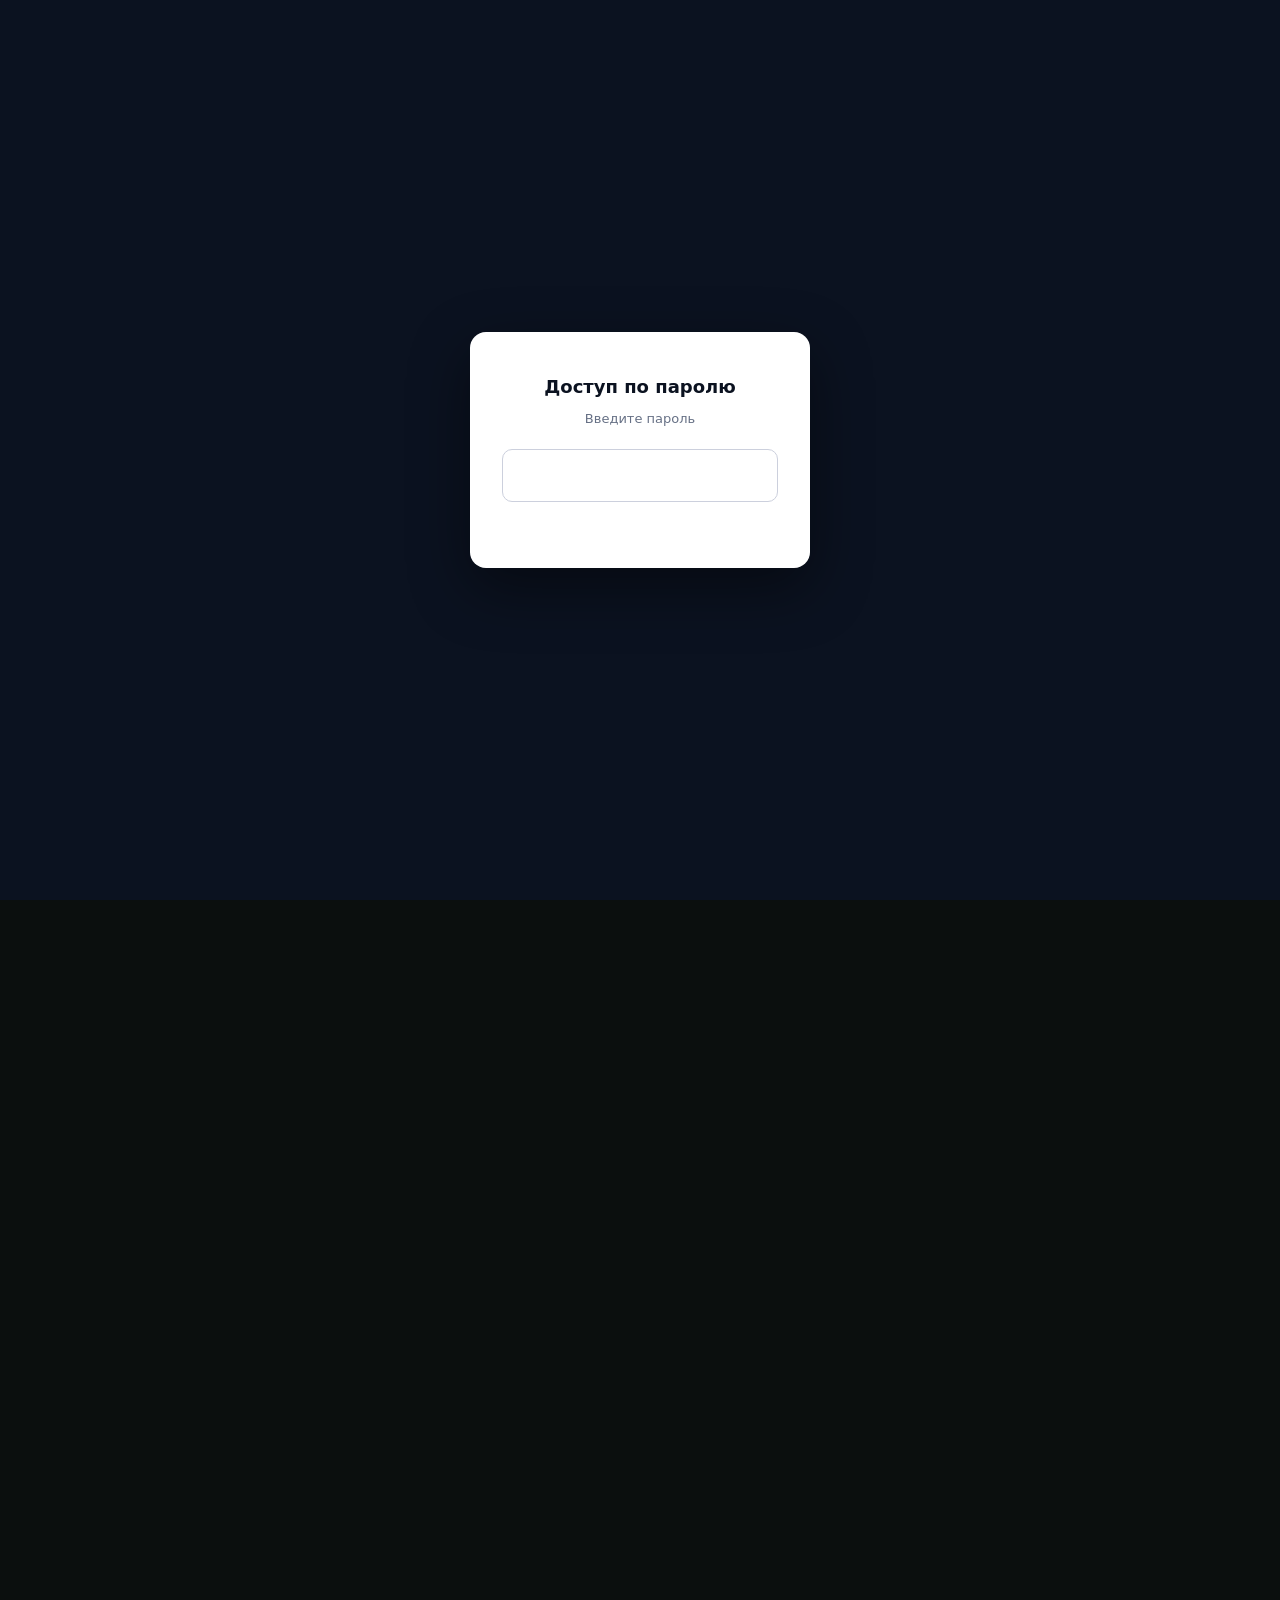
<file: index.html>
<!DOCTYPE html>
<html lang="ru" dir="ltr" data-theme="dark">
<head>
<script src="/gate.js"></script>
<meta charset="UTF-8">
<meta name="viewport" content="width=device-width, initial-scale=1.0"><link rel="icon" href="/favicon.svg" type="image/svg+xml"><link rel="icon" href="/favicon-32.png" sizes="32x32" type="image/png"><link rel="apple-touch-icon" href="/apple-touch-icon.png">
<title>BIG4 — Независимый AI-аудитор. Сводные отчёты уровня Большой Четвёрки</title>
<meta name="description" content="BIG4 — международная платформа сводных отчётов: честный аудит, оценка бизнеса и ИС, финмодель, проверка документов, скан шпионских включений, дорожные карты. Word · PDF · публикация на домене.">
<link rel="canonical" href="https://big4.info/">
<meta property="og:type" content="website">
<meta property="og:site_name" content="BIG4">
<meta property="og:url" content="https://big4.info/">
<meta property="og:title" content="BIG4 — Независимый AI-аудитор. Сводные отчёты уровня Большой Четвёрки">
<meta property="og:description" content="Международная платформа сводных отчётов: аудит, оценка бизнеса и ИС, финмодель, due diligence, юридическая проверка. Word · PDF · публикация на домене.">
<meta property="og:image" content="https://big4.info/og.png">
<meta property="og:image:width" content="1200">
<meta property="og:image:height" content="630">
<meta property="og:image:alt" content="BIG4 — независимый AI-аудитор. Сводные отчёты уровня Большой Четвёрки.">
<meta property="og:locale" content="ru_RU">
<meta property="og:locale:alternate" content="en_US">
<meta property="og:locale:alternate" content="fr_FR">
<meta property="og:locale:alternate" content="ar_AR">
<meta name="twitter:card" content="summary_large_image">
<meta name="twitter:title" content="BIG4 — Независимый AI-аудитор">
<meta name="twitter:description" content="Сводные отчёты уровня «Большой четвёрки»: аудит, оценка, due diligence, финмодель. Word · PDF · публикация на домене.">
<meta name="twitter:image" content="https://big4.info/og.png">
<link href="_fonts/g_a1e20d33a7.css" rel="stylesheet">
<style>
:root{
  --bg:#0B0F0E; --bg-elev:#121817; --surface:#19211F;
  --ink:#ECECE4; --ink-soft:#A8B0AC;
  --line:rgba(201,168,106,.14);
  --accent:#3FB6A8; --accent-strong:#2A8C82; --accent-2:#C9A86A;
  --v-excellent:#44B07E; --v-good:#4FA3C7; --v-bad:#E2A33C; --v-fatal:#D45B53;
  --shadow:0 30px 80px -40px rgba(0,0,0,.8);
  --serif:'Playfair Display',Georgia,serif;
  --sans:'Manrope',system-ui,sans-serif;
  --mono:'IBM Plex Mono',monospace;
  --ease:cubic-bezier(.2,.7,.2,1);
  --accent-ink:#06100E;
}
html[data-theme="light"]{--bg:#F4F1EA;--bg-elev:#FBF9F4;--surface:#FFFFFF;--ink:#1A201E;--ink-soft:#5A615D;--line:rgba(26,32,30,.12);--accent:#1F7A70;--accent-strong:#155F57;--accent-2:#9A7B3F;--shadow:0 30px 70px -45px rgba(26,32,30,.35);--accent-ink:#FFFFFF;}
html[data-theme="sepia"]{--bg:#ECE0CC;--bg-elev:#F3E9D7;--surface:#F8F0E1;--ink:#2E2519;--ink-soft:#6E6049;--line:rgba(46,37,25,.14);--accent:#1F7A70;--accent-strong:#155F57;--accent-2:#8A6A2F;--shadow:0 28px 64px -44px rgba(46,37,25,.4);--accent-ink:#FBF7EE;}
*{box-sizing:border-box;margin:0;padding:0}
html{scroll-behavior:smooth}
body{background:var(--bg);color:var(--ink);font-family:var(--sans);line-height:1.65;-webkit-font-smoothing:antialiased;transition:background .5s var(--ease),color .5s var(--ease);overflow-x:hidden}
html[dir="rtl"] body{font-family:'Noto Naskh Arabic',var(--sans)}
body::after{content:"";position:fixed;inset:0;pointer-events:none;z-index:9999;opacity:.035;mix-blend-mode:overlay;background-image:url("data:image/svg+xml,%3Csvg xmlns='http://www.w3.org/2000/svg' width='120' height='120'%3E%3Cfilter id='n'%3E%3CfeTurbulence type='fractalNoise' baseFrequency='.9' numOctaves='2'/%3E%3C/filter%3E%3Crect width='100%25' height='100%25' filter='url(%23n)'/%3E%3C/svg%3E")}
.wrap{max-width:1180px;margin:0 auto;padding:0 32px}
.mono{font-family:var(--mono);font-size:.72rem;letter-spacing:.2em;text-transform:uppercase;color:var(--ink-soft)}
a{color:inherit}
.reveal{opacity:0;transform:translateY(20px);transition:opacity .8s var(--ease),transform .8s var(--ease)}
.reveal.in{opacity:1;transform:none}
.btn{display:inline-flex;align-items:center;gap:10px;background:var(--accent);color:var(--accent-ink);border:0;border-radius:100px;padding:15px 30px;font-family:var(--sans);font-weight:700;font-size:.95rem;cursor:pointer;text-decoration:none;transition:transform .4s var(--ease),filter .3s}
.btn:hover{transform:translateY(-3px);filter:brightness(1.07)}
.btn.ghost{background:transparent;color:var(--ink);border:1px solid var(--line)}
.btn.ghost:hover{border-color:var(--accent);color:var(--accent)}
header{position:sticky;top:0;z-index:50;backdrop-filter:blur(14px);background:color-mix(in srgb,var(--bg) 74%,transparent);border-bottom:1px solid var(--line)}
.bar{display:flex;align-items:center;justify-content:space-between;height:76px;gap:16px}
.brand{display:flex;align-items:center;gap:12px;font-family:var(--serif);font-weight:900;font-size:1.45rem;text-decoration:none}
.brand .four{color:var(--accent)}
.brand svg{width:34px;height:34px;flex:none}
nav.main{display:flex;gap:24px}
nav.main a{color:var(--ink-soft);text-decoration:none;font-size:.84rem;font-weight:600;transition:color .3s}
nav.main a:hover{color:var(--ink)}
.head-cta{display:flex;align-items:center;gap:12px}
.lang-switch{display:flex;gap:2px;border:1px solid var(--line);border-radius:100px;padding:3px}
.lang-switch button{border:0;background:transparent;color:var(--ink-soft);cursor:pointer;border-radius:100px;padding:6px 9px;font-family:var(--mono);font-size:.62rem;letter-spacing:.06em;transition:.25s}
.lang-switch button.on{background:var(--accent);color:var(--accent-ink)}
.country-chip{border:1px solid var(--line);background:transparent;border-radius:50%;width:28px;height:28px;font-size:.85rem;line-height:1;padding:0;cursor:pointer;transition:.25s;flex:none}
.country-chip:hover{border-color:var(--accent)}
@media(max-width:1080px){nav.main{display:none}}
@media(max-width:780px){.lang-switch{display:none}.head-cta .btn.ghost{display:none}}
.hero{padding:104px 0 84px;position:relative;overflow-x:clip}
.hero::before{content:"";position:absolute;top:-140px;inset-inline-end:-180px;width:620px;height:620px;border-radius:50%;background:radial-gradient(circle,color-mix(in srgb,var(--accent) 24%,transparent),transparent 62%);filter:blur(24px);z-index:-1}
.kicker{display:inline-flex;align-items:center;gap:10px;border:1px solid var(--line);border-radius:100px;padding:8px 16px;margin-bottom:30px}
.kicker .dot{width:7px;height:7px;border-radius:50%;background:var(--accent);animation:pulse 2.4s infinite}
@keyframes pulse{0%{box-shadow:0 0 0 0 color-mix(in srgb,var(--accent) 70%,transparent)}70%{box-shadow:0 0 0 9px transparent}100%{box-shadow:0 0 0 0 transparent}}
h1.hl{font-family:var(--serif);font-weight:900;font-size:clamp(2.7rem,6.6vw,5.4rem);line-height:1.03;letter-spacing:-.01em;max-width:16ch;overflow-wrap:break-word}
h1.hl em{font-style:italic;color:var(--accent);font-weight:500}
.lede{margin-top:26px;font-size:clamp(1.06rem,2.1vw,1.32rem);color:var(--ink-soft);max-width:60ch}
.jur-note{margin-top:24px;font-size:.88rem;color:var(--ink-soft);border-inline-start:2px solid var(--accent);padding-inline-start:14px;max-width:66ch}
.hero-cta{display:flex;gap:14px;margin-top:36px;flex-wrap:wrap}
.metrics{display:flex;gap:46px;margin-top:50px;flex-wrap:wrap;border-top:1px solid var(--line);padding-top:34px}
.metrics .num{font-family:var(--mono);font-size:1.9rem;color:var(--ink);font-weight:500}
.metrics .lbl{font-family:var(--mono);font-size:.64rem;letter-spacing:.18em;text-transform:uppercase;color:var(--ink-soft);margin-top:6px}
section{padding:88px 0;border-top:1px solid var(--line);position:relative}
.sec-head{max-width:62ch;margin-bottom:50px}
.sec-head .idx{font-family:var(--mono);font-size:.74rem;color:var(--accent);letter-spacing:.18em;text-transform:uppercase}
.sec-head h2{font-family:var(--serif);font-weight:700;font-size:clamp(1.9rem,4.2vw,3rem);margin-top:14px;line-height:1.1}
.sec-head p{color:var(--ink-soft);margin-top:16px;font-size:1.08rem}
.grid{display:grid;grid-template-columns:repeat(3,1fr);gap:18px}
@media(max-width:900px){.grid{grid-template-columns:repeat(2,1fr)}}
@media(max-width:600px){.grid{grid-template-columns:1fr}}
.card{background:var(--surface);border:1px solid var(--line);border-radius:16px;padding:30px 26px;transition:transform .5s var(--ease),box-shadow .5s var(--ease),border-color .4s}
.card:hover{transform:translateY(-6px);box-shadow:var(--shadow);border-color:color-mix(in srgb,var(--accent) 40%,var(--line))}
.card .ic{width:42px;height:42px;color:var(--accent);margin-bottom:18px}
.card h3{font-family:var(--sans);font-weight:700;font-size:1.08rem;margin-bottom:8px}
.card p{color:var(--ink-soft);font-size:.92rem;line-height:1.6}
.card .tag{font-family:var(--mono);font-size:.6rem;letter-spacing:.16em;text-transform:uppercase;color:var(--accent-2);display:block;margin-top:14px}
.steps{display:grid;grid-template-columns:repeat(4,1fr);gap:20px}
@media(max-width:900px){.steps{grid-template-columns:repeat(2,1fr)}}
@media(max-width:520px){.steps{grid-template-columns:1fr}}
.step{position:relative;padding-top:24px;border-top:2px solid var(--accent)}
.step .n{font-family:var(--mono);font-size:.7rem;letter-spacing:.18em;color:var(--accent);text-transform:uppercase}
.step h4{font-family:var(--serif);font-weight:700;font-size:1.25rem;margin:10px 0}
.step p{color:var(--ink-soft);font-size:.92rem}
.honesty{display:grid;grid-template-columns:1.1fr .9fr;gap:50px;align-items:center}
@media(max-width:840px){.honesty{grid-template-columns:1fr}}
.flow{list-style:none;display:flex;flex-direction:column;gap:2px}
.flow li{display:flex;align-items:center;gap:16px;padding:14px 0;border-bottom:1px solid var(--line);font-size:.98rem}
.flow li span.k{font-family:var(--mono);font-size:.72rem;color:var(--accent);width:28px;flex:none}
.verdicts{display:flex;flex-direction:column;gap:12px;background:var(--surface);border:1px solid var(--line);border-radius:16px;padding:28px}
.chip{display:inline-flex;align-items:center;gap:12px;padding:13px 20px;border-radius:12px;font-family:var(--mono);font-size:.8rem;letter-spacing:.1em;text-transform:uppercase;border:1px solid;background:var(--bg-elev)}
.chip .pip{width:10px;height:10px;border-radius:50%}
.chip.ex{color:var(--v-excellent);border-color:color-mix(in srgb,var(--v-excellent) 40%,transparent)}.chip.ex .pip{background:var(--v-excellent)}
.chip.gd{color:var(--v-good);border-color:color-mix(in srgb,var(--v-good) 40%,transparent)}.chip.gd .pip{background:var(--v-good)}
.chip.bd{color:var(--v-bad);border-color:color-mix(in srgb,var(--v-bad) 40%,transparent)}.chip.bd .pip{background:var(--v-bad)}
.chip.ft{color:var(--v-fatal);border-color:color-mix(in srgb,var(--v-fatal) 40%,transparent)}.chip.ft .pip{background:var(--v-fatal)}
.publish{display:grid;grid-template-columns:1fr 1fr;gap:22px}
@media(max-width:760px){.publish{grid-template-columns:1fr}}
.pub-card{background:var(--surface);border:1px solid var(--line);border-radius:18px;padding:36px;position:relative;overflow:hidden}
.pub-card .badge{font-family:var(--mono);font-size:.64rem;letter-spacing:.16em;text-transform:uppercase;color:var(--accent-2)}
.pub-card h3{font-family:var(--serif);font-size:1.6rem;font-weight:700;margin:12px 0}
.pub-card p{color:var(--ink-soft);font-size:.95rem}
.pub-card .lock{position:absolute;top:30px;inset-inline-end:30px;width:30px;height:30px;color:var(--ink-soft);opacity:.4}
.ref{background:linear-gradient(135deg,color-mix(in srgb,var(--accent) 14%,var(--surface)),var(--surface));border:1px solid color-mix(in srgb,var(--accent) 30%,var(--line));border-radius:22px;padding:54px 44px}
.ref-grid{display:grid;grid-template-columns:repeat(3,1fr);gap:26px;margin-top:36px}
@media(max-width:760px){.ref-grid{grid-template-columns:1fr}}
.ref-grid .it h4{font-family:var(--mono);font-size:.74rem;letter-spacing:.14em;text-transform:uppercase;color:var(--accent);margin-bottom:8px}
.ref-grid .it p{color:var(--ink-soft);font-size:.94rem}
.tiers{display:grid;grid-template-columns:repeat(3,1fr);gap:20px}
@media(max-width:840px){.tiers{grid-template-columns:1fr}}
.tier{background:var(--surface);border:1px solid var(--line);border-radius:18px;padding:36px 30px;display:flex;flex-direction:column}
.tier.feat{border-color:var(--accent);box-shadow:var(--shadow)}
.tier .tn{font-family:var(--mono);font-size:.74rem;letter-spacing:.16em;text-transform:uppercase;color:var(--accent-2)}
.tier .tp{font-family:var(--serif);font-size:2rem;font-weight:700;margin:14px 0 4px}
.tier .td{color:var(--ink-soft);font-size:.9rem;margin-bottom:20px}
.tier ul{list-style:none;display:flex;flex-direction:column;gap:11px;margin-bottom:26px;flex:1}
.tier li{font-size:.92rem;padding-inline-start:26px;position:relative;color:var(--ink-soft)}
.tier li::before{content:"";position:absolute;inset-inline-start:0;top:7px;width:13px;height:8px;border-inline-start:2px solid var(--accent);border-bottom:2px solid var(--accent);transform:rotate(-45deg)}
.final{text-align:center}
.final h2{font-family:var(--serif);font-size:clamp(2rem,5vw,3.4rem);font-weight:900;max-width:18ch;margin:0 auto 20px}
.final p{color:var(--ink-soft);max-width:52ch;margin:0 auto 34px;font-size:1.1rem}
.contacts{display:flex;gap:16px;justify-content:center;flex-wrap:wrap;margin-top:8px}
.disclaimer{margin-top:48px;font-size:.8rem;color:var(--ink-soft);max-width:70ch;margin-inline:auto;opacity:.8;line-height:1.6}
footer{border-top:1px solid var(--line);padding:48px 0 60px}
.foot{display:flex;justify-content:space-between;gap:30px;flex-wrap:wrap;align-items:center}
.foot .mono{font-size:.68rem}
.switch{position:fixed;inset-inline-start:22px;bottom:22px;z-index:100;display:flex;gap:5px;background:var(--surface);border:1px solid var(--line);border-radius:100px;padding:6px;box-shadow:var(--shadow)}
.switch button{border:0;background:transparent;color:var(--ink-soft);cursor:pointer;border-radius:100px;padding:8px 13px;font-family:var(--mono);font-size:.62rem;letter-spacing:.1em;text-transform:uppercase;transition:.3s}
.switch button.on{background:var(--accent);color:var(--accent-ink)}
.switch button:hover:not(.on){color:var(--ink)}
/* country modal */
#country-modal{position:fixed;inset:0;z-index:200;background:rgba(0,0,0,.6);backdrop-filter:blur(6px);display:flex;align-items:center;justify-content:center;padding:24px}
.cm-card{background:var(--surface);border:1px solid var(--line);border-radius:18px;width:100%;max-width:480px;max-height:80vh;display:flex;flex-direction:column;padding:28px;box-shadow:var(--shadow)}
.cm-h{font-family:var(--serif);font-weight:700;font-size:1.5rem;margin-bottom:6px}
.cm-sub{color:var(--ink-soft);font-size:.9rem;margin-bottom:16px}
.cm-search{background:var(--bg-elev);border:1px solid var(--line);border-radius:11px;color:var(--ink);padding:12px 14px;font-family:var(--sans);font-size:.95rem;margin-bottom:14px}
.cm-list{overflow-y:auto;display:flex;flex-direction:column;gap:4px}
.cm-item{display:flex;align-items:center;gap:12px;background:transparent;border:0;border-radius:10px;padding:11px 12px;color:var(--ink);cursor:pointer;font-family:inherit;font-size:.95rem;text-align:start;transition:background .2s}
.cm-item:hover{background:var(--bg-elev)}
.cm-flag{font-size:1.3rem}
/* --- мелкие экраны: компактные отступы --- */
@media(max-width:700px){ section{padding:64px 0} .sec-head{margin-bottom:38px} }
@media(max-width:600px){
  .wrap{padding:0 20px}
  section{padding:56px 0}
  .hero{padding:66px 0 54px}
  .bar{height:64px}
  .brand{font-size:1.3rem}
  .brand svg{width:30px;height:30px}
  .metrics{gap:24px;margin-top:32px;padding-top:28px}
  .metrics .num{font-size:1.55rem}
  .honesty{gap:32px}
  .ref{padding:34px 22px}
  .pub-card{padding:28px 24px}
  .tier{padding:30px 24px}
  .verdicts{padding:22px}
  footer{padding:38px 0 90px}
  .foot{justify-content:center;text-align:center}
}
</style>
</head>
<body>

<header>
  <div class="wrap bar">
    <a class="brand" href="#top">
      <svg viewBox="0 0 40 40" fill="none"><path d="M20 2 L35 11 V29 L20 38 L5 29 V11 Z" stroke="var(--accent-2)" stroke-width="1.4"/><path d="M14 26 L18.5 30.5 L27 19" stroke="var(--accent)" stroke-width="2.4" stroke-linecap="round" stroke-linejoin="round"/></svg>
      <span>BIG<span class="four">4</span></span>
    </a>
    <nav class="main">
      <a href="#services" data-i18n="nav_services">Услуги</a>
      <a href="#how" data-i18n="nav_how">Описание</a>
      <a href="#honesty" data-i18n="nav_standard">Стандарт</a>
      <a href="#referral" data-i18n="nav_referral">Партнёрам</a>
      <a href="#pricing" data-i18n="nav_pricing">Тарифы</a>
    </nav>
    <div class="head-cta">
      <div class="lang-switch">
        <button data-lang="ru">RU</button><button data-lang="en">EN</button><button data-lang="fr">FR</button><button data-lang="ar">AR</button>
      </div>
      <button id="country-chip" class="country-chip" title="Country / Страна">🌍</button>
      <a href="cabinet/login.html" class="btn ghost" data-i18n="cta_login">Войти</a>
      <a href="cabinet/login.html" class="btn primary" data-i18n="cta_cabinet">Личный кабинет</a>
    </div>
  </div>
</header>

<div id="top"></div>

<div class="wrap hero">
  <span class="kicker reveal in"><span class="dot"></span><span class="mono" style="letter-spacing:.16em" data-i18n="hero_kicker">Международная платформа сводных отчётов</span></span>
  <h1 class="hl reveal in"><span data-i18n="hero_h1a">Независимый </span><em data-i18n="hero_h1em">аудитор</em><span data-i18n="hero_h1b"> уровня Большой Четвёрки</span></h1>
  <p class="lede reveal in" data-i18n="hero_lede">Загрузите материалы — мы вернём честный сводный отчёт: аудит, оценка бизнеса и интеллектуальной собственности, финмодель, проверка документов, скан шпионских включений и дорожная карта исправлений. В Word, PDF и с публикацией на нашем домене.</p>
  <p class="jur-note reveal in" id="jur-note">Международный формат: единый честный стандарт экспертизы по применимому праву вашей юрисдикции.</p>
  <div class="hero-cta reveal in">
    <a href="#cta" class="btn" data-i18n="hero_cta1">Заказать сводный отчёт</a>
    <a href="#how" class="btn ghost" data-i18n="hero_cta2">Как это работает</a>
  </div>
  <div class="metrics reveal in">
    <div><div class="num">11</div><div class="lbl" data-i18n="metric_modules">модулей отчёта</div></div>
    <div><div class="num">5–12</div><div class="lbl" data-i18n="metric_experts">экспертов в панели</div></div>
    <div><div class="num">04</div><div class="lbl" data-i18n="metric_scale">шкала вердикта</div></div>
    <div><div class="num">Word·PDF·HTML</div><div class="lbl" data-i18n="metric_formats">форматы выдачи</div></div>
  </div>
</div>

<section id="services">
  <div class="wrap">
    <div class="sec-head reveal">
      <span class="idx">§ 01</span>
      <h2 data-i18n="s1_title">Сводный отчёт по любому проекту</h2>
      <p data-i18n="s1_sub">Один заказ — один или несколько модулей. Каждый отчёт проходит единый стандарт честности и завершается дорожной картой исправлений.</p>
    </div>
    <div class="grid">
      <div class="card reveal">
        <svg class="ic" viewBox="0 0 48 48" fill="none" stroke="currentColor" stroke-width="2"><path d="M24 4 L40 10 V24 C40 34 33 42 24 45 C15 42 8 34 8 24 V10 Z"/><path d="M16 24 L22 30 L33 17" stroke-linecap="round" stroke-linejoin="round"/></svg>
        <h3 data-i18n="svc_expertise_t">Полная честная экспертиза</h3>
        <p data-i18n="svc_expertise_d">Универсальный независимый аудит любого проекта с вердиктом и дорожной картой.</p>
        <span class="tag" data-i18n="svc_expertise_tag">Любая отрасль</span>
      </div>
      <div class="card reveal">
        <svg class="ic" viewBox="0 0 48 48" fill="none" stroke="currentColor" stroke-width="2"><path d="M8 40 V20 M18 40 V12 M28 40 V24 M38 40 V8" stroke-linecap="round"/></svg>
        <h3 data-i18n="svc_valuation_t">Оценка бизнеса и проекта</h3>
        <p data-i18n="svc_valuation_d">Стоимость, методы, диапазон и обоснование. Триангуляция подходов.</p>
        <span class="tag" data-i18n="svc_valuation_tag">Valuation</span>
      </div>
      <div class="card reveal">
        <svg class="ic" viewBox="0 0 48 48" fill="none" stroke="currentColor" stroke-width="2"><circle cx="24" cy="18" r="8"/><path d="M24 26 V42 M16 34 H32"/></svg>
        <h3 data-i18n="svc_ip_t">Оценка интеллектуальной собственности</h3>
        <p data-i18n="svc_ip_d">Стоимость и защищённость ИС, патентов и ноу-хау.</p>
        <span class="tag" data-i18n="svc_ip_tag">IP</span>
      </div>
      <div class="card reveal">
        <svg class="ic" viewBox="0 0 48 48" fill="none" stroke="currentColor" stroke-width="2"><rect x="8" y="10" width="32" height="28" rx="2"/><path d="M14 30 L20 22 L26 27 L34 16" stroke-linecap="round" stroke-linejoin="round"/></svg>
        <h3 data-i18n="svc_finmodel_t">Финмодель и бизнес-план</h3>
        <p data-i18n="svc_finmodel_d">Проверка и построение финансовой модели, юнит-экономики, сценариев.</p>
        <span class="tag" data-i18n="svc_finmodel_tag">Finance</span>
      </div>
      <div class="card reveal">
        <svg class="ic" viewBox="0 0 48 48" fill="none" stroke="currentColor" stroke-width="2"><path d="M24 6 V42 M12 14 H36 M10 14 L6 26 H18 Z M38 14 L34 26 H46 Z" stroke-linecap="round" stroke-linejoin="round"/></svg>
        <h3 data-i18n="svc_ma_t">Инвест-сделка и M&amp;A</h3>
        <p data-i18n="svc_ma_d">Due diligence под сделку, справедливая цена, структура риска.</p>
        <span class="tag" data-i18n="svc_ma_tag">M&amp;A</span>
      </div>
      <div class="card reveal">
        <svg class="ic" viewBox="0 0 48 48" fill="none" stroke="currentColor" stroke-width="2"><rect x="11" y="6" width="26" height="36" rx="2"/><line x1="16" y1="16" x2="32" y2="16"/><line x1="16" y1="23" x2="32" y2="23"/><line x1="16" y1="30" x2="26" y2="30"/></svg>
        <h3 data-i18n="svc_legal_t">Проверка юридических документов</h3>
        <p data-i18n="svc_legal_d">Договоры, NDA, SPA, SHA. Ошибки, риски, несоответствия и кабальные условия.</p>
        <span class="tag" data-i18n="svc_legal_tag">Legal</span>
      </div>
      <div class="card reveal">
        <svg class="ic" viewBox="0 0 48 48" fill="none" stroke="currentColor" stroke-width="2"><path d="M24 4 L42 12 V22 C42 33 34 41 24 44 C14 41 6 33 6 22 V12 Z"/><path d="M24 16 V26 M24 31 V31.5" stroke-linecap="round"/></svg>
        <h3 data-i18n="svc_compliance_t">Соответствие законодательству</h3>
        <p data-i18n="svc_compliance_d">Комплаенс и нормативная база отрасли и юрисдикции.</p>
        <span class="tag" data-i18n="svc_compliance_tag">Compliance</span>
      </div>
      <div class="card reveal">
        <svg class="ic" viewBox="0 0 48 48" fill="none" stroke="currentColor" stroke-width="2"><circle cx="24" cy="24" r="18" opacity=".5"/><circle cx="24" cy="24" r="9" opacity=".5"/><path d="M24 24 L24 6" stroke="var(--accent-2)"/><circle cx="24" cy="24" r="2.4" fill="currentColor" stroke="none"/></svg>
        <h3 data-i18n="svc_spyware_t">Скан шпионских включений</h3>
        <p data-i18n="svc_spyware_d">Трекеры, скрытые макросы, фишинг-ссылки, утечка метаданных, вредоносные вложения.</p>
        <span class="tag" data-i18n="svc_spyware_tag">Security · уникально</span>
      </div>
      <div class="card reveal">
        <svg class="ic" viewBox="0 0 48 48" fill="none" stroke="currentColor" stroke-width="2"><path d="M10 38 L20 28 L27 33 L40 18" stroke-linecap="round" stroke-linejoin="round"/><path d="M32 18 H40 V26" stroke-linecap="round" stroke-linejoin="round"/></svg>
        <h3 data-i18n="svc_industry_t">Отраслевой аудит</h3>
        <p data-i18n="svc_industry_d">Нефтегаз, IT/AI/SaaS, АПК, FMCG, промоборудование, недвижимость, медицина, R&amp;D.</p>
        <span class="tag" data-i18n="svc_industry_tag">8 отраслей</span>
      </div>
      <div class="card reveal">
        <svg class="ic" viewBox="0 0 48 48" fill="none" stroke="currentColor" stroke-width="2"><path d="M14 6 H30 L38 14 V42 H14 Z" stroke-linejoin="round"/><path d="M30 6 V14 H38"/><path d="M19 38 L23 42 L31 32" stroke-linecap="round" stroke-linejoin="round" stroke="var(--accent-2)"/></svg>
        <h3 data-i18n="svc_roadmap_t">Дорожная карта исправлений</h3>
        <p data-i18n="svc_roadmap_d">Что, как, кем, за сколько и когда устранить выявленное.</p>
        <span class="tag" data-i18n="svc_roadmap_tag">Встроено везде</span>
      </div>
    </div>
  </div>
</section>

<section id="how">
  <div class="wrap">
    <div class="sec-head reveal">
      <span class="idx">§ 02</span>
      <h2 data-i18n="s2_title">Четыре шага до отчёта</h2>
      <p data-i18n="s2_sub">AI-агенты делают глубокую работу, эксперт ставит подпись. Человек в петле — выше доверие и юридический вес.</p>
    </div>
    <div class="steps">
      <div class="step reveal"><div class="n">01</div><h4 data-i18n="step1_t">Загрузка</h4><p data-i18n="step1_d">В личном кабинете загружаете материалы и выбираете модули. Шифрование, материалы не уходят в обучение публичных моделей.</p></div>
      <div class="step reveal"><div class="n">02</div><h4 data-i18n="step2_t">AI-панель</h4><p data-i18n="step2_d">Панель AI-экспертов проводит аудит по единому стандарту, прогоняет адвоката дьявола и кросс-верификацию.</p></div>
      <div class="step reveal"><div class="n">03</div><h4 data-i18n="step3_t">Финализация</h4><p data-i18n="step3_d">Эксперт BIG4 проверяет и заверяет отчёт. Каждый вывод трассируется к источнику.</p></div>
      <div class="step reveal"><div class="n">04</div><h4 data-i18n="step4_t">Публикация</h4><p data-i18n="step4_d">Получаете Word, PDF и HTML. По желанию публикуем на домене BIG4 — открыто или под паролем.</p></div>
    </div>
  </div>
</section>

<section id="honesty">
  <div class="wrap honesty">
    <div class="reveal">
      <span class="idx mono" style="color:var(--accent)">§ 03</span>
      <h2 style="font-family:var(--serif);font-weight:700;font-size:clamp(1.9rem,4.2vw,3rem);margin:14px 0 18px;line-height:1.1" data-i18n="s3_title">Честность как методология</h2>
      <p style="color:var(--ink-soft);margin-bottom:26px;font-size:1.06rem" data-i18n="s3_sub">Каждый отчёт проходит один и тот же путь. Это и есть наш конкурентный ров — не маркетинг, а воспроизводимая процедура.</p>
      <ul class="flow">
        <li><span class="k">01</span> <span data-i18n="flow1">Классификация: отрасль, стадия, бюджет, юрисдикция</span></li>
        <li><span class="k">02</span> <span data-i18n="flow2">Панель экспертов 5–12 ролей под отрасль</span></li>
        <li><span class="k">03</span> <span data-i18n="flow3">Железное правило честности — без комплиментов</span></li>
        <li><span class="k">04</span> <span data-i18n="flow4">Адвокат дьявола: минимум 10 сценариев провала</span></li>
        <li><span class="k">05</span> <span data-i18n="flow5">Кросс-верификация независимым аудитором</span></li>
        <li><span class="k">06</span> <span data-i18n="flow6">Вердикт по строгой шкале</span></li>
        <li><span class="k">07</span> <span data-i18n="flow7">Дорожная карта исправлений</span></li>
        <li><span class="k">08</span> <span data-i18n="flow8">Защита экспертизы перед внешним аудитором</span></li>
      </ul>
    </div>
    <div class="reveal">
      <div class="verdicts">
        <div class="mono" style="margin-bottom:6px" data-i18n="verdict_scale">Шкала вердикта</div>
        <span class="chip ex"><span class="pip"></span><span data-i18n="verdict_ex">Отлично</span></span>
        <span class="chip gd"><span class="pip"></span><span data-i18n="verdict_gd">Хорошо</span></span>
        <span class="chip bd"><span class="pip"></span><span data-i18n="verdict_bd">Совсем плохо</span></span>
        <span class="chip ft"><span class="pip"></span><span data-i18n="verdict_ft">Нельзя применить</span></span>
      </div>
    </div>
  </div>
</section>

<section id="publish">
  <div class="wrap">
    <div class="sec-head reveal">
      <span class="idx">§ 04</span>
      <h2 data-i18n="s4_title">Ваш отчёт — на домене BIG4</h2>
      <p data-i18n="s4_sub">Готовый сводный отчёт публикуется как страница: открытая витрина проекта или приватный доступ под паролем.</p>
    </div>
    <div class="publish">
      <div class="pub-card reveal">
        <span class="badge" data-i18n="pub_open_badge">Открытая страница</span>
        <h3 data-i18n="pub_open_t">Витрина проекта</h3>
        <p data-i18n="pub_open_d">Публичная HTML-страница отчёта — показать инвесторам, партнёрам, рынку.</p>
      </div>
      <div class="pub-card reveal">
        <svg class="lock" viewBox="0 0 24 24" fill="none" stroke="currentColor" stroke-width="2"><rect x="4" y="10" width="16" height="11" rx="2"/><path d="M8 10 V7 a4 4 0 0 1 8 0 v3"/></svg>
        <span class="badge" data-i18n="pub_priv_badge">Приватный доступ</span>
        <h3 data-i18n="pub_priv_t">Запароленный отчёт</h3>
        <p data-i18n="pub_priv_d">Доступ только по PIN-коду или паролю, сессия с ограниченным сроком.</p>
      </div>
    </div>
  </div>
</section>

<section id="referral">
  <div class="wrap">
    <div class="ref reveal">
      <span class="idx mono" style="color:var(--accent)">§ 05</span>
      <h2 style="font-family:var(--serif);font-weight:700;font-size:clamp(1.9rem,4.2vw,2.8rem);margin:14px 0 10px;line-height:1.1" data-i18n="s5_title">Реферальная программа</h2>
      <p style="color:var(--ink-soft);max-width:60ch;font-size:1.06rem" data-i18n="s5_sub">Приводите партнёров — получаете скидки и бонусы. Чем шире ваша сеть, тем выгоднее каждый следующий отчёт.</p>
      <div class="ref-grid">
        <div class="it"><h4 data-i18n="ref1_t">Вам — за каждого</h4><p data-i18n="ref1_d">Накопительная скидка и бонусные кредиты за каждого приведённого клиента.</p></div>
        <div class="it"><h4 data-i18n="ref2_t">Партнёру — приветствие</h4><p data-i18n="ref2_d">Приглашённый получает скидку на первый сводный отчёт.</p></div>
        <div class="it"><h4 data-i18n="ref3_t">B2B-программа</h4><p data-i18n="ref3_d">Консультанты, юристы и брокеры приводят клиентов и получают процент или бонусные кредиты.</p></div>
      </div>
    </div>
  </div>
</section>

<section id="pricing">
  <div class="wrap">
    <div class="sec-head reveal">
      <span class="idx">§ 06</span>
      <h2 data-i18n="s6_title">Форматы сотрудничества</h2>
      <p data-i18n="s6_sub">Точные цены зависят от объёма материалов и набора модулей. Финальную смету готовим под ваш запрос.</p>
    </div>
    <div class="tiers">
      <div class="tier reveal">
        <span class="tn" data-i18n="tier1_n">Разовый отчёт</span>
        <div class="tp" data-i18n="tier1_p">По запросу</div>
        <div class="td" data-i18n="tier1_d">Один проект, нужный набор модулей</div>
        <ul>
          <li data-i18n="tier1_f1">Выбор модулей под задачу</li>
          <li data-i18n="tier1_f2">Полный сводный отчёт с вердиктом</li>
          <li data-i18n="tier1_f3">Word + PDF + HTML</li>
          <li data-i18n="tier1_f4">Дорожная карта исправлений</li>
        </ul>
        <a href="#cta" class="btn ghost" data-i18n="tier1_btn">Запросить смету</a>
      </div>
      <div class="tier feat reveal">
        <span class="tn" data-i18n="tier2_n">Сделка / DD</span>
        <div class="tp" data-i18n="tier2_p">По запросу</div>
        <div class="td" data-i18n="tier2_d">Полная проверка под сделку или раунд</div>
        <ul>
          <li data-i18n="tier2_f1">Все модули аудита и оценки</li>
          <li data-i18n="tier2_f2">Скан шпионских включений</li>
          <li data-i18n="tier2_f3">Публикация: открыто или под паролем</li>
          <li data-i18n="tier2_f4">Ускоренная финализация</li>
          <li data-i18n="tier2_f5">Защита перед внешним аудитором</li>
        </ul>
        <a href="#cta" class="btn" data-i18n="tier2_btn">Обсудить сделку</a>
      </div>
      <div class="tier reveal">
        <span class="tn" data-i18n="tier3_n">Подписка</span>
        <div class="tp" data-i18n="tier3_p">По запросу</div>
        <div class="td" data-i18n="tier3_d">Для фондов, юрфирм и регулярных заказов</div>
        <ul>
          <li data-i18n="tier3_f1">Пакет отчётов на период</li>
          <li data-i18n="tier3_f2">Приоритетная очередь</li>
          <li data-i18n="tier3_f3">Личный менеджер</li>
          <li data-i18n="tier3_f4">Условия реферальной программы</li>
        </ul>
        <a href="#cta" class="btn ghost" data-i18n="tier3_btn">Запросить условия</a>
      </div>
    </div>
  </div>
</section>

<section id="cta">
  <div class="wrap final">
    <h2 class="reveal" data-i18n="final_h">Готовы к честному вердикту?</h2>
    <p class="reveal" data-i18n="final_p">Опишите задачу и приложите материалы — вернёмся со сметой и сроком. Конфиденциальность гарантирована.</p>
    <div class="contacts reveal">
      <a href="mailto:aslankaa@yandex.ru?subject=BIG4" class="btn" data-i18n="final_btn">Написать на e-mail</a>
      <a href="#services" class="btn ghost" data-i18n="cta_catalog">Каталог отчётов</a>
    </div>
    <p class="disclaimer reveal" data-i18n="final_disc">BIG4 — система независимой AI-ассистированной экспертизы. Сводный отчёт носит консультационный характер и заверяется экспертом; он не заменяет обязательный аудит, оценку или юридическое заключение аттестованных специалистов в случаях, предусмотренных законодательством.</p>
  </div>
</section>

<footer>
  <div class="wrap foot">
    <a class="brand" href="#top"><svg viewBox="0 0 40 40" fill="none"><path d="M20 2 L35 11 V29 L20 38 L5 29 V11 Z" stroke="var(--accent-2)" stroke-width="1.4"/><path d="M14 26 L18.5 30.5 L27 19" stroke="var(--accent)" stroke-width="2.4" stroke-linecap="round" stroke-linejoin="round"/></svg><span>BIG<span class="four">4</span></span></a>
    <div class="mono" data-i18n="foot_tagline">Международная платформа сводных отчётов</div>
    <div class="mono" data-i18n="foot_op">ООО «Группа Компаний Центр» · 2026</div>
  </div>
</footer>

<div class="switch">
  <button data-t="dark" class="on">Dark</button>
  <button data-t="light">Light</button>
  <button data-t="sepia">Sepia</button>
</div>

<script>
const root=document.documentElement, btns=document.querySelectorAll('.switch button');
const saved=localStorage.getItem('big4-theme');
if(saved){root.setAttribute('data-theme',saved);btns.forEach(b=>b.classList.toggle('on',b.dataset.t===saved));}
btns.forEach(b=>b.addEventListener('click',()=>{
  root.setAttribute('data-theme',b.dataset.t);localStorage.setItem('big4-theme',b.dataset.t);
  btns.forEach(x=>x.classList.toggle('on',x===b));
}));
const io=new IntersectionObserver((es)=>es.forEach(e=>{if(e.isIntersecting){e.target.classList.add('in');io.unobserve(e.target);}}),{threshold:.12});
document.querySelectorAll('.reveal:not(.in)').forEach(el=>io.observe(el));
</script>
<script src="assets/mobile-nav.js"></script>
<script src="assets/countries.js"></script>
<script src="assets/i18n.js"></script>
</body>
</html>
</file>
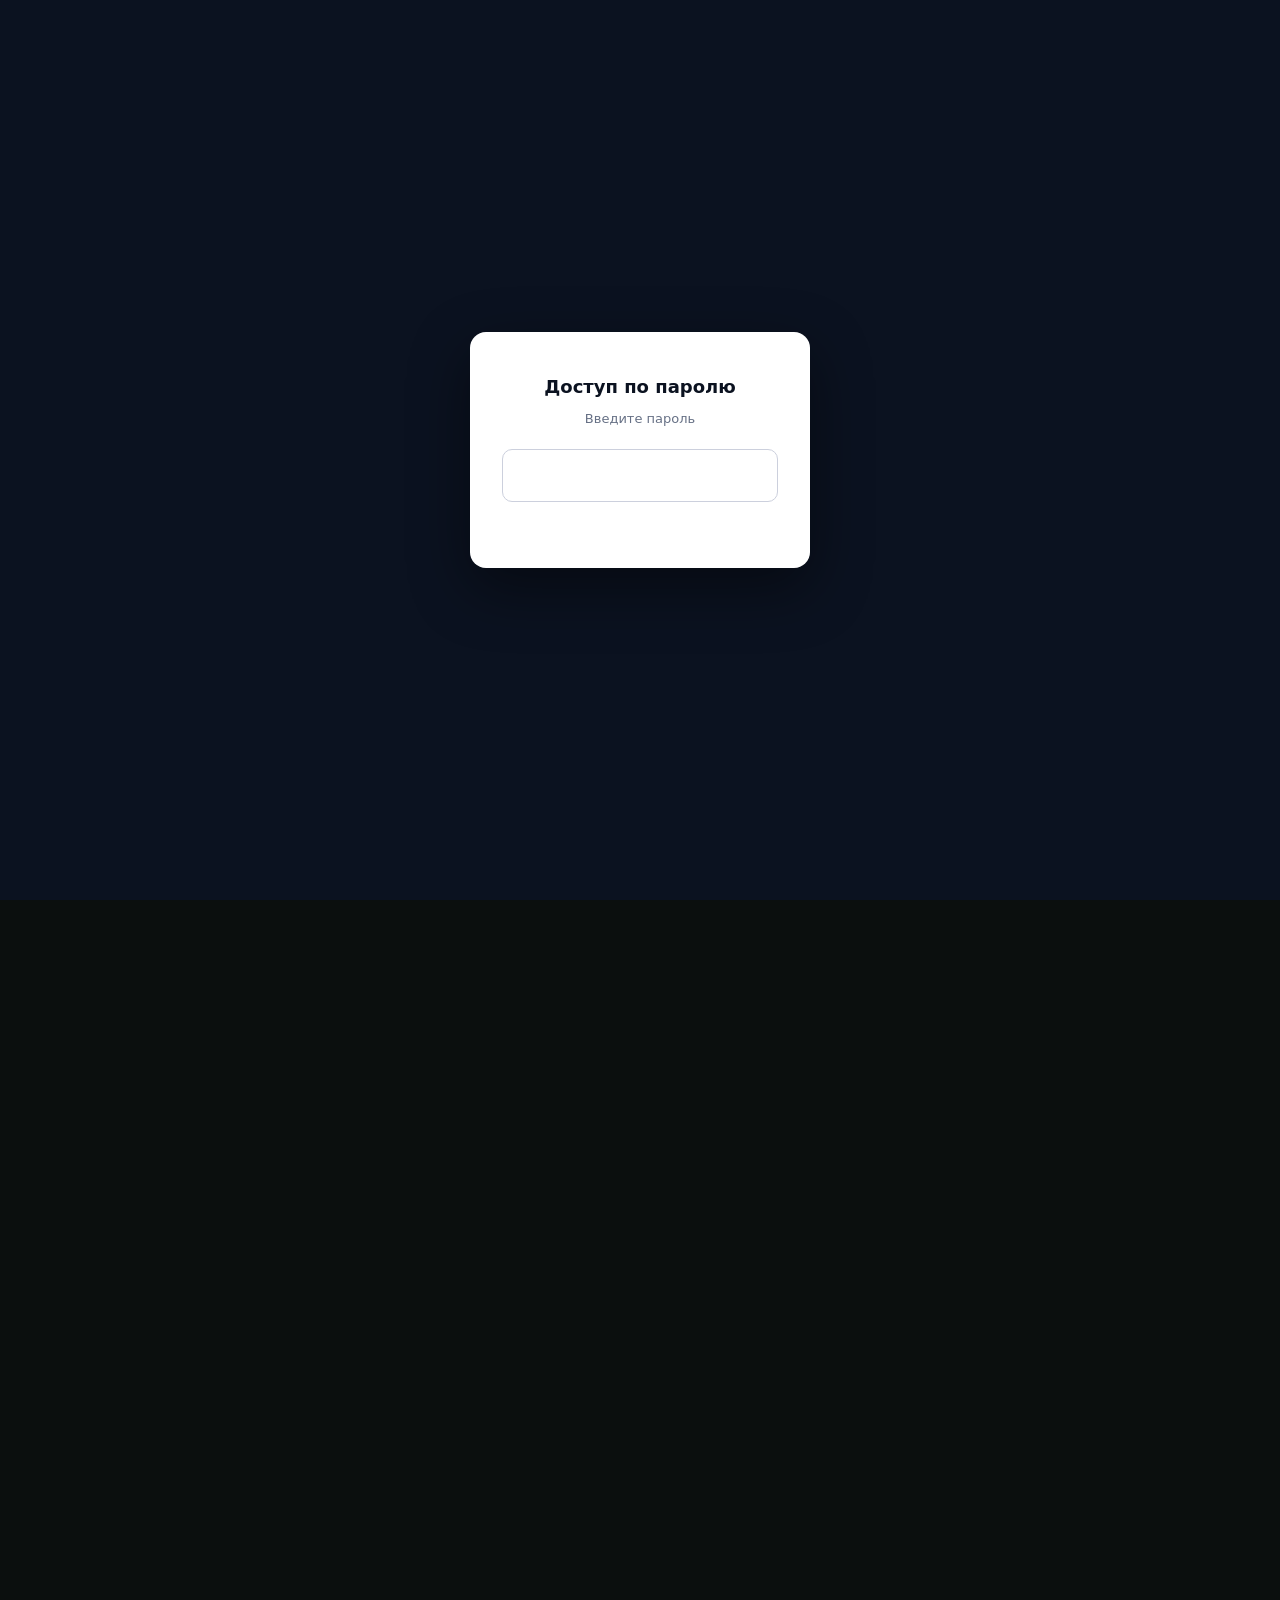
<file: kak-rabotaet.html>
<!DOCTYPE html>
<html lang="ru" dir="ltr" data-theme="dark">
<head>
<script src="/gate.js"></script>
<meta charset="UTF-8">
<meta name="viewport" content="width=device-width, initial-scale=1.0"><link rel="icon" href="/favicon.svg" type="image/svg+xml"><link rel="icon" href="/favicon-32.png" sizes="32x32" type="image/png"><link rel="apple-touch-icon" href="/apple-touch-icon.png">
<title>BIG4 — Как это работает / How it works</title>
<meta name="description" content="Как устроен сводный отчёт BIG4: загрузка документов, модули аудита, оценки и проверки, заверение экспертом, выдача в Word и PDF с публикацией на домене.">
<link rel="canonical" href="https://big4.info/kak-rabotaet.html">
<meta property="og:type" content="website">
<meta property="og:site_name" content="BIG4">
<meta property="og:url" content="https://big4.info/kak-rabotaet.html">
<meta property="og:title" content="BIG4 — Как это работает">
<meta property="og:description" content="Как устроен сводный отчёт BIG4: загрузка документов, модули проверки, заверение экспертом, выдача в Word и PDF с публикацией на домене.">
<meta property="og:image" content="https://big4.info/og-kak-rabotaet.png">
<meta name="twitter:card" content="summary_large_image">
<meta name="twitter:image" content="https://big4.info/og-kak-rabotaet.png">
<link href="_fonts/g_a1e20d33a7.css" rel="stylesheet">
<link rel="stylesheet" href="assets/big4.css">
</head>
<body>

<header>
  <div class="wrap bar">
    <a class="brand" href="index.html"><svg viewBox="0 0 40 40" fill="none"><path d="M20 2 L35 11 V29 L20 38 L5 29 V11 Z" stroke="var(--accent-2)" stroke-width="1.4"/><path d="M14 26 L18.5 30.5 L27 19" stroke="var(--accent)" stroke-width="2.4" stroke-linecap="round" stroke-linejoin="round"/></svg><span>BIG<span class="four">4</span></span></a>
    <nav class="main">
      <a href="uslugi.html" data-i18n="nav_services">Услуги</a><a href="kak-rabotaet.html" data-i18n="nav_how">Как работает</a><a href="o-kompanii.html" data-i18n="nav_about">О компании</a><a href="index.html#referral" data-i18n="nav_referral">Реферальная программа</a><a href="index.html#pricing" data-i18n="nav_pricing">Тарифы</a>
    </nav>
    <div class="head-cta">
      <div class="lang-switch"><button data-lang="ru">RU</button><button data-lang="en">EN</button><button data-lang="fr">FR</button><button data-lang="ar">AR</button></div>
      <button id="country-chip" class="country-chip" title="Country">🌍</button>
      <a href="index.html#cta" class="btn primary" data-i18n="btn_order">Заказать отчёт</a>
    </div>
  </div>
</header>

<div class="wrap page-hero">
  <div class="crumb"><a href="index.html">BIG4</a> · <span data-i18n="h_crumb">Как это работает</span></div>
  <h1><span data-i18n="h_h1a">Глубокая работа AI, </span><em data-i18n="h_h1em">подпись</em><span data-i18n="h_h1b"> эксперта</span></h1>
  <p class="lede" data-i18n="h_lede">AI-панель делает тяжёлый аналитический труд за часы, а не недели. Эксперт BIG4 проверяет и заверяет результат.</p>
</div>

<section>
  <div class="wrap">
    <div class="sec-head reveal"><span class="idx">§ 01</span><h2 data-i18n="h_s1_title">Путь от материалов до отчёта</h2></div>
    <div class="steps">
      <div class="step reveal"><div class="n">01</div><h4 data-i18n="step1_t">Загрузка</h4><p data-i18n="step1_d">Регистрируетесь, создаёте заказ, загружаете материалы и выбираете модули.</p></div>
      <div class="step reveal"><div class="n">02</div><h4 data-i18n="step2_t">AI-панель</h4><p data-i18n="step2_d">Профильная панель AI-экспертов проводит аудит по единому стандарту.</p></div>
      <div class="step reveal"><div class="n">03</div><h4 data-i18n="step3_t">Финализация</h4><p data-i18n="step3_d">Эксперт BIG4 проверяет выводы, сверяет с источниками и заверяет отчёт.</p></div>
      <div class="step reveal"><div class="n">04</div><h4 data-i18n="step4_t">Публикация</h4><p data-i18n="step4_d">Получаете Word, PDF и HTML. По желанию публикуем на домене — открыто или под паролем.</p></div>
    </div>
  </div>
</section>

<section>
  <div class="wrap">
    <div class="sec-head reveal"><span class="idx">§ 02</span><h2 data-i18n="h_s2_title">Почему вердикту можно верить</h2><p data-i18n="h_s2_sub">Это не «мнение нейросети», а воспроизводимая процедура.</p></div>
    <div class="prose reveal">
      <h3 data-i18n="h_m1_t">Железное правило честности</h3><p data-i18n="h_m1_d">Панель не хвалит проект, чтобы понравиться. Есть стоп-фактор — он называется прямо.</p>
      <h3 data-i18n="h_m2_t">Адвокат дьявола</h3><p data-i18n="h_m2_d">По каждому проекту — минимум 10 сценариев провала.</p>
      <h3 data-i18n="h_m3_t">Кросс-верификация</h3><p data-i18n="h_m3_d">Выводы проверяет независимый аудитор-агент.</p>
      <div class="callout" style="margin-top:18px">
        <div class="mono" data-i18n="verdict_scale">Шкала вердикта</div>
        <p style="display:flex;flex-wrap:wrap;gap:10px;margin-top:12px">
          <span class="chip ex"><span class="pip"></span><span data-i18n="verdict_ex">Отлично</span></span>
          <span class="chip gd"><span class="pip"></span><span data-i18n="verdict_gd">Хорошо</span></span>
          <span class="chip bd"><span class="pip"></span><span data-i18n="verdict_bd">Совсем плохо</span></span>
          <span class="chip ft"><span class="pip"></span><span data-i18n="verdict_ft">Нельзя применить</span></span>
        </p>
      </div>
    </div>
  </div>
</section>

<section>
  <div class="wrap">
    <div class="sec-head reveal"><span class="idx">§ 03</span><h2 data-i18n="h_s3_title">Ваши материалы под защитой</h2></div>
    <div class="grid">
      <div class="card reveal"><svg class="ic" viewBox="0 0 48 48" fill="none" stroke="currentColor" stroke-width="2"><rect x="9" y="20" width="30" height="22" rx="2"/><path d="M16 20 V14 a8 8 0 0 1 16 0 v6"/></svg><h3 data-i18n="h_sec1_t">Шифрование</h3><p data-i18n="h_sec1_d">Файлы хранятся и передаются в зашифрованном виде.</p></div>
      <div class="card reveal"><svg class="ic" viewBox="0 0 48 48" fill="none" stroke="currentColor" stroke-width="2"><circle cx="24" cy="24" r="18"/><path d="M16 24 L22 30 L33 17" stroke-linecap="round" stroke-linejoin="round"/></svg><h3 data-i18n="h_sec2_t">Без обучения публичных моделей</h3><p data-i18n="h_sec2_d">Ваши данные не уходят в обучение публичных моделей.</p></div>
      <div class="card reveal"><svg class="ic" viewBox="0 0 48 48" fill="none" stroke="currentColor" stroke-width="2"><path d="M24 4 L40 10 V24 C40 34 33 42 24 45 C15 42 8 34 8 24 V10 Z"/><path d="M24 16 V26 M24 31 V31.5" stroke-linecap="round"/></svg><h3 data-i18n="h_sec3_t">Конфиденциальность отчёта</h3><p data-i18n="h_sec3_d">Приватные отчёты — только под паролем с ограниченным сроком.</p></div>
    </div>
  </div>
</section>

<section>
  <div class="wrap">
    <div class="sec-head reveal"><span class="idx">§ 04</span><h2 data-i18n="h_s4_title">Три формата одного отчёта</h2></div>
    <div class="grid">
      <div class="card reveal"><div class="mono" style="color:var(--accent-2)">Word</div><h3 style="margin-top:10px" data-i18n="h_fmt1_t">Редактируемый документ</h3><p data-i18n="h_fmt1_d">Для внутренней работы и интеграции в документооборот.</p></div>
      <div class="card reveal"><div class="mono" style="color:var(--accent-2)">PDF</div><h3 style="margin-top:10px" data-i18n="h_fmt2_t">Презентабельная вёрстка</h3><p data-i18n="h_fmt2_d">Финальный документ для инвесторов и регуляторов.</p></div>
      <div class="card reveal"><div class="mono" style="color:var(--accent-2)">HTML</div><h3 style="margin-top:10px" data-i18n="h_fmt3_t">Страница на домене</h3><p data-i18n="h_fmt3_d">Интерактивный отчёт по ссылке — открыто или под паролем.</p></div>
    </div>
  </div>
</section>

<section class="final">
  <div class="wrap">
    <h2 class="reveal" data-i18n="h_cta_h">Начнём с вашей задачи</h2>
    <p class="reveal" data-i18n="h_cta_p">Опишите проект — вернёмся с набором модулей, сметой и сроком.</p>
    <div class="contacts reveal">
      <a href="mailto:aslankaa@yandex.ru?subject=BIG4" class="btn" data-i18n="btn_email">Написать на e-mail</a>
      <a href="uslugi.html" class="btn ghost" data-i18n="nav_services">Каталог услуг</a>
    </div>
  </div>
</section>

<footer>
  <div class="wrap foot">
    <a class="brand" href="index.html"><svg viewBox="0 0 40 40" fill="none"><path d="M20 2 L35 11 V29 L20 38 L5 29 V11 Z" stroke="var(--accent-2)" stroke-width="1.4"/><path d="M14 26 L18.5 30.5 L27 19" stroke="var(--accent)" stroke-width="2.4" stroke-linecap="round" stroke-linejoin="round"/></svg><span>BIG<span class="four">4</span></span></a>
    <nav><a href="uslugi.html" data-i18n="foot_services">Услуги</a><a href="kak-rabotaet.html" data-i18n="foot_how">Как работает</a><a href="o-kompanii.html" data-i18n="foot_about">О компании</a><a href="oferta.html" data-i18n="foot_offer">Оферта</a><a href="politika.html" data-i18n="foot_privacy">Конфиденциальность</a></nav>
    <div class="mono" data-i18n="foot_op">ООО «Группа Компаний Центр» · 2026</div>
  </div>
</footer>

<div class="switch"><button data-t="dark" class="on">Dark</button><button data-t="light">Light</button><button data-t="sepia">Sepia</button></div>
<script src="assets/big4.js"></script>
<script src="assets/countries.js"></script>
<script src="assets/i18n-pages.js"></script>
<script src="assets/mobile-nav.js"></script>
<script src="assets/i18n.js"></script>
</body>
</html>
</file>
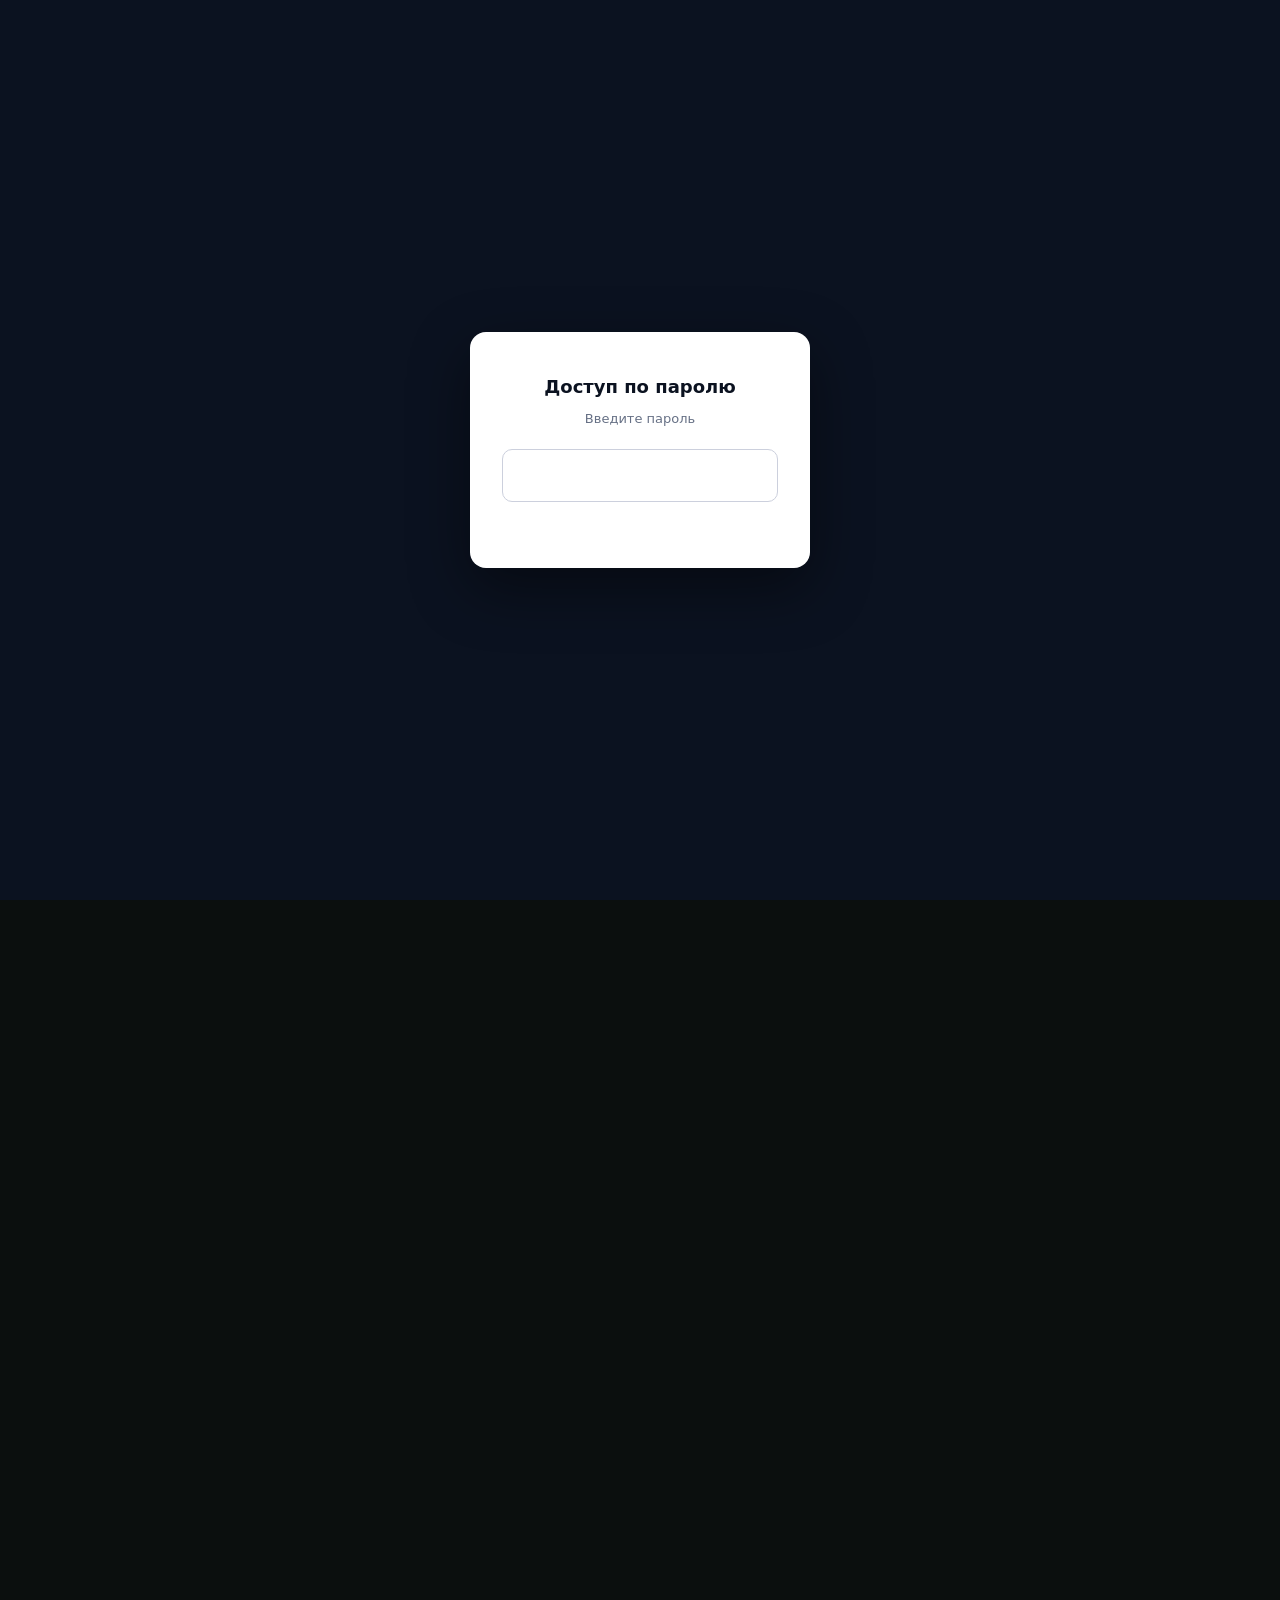
<file: o-kompanii.html>
<!DOCTYPE html>
<html lang="ru" dir="ltr" data-theme="dark">
<head>
<script src="/gate.js"></script>
<meta charset="UTF-8">
<meta name="viewport" content="width=device-width, initial-scale=1.0"><link rel="icon" href="/favicon.svg" type="image/svg+xml"><link rel="icon" href="/favicon-32.png" sizes="32x32" type="image/png"><link rel="apple-touch-icon" href="/apple-touch-icon.png">
<title>BIG4 — О компании / About</title>
<meta name="description" content="BIG4 — независимая международная платформа сводных отчётов уровня «Большой четвёрки»: аудит, оценка бизнеса и интеллектуальной собственности, due diligence, финмодель и юридическая проверка.">
<link rel="canonical" href="https://big4.info/o-kompanii.html">
<meta property="og:type" content="website">
<meta property="og:site_name" content="BIG4">
<meta property="og:url" content="https://big4.info/o-kompanii.html">
<meta property="og:title" content="BIG4 — О компании">
<meta property="og:description" content="BIG4 — независимая международная платформа сводных отчётов уровня «Большой четвёрки»: аудит, оценка бизнеса и ИС, due diligence, финмодель.">
<meta property="og:image" content="https://big4.info/og-o-kompanii.png">
<meta name="twitter:card" content="summary_large_image">
<meta name="twitter:image" content="https://big4.info/og-o-kompanii.png">
<link href="_fonts/g_a1e20d33a7.css" rel="stylesheet">
<link rel="stylesheet" href="assets/big4.css">
</head>
<body>

<header>
  <div class="wrap bar">
    <a class="brand" href="index.html"><svg viewBox="0 0 40 40" fill="none"><path d="M20 2 L35 11 V29 L20 38 L5 29 V11 Z" stroke="var(--accent-2)" stroke-width="1.4"/><path d="M14 26 L18.5 30.5 L27 19" stroke="var(--accent)" stroke-width="2.4" stroke-linecap="round" stroke-linejoin="round"/></svg><span>BIG<span class="four">4</span></span></a>
    <nav class="main">
      <a href="uslugi.html" data-i18n="nav_services">Услуги</a><a href="kak-rabotaet.html" data-i18n="nav_how">Как работает</a><a href="o-kompanii.html" data-i18n="nav_about">О компании</a><a href="index.html#referral" data-i18n="nav_referral">Реферальная программа</a><a href="index.html#pricing" data-i18n="nav_pricing">Тарифы</a>
    </nav>
    <div class="head-cta">
      <div class="lang-switch"><button data-lang="ru">RU</button><button data-lang="en">EN</button><button data-lang="fr">FR</button><button data-lang="ar">AR</button></div>
      <button id="country-chip" class="country-chip" title="Country">🌍</button>
      <a href="index.html#cta" class="btn primary" data-i18n="btn_order">Заказать отчёт</a>
    </div>
  </div>
</header>

<div class="wrap page-hero">
  <div class="crumb"><a href="index.html">BIG4</a> · <span data-i18n="a_crumb">О компании</span></div>
  <h1><span data-i18n="a_h1a">Независимая экспертиза </span><em data-i18n="a_h1em">как стандарт</em><span data-i18n="a_h1b"></span></h1>
  <p class="lede" data-i18n="a_lede">BIG4 — международная платформа независимой AI-ассистированной экспертизы.</p>
</div>

<section>
  <div class="wrap">
    <div class="prose reveal">
      <h2 data-i18n="a_h2_1">Зачем мы существуем</h2>
      <p data-i18n="a_p1">Классический аудит и due diligence уровня большой четвёрки — это месяцы работы и недоступные бюджеты.</p>
      <p data-i18n="a_p2">BIG4 закрывает этот разрыв: скорость и цена цифровой платформы при глубине и честности профессиональной панели.</p>

      <h2 data-i18n="a_h2_2">Что нас отличает</h2>
      <ul>
        <li data-i18n="a_li1">Мульти-дисциплинарность — аудит, оценка, финмодель, право и комплаенс в одном отчёте.</li>
        <li data-i18n="a_li2">Честность как методология — адвокат дьявола, кросс-верификация, строгий вердикт.</li>
        <li data-i18n="a_li3">Скан шпионских включений — то, чего нет у классических аудиторов.</li>
        <li data-i18n="a_li4">Публикация на домене — открытая витрина или приватный доступ.</li>
        <li data-i18n="a_li5">Человек в петле — каждый отчёт заверяет эксперт.</li>
      </ul>

      <h2 data-i18n="a_h2_3">Оператор и юрисдикции</h2>
      <p data-i18n="a_p3">Платформу развивает ООО «Группа Компаний Центр» (российский контур). Для международных клиентов BIG4 работает через партнёрский зарубежный контур на договорной основе.</p>

      <div class="callout reveal">
        <div class="mono" data-i18n="a_note_label">Важно понимать</div>
        <p data-i18n="a_note">Сводный отчёт носит консультационный характер и заверяется экспертом. Он не заменяет обязательный аудит, оценку или юридическое заключение аттестованных специалистов там, где это предусмотрено законом.</p>
      </div>
    </div>
  </div>
</section>

<section class="final">
  <div class="wrap">
    <h2 class="reveal" data-i18n="a_cta_h">Обсудим ваш проект</h2>
    <p class="reveal" data-i18n="a_cta_p">Напишите нам — ответим со сметой, сроком и составом панели под вашу задачу.</p>
    <div class="contacts reveal">
      <a href="mailto:aslankaa@yandex.ru?subject=BIG4" class="btn" data-i18n="btn_email">Написать на e-mail</a>
      <a href="uslugi.html" class="btn ghost" data-i18n="nav_services">Каталог услуг</a>
    </div>
  </div>
</section>

<footer>
  <div class="wrap foot">
    <a class="brand" href="index.html"><svg viewBox="0 0 40 40" fill="none"><path d="M20 2 L35 11 V29 L20 38 L5 29 V11 Z" stroke="var(--accent-2)" stroke-width="1.4"/><path d="M14 26 L18.5 30.5 L27 19" stroke="var(--accent)" stroke-width="2.4" stroke-linecap="round" stroke-linejoin="round"/></svg><span>BIG<span class="four">4</span></span></a>
    <nav><a href="uslugi.html" data-i18n="foot_services">Услуги</a><a href="kak-rabotaet.html" data-i18n="foot_how">Как работает</a><a href="o-kompanii.html" data-i18n="foot_about">О компании</a><a href="oferta.html" data-i18n="foot_offer">Оферта</a><a href="politika.html" data-i18n="foot_privacy">Конфиденциальность</a></nav>
    <div class="mono" data-i18n="foot_op">ООО «Группа Компаний Центр» · 2026</div>
  </div>
</footer>

<div class="switch"><button data-t="dark" class="on">Dark</button><button data-t="light">Light</button><button data-t="sepia">Sepia</button></div>
<script src="assets/big4.js"></script>
<script src="assets/countries.js"></script>
<script src="assets/i18n-pages.js"></script>
<script src="assets/mobile-nav.js"></script>
<script src="assets/i18n.js"></script>
</body>
</html>
</file>
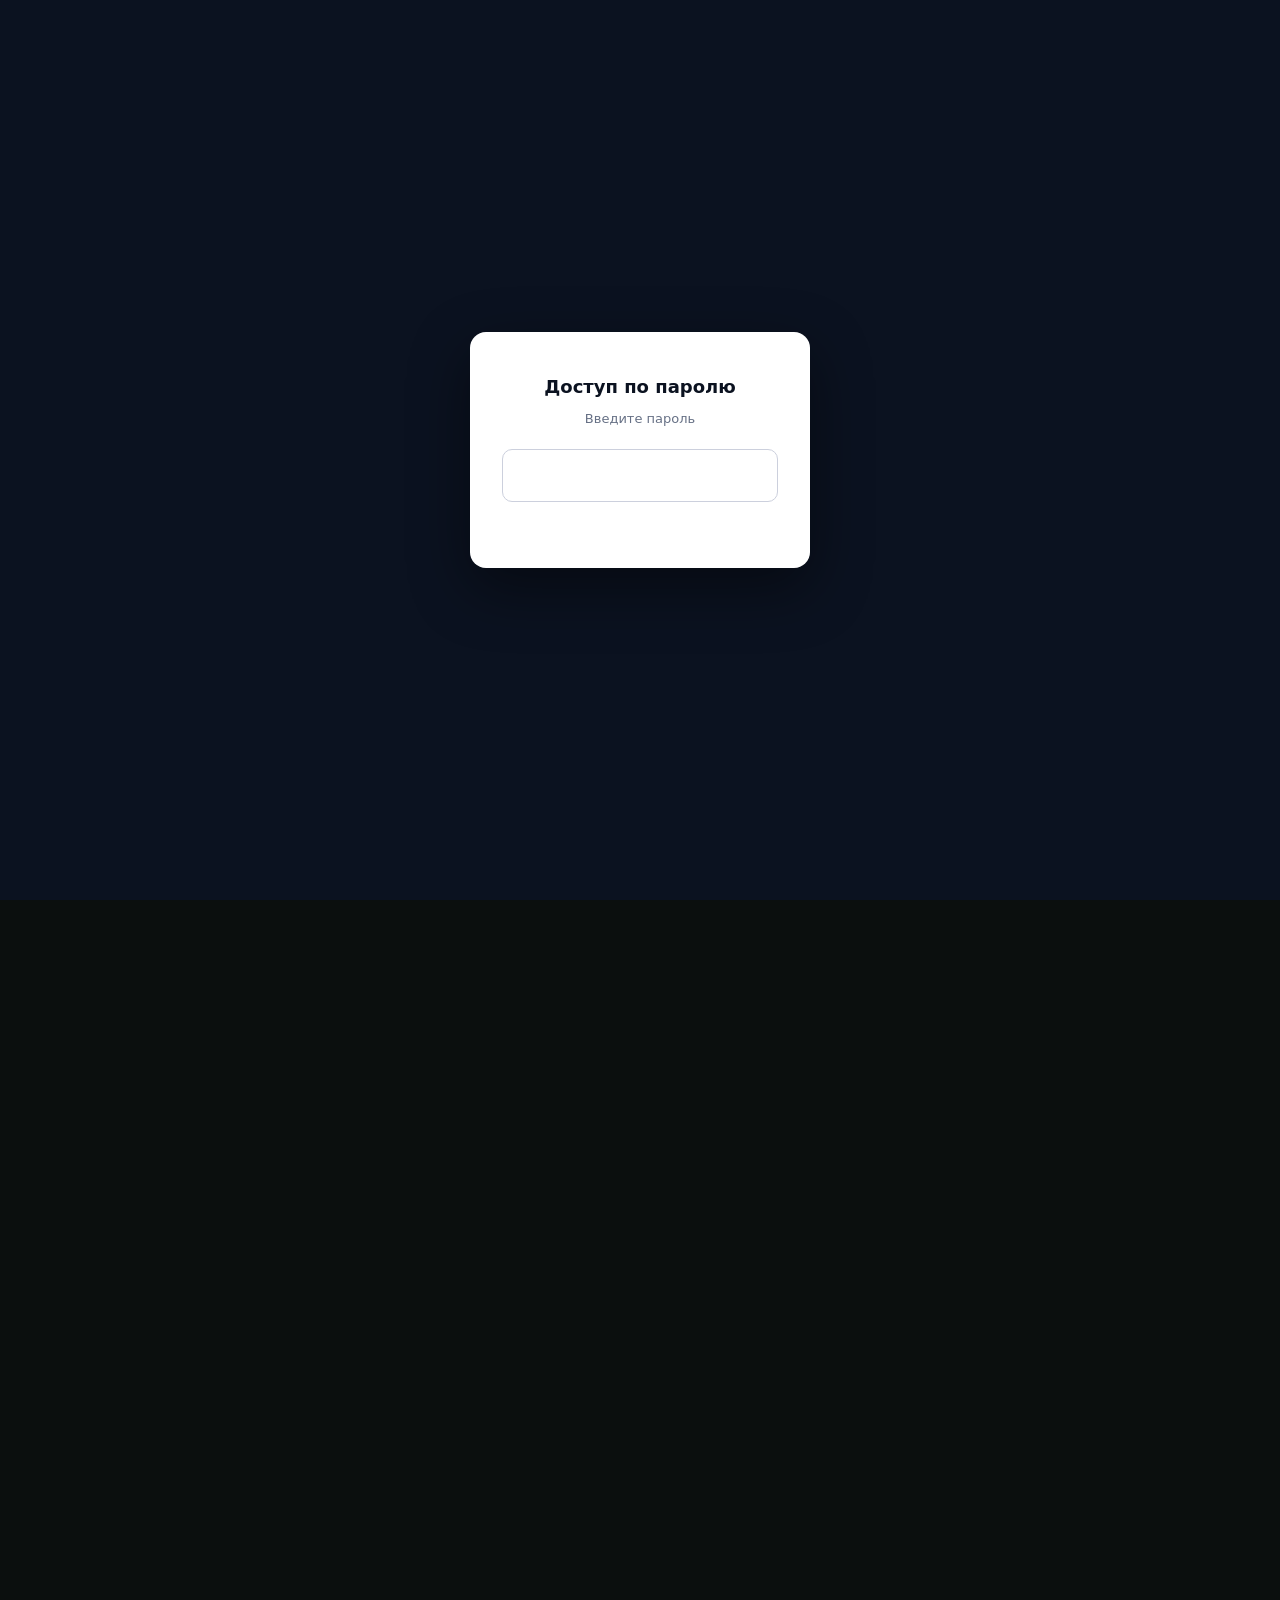
<file: oferta.html>
<!DOCTYPE html>
<html lang="ru" data-theme="dark">
<head>
<script src="/gate.js"></script>
<meta charset="UTF-8">
<meta name="viewport" content="width=device-width, initial-scale=1.0"><link rel="icon" href="/favicon.svg" type="image/svg+xml"><link rel="icon" href="/favicon-32.png" sizes="32x32" type="image/png"><link rel="apple-touch-icon" href="/apple-touch-icon.png">
<title>Публичная оферта — BIG4</title>
<meta name="robots" content="noindex">
<link href="_fonts/g_eb29608f25.css" rel="stylesheet">
<link rel="stylesheet" href="assets/big4.css">
</head>
<body>

<header>
  <div class="wrap bar">
    <a class="brand" href="index.html"><svg viewBox="0 0 40 40" fill="none"><path d="M20 2 L35 11 V29 L20 38 L5 29 V11 Z" stroke="var(--accent-2)" stroke-width="1.4"/><path d="M14 26 L18.5 30.5 L27 19" stroke="var(--accent)" stroke-width="2.4" stroke-linecap="round" stroke-linejoin="round"/></svg><span>BIG<span class="four">4</span></span></a>
    <div class="head-cta">
      <div class="lang-switch"><button data-lang="ru">RU</button><button data-lang="en">EN</button><button data-lang="fr">FR</button><button data-lang="ar">AR</button></div>
      <button id="country-chip" class="country-chip" title="Country">🌍</button>
      <a href="index.html#cta" class="btn primary" data-i18n="btn_order">Заказать отчёт</a>
    </div>
  </div>
</header>

<div class="wrap page-hero">
  <div class="crumb"><a href="index.html">BIG4</a> · <span data-i18n="of_crumb">Публичная оферта</span></div>
  <h1 data-i18n="of_h1">Публичная оферта</h1>
  <p class="lede" data-i18n="of_lede">Условия оказания услуг платформы BIG4. Использование сайта и заказ услуг означает согласие с настоящей офертой.</p>
</div>
<div class="wrap"><div class="callout" style="margin-bottom:0"><div class="mono" data-i18n="legal_notice_label">Примечание о юрисдикции</div><p data-i18n="legal_notice">Официальная редакция оферты для вашей юрисдикции и на вашем языке готовится юристом при открытии услуги в вашей стране. Ниже — базовая редакция (на русском) для ознакомления.</p></div></div>

<section style="padding-top:20px">
  <div class="wrap">
    <div class="prose reveal">
      <h2 data-i18n="of1_h">1. Общие положения</h2>
      <p data-i18n="of1_p">Настоящий документ является публичной офертой ООО «Группа Компаний Центр» (далее — «Оператор») и определяет условия оказания услуг независимой AI-ассистированной экспертизы под брендом BIG4 (далее — «Услуги»). Для международных клиентов услуги могут оказываться через партнёрский зарубежный контур Оператора на договорной основе.</p>

      <h2 data-i18n="of2_h">2. Предмет</h2>
      <p data-i18n="of2_p">Оператор оказывает Заказчику услуги по подготовке сводного отчёта по выбранным модулям (аудит, оценка, финмодель, юридическая проверка, комплаенс, скан шпионских включений, отраслевой аудит, дорожная карта и иные), а также по выдаче результата в форматах Word, PDF, HTML и, по выбору Заказчика, по его публикации на домене BIG4.</p>

      <h2 data-i18n="of3_h">3. Характер услуг и ограничение ответственности</h2>
      <ul>
        <li data-i18n="of3_li1">Сводный отчёт носит консультационный, информационно-аналитический характер и заверяется экспертом Оператора.</li>
        <li data-i18n="of3_li2">Отчёт не является обязательным аудиторским заключением, отчётом об оценке или юридическим заключением аттестованного специалиста в смысле применимого законодательства и не заменяет их в случаях, когда такие документы обязательны.</li>
        <li data-i18n="of3_li3">Качество и полнота отчёта зависят от полноты и достоверности материалов, предоставленных Заказчиком. Оператор не несёт ответственности за последствия решений, принятых Заказчиком на основании отчёта.</li>
      </ul>

      <h2 data-i18n="of4_h">4. Порядок оказания услуг</h2>
      <p data-i18n="of4_p">Заказчик создаёт заказ, предоставляет материалы и выбирает модули. Оператор формирует смету и срок. После согласования и оплаты выполняется подготовка отчёта, его финализация экспертом и выдача результата. Публикация отчёта выполняется только по явному указанию Заказчика и на согласованных условиях (открытый или приватный доступ).</p>

      <h2 data-i18n="of5_h">5. Стоимость и оплата</h2>
      <p data-i18n="of5_p">Стоимость определяется индивидуально в зависимости от набора модулей, объёма материалов и срочности и фиксируется в смете. Реферальные скидки и бонусы применяются согласно условиям реферальной программы.</p>

      <h2 data-i18n="of6_h">6. Конфиденциальность</h2>
      <p data-i18n="of6_p">Материалы Заказчика обрабатываются конфиденциально, хранятся и передаются в зашифрованном виде и не используются для обучения публичных моделей. Подробнее — в Политике конфиденциальности.</p>

      <h2 data-i18n="of7_h">7. Интеллектуальная собственность</h2>
      <p data-i18n="of7_p">Исключительные права на методологию, программное обеспечение и оформление платформы принадлежат Оператору. Заказчик получает права на использование подготовленного для него отчёта в своих целях.</p>

      <h2 data-i18n="of8_h">8. Реквизиты Оператора</h2>
      <p data-i18n-html="of8_p">ООО «Группа Компаний Центр»<br>ИНН: __ · ОГРН: __ · Адрес: __<br>Контакт: aslankaa@yandex.ru</p>

      <div class="callout">
        <div class="mono" data-i18n="of_note_label">Примечание</div>
        <p data-i18n="of_note">Реквизиты и финальные формулировки подлежат подтверждению Оператором перед публичным запуском. Документ подготовлен как базовая редакция условий.</p>
      </div>
    </div>
  </div>
</section>

<footer>
  <div class="wrap foot">
    <a class="brand" href="index.html"><svg viewBox="0 0 40 40" fill="none"><path d="M20 2 L35 11 V29 L20 38 L5 29 V11 Z" stroke="var(--accent-2)" stroke-width="1.4"/><path d="M14 26 L18.5 30.5 L27 19" stroke="var(--accent)" stroke-width="2.4" stroke-linecap="round" stroke-linejoin="round"/></svg><span>BIG<span class="four">4</span></span></a>
    <nav><a href="uslugi.html" data-i18n="foot_services">Услуги</a><a href="kak-rabotaet.html" data-i18n="foot_how">Как работает</a><a href="o-kompanii.html" data-i18n="foot_about">О компании</a><a href="oferta.html" data-i18n="foot_offer">Оферта</a><a href="politika.html" data-i18n="foot_privacy">Конфиденциальность</a></nav>
    <div class="mono" data-i18n="foot_op">ООО «Группа Компаний Центр» · 2026</div>
  </div>
</footer>

<div class="switch"><button data-t="dark" class="on">Dark</button><button data-t="light">Light</button><button data-t="sepia">Sepia</button></div>
<script src="assets/big4.js"></script>
<script src="assets/countries.js"></script>
<script src="assets/i18n-pages.js"></script>
<script src="assets/i18n-legal.js"></script>
<script src="assets/mobile-nav.js"></script>
<script src="assets/i18n.js"></script>
</body>
</html>
</file>
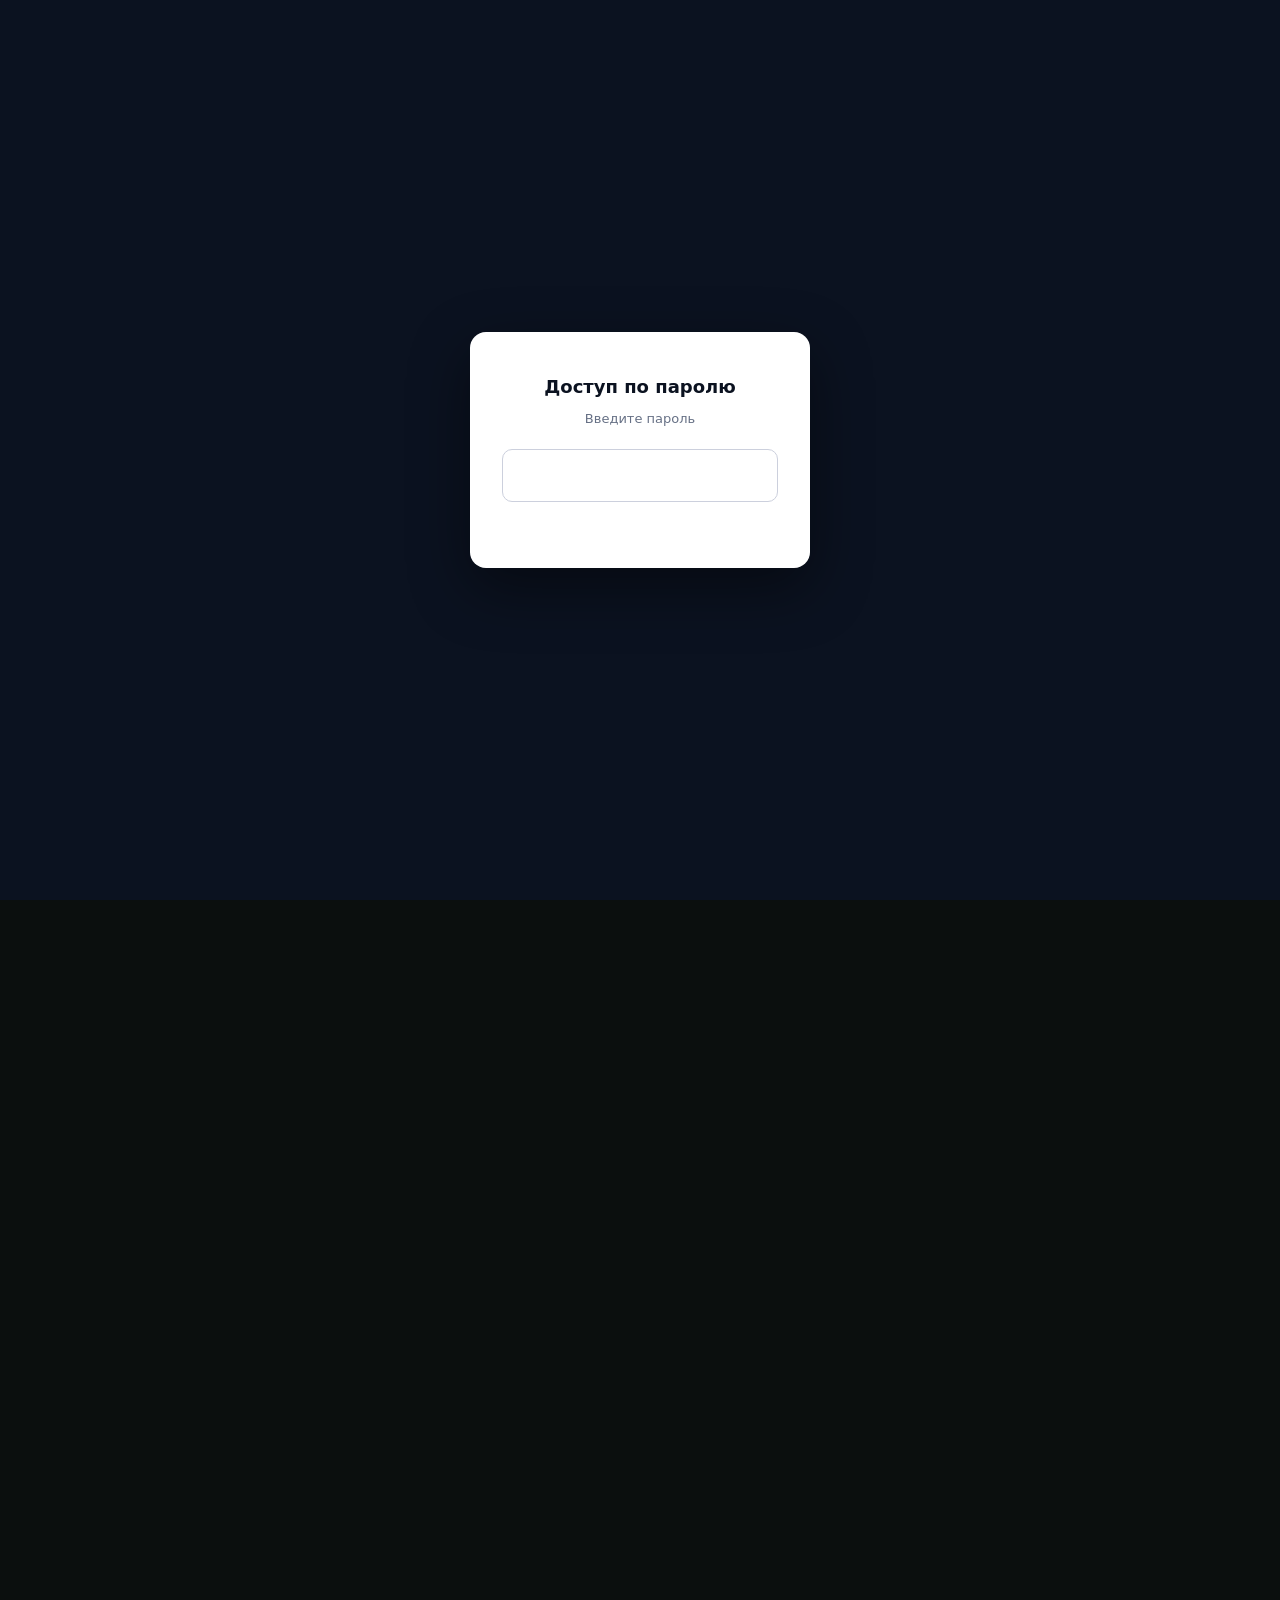
<file: politika.html>
<!DOCTYPE html>
<html lang="ru" data-theme="dark">
<head>
<script src="/gate.js"></script>
<meta charset="UTF-8">
<meta name="viewport" content="width=device-width, initial-scale=1.0"><link rel="icon" href="/favicon.svg" type="image/svg+xml"><link rel="icon" href="/favicon-32.png" sizes="32x32" type="image/png"><link rel="apple-touch-icon" href="/apple-touch-icon.png">
<title>Политика конфиденциальности — BIG4</title>
<meta name="robots" content="noindex">
<link href="_fonts/g_eb29608f25.css" rel="stylesheet">
<link rel="stylesheet" href="assets/big4.css">
</head>
<body>

<header>
  <div class="wrap bar">
    <a class="brand" href="index.html"><svg viewBox="0 0 40 40" fill="none"><path d="M20 2 L35 11 V29 L20 38 L5 29 V11 Z" stroke="var(--accent-2)" stroke-width="1.4"/><path d="M14 26 L18.5 30.5 L27 19" stroke="var(--accent)" stroke-width="2.4" stroke-linecap="round" stroke-linejoin="round"/></svg><span>BIG<span class="four">4</span></span></a>
    <div class="head-cta">
      <div class="lang-switch"><button data-lang="ru">RU</button><button data-lang="en">EN</button><button data-lang="fr">FR</button><button data-lang="ar">AR</button></div>
      <button id="country-chip" class="country-chip" title="Country">🌍</button>
      <a href="index.html#cta" class="btn primary" data-i18n="btn_order">Заказать отчёт</a>
    </div>
  </div>
</header>

<div class="wrap page-hero">
  <div class="crumb"><a href="index.html">BIG4</a> · <span data-i18n="pv_crumb">Конфиденциальность</span></div>
  <h1 data-i18n="pv_h1">Политика конфиденциальности</h1>
  <p class="lede" data-i18n="pv_lede">Как мы обращаемся с вашими материалами и данными. Принцип простой: минимум данных, максимум защиты.</p>
</div>
<div class="wrap"><div class="callout" style="margin-bottom:0"><div class="mono" data-i18n="legal_notice_label">Примечание о юрисдикции</div><p data-i18n="legal_notice">Официальная редакция политики для вашей юрисдикции и на вашем языке готовится юристом при открытии услуги в вашей стране. Ниже — базовая редакция (на русском) для ознакомления.</p></div></div>

<section style="padding-top:20px">
  <div class="wrap">
    <div class="prose reveal">
      <h2 data-i18n="pv1_h">1. Подход к данным</h2>
      <p data-i18n="pv1_p">Сайт BIG4 в публичной части не использует формы сбора персональных данных, системы веб-аналитики и трекеры. Связь с нами осуществляется по указанным контактам (e-mail). Это сознательное решение, в том числе в контексте требований законодательства о персональных данных.</p>

      <h2 data-i18n="pv2_h">2. Материалы заказа</h2>
      <ul>
        <li data-i18n="pv2_li1">Материалы, которые вы передаёте для подготовки отчёта, обрабатываются исключительно в целях оказания услуги.</li>
        <li data-i18n="pv2_li2">Файлы хранятся и передаются в зашифрованном виде; доступ предоставляется только вам и назначенному эксперту.</li>
        <li data-i18n="pv2_li3">Ваши данные не передаются третьим лицам и не используются для обучения публичных моделей.</li>
        <li data-i18n="pv2_li4">По завершении работы и истечении согласованного срока хранения материалы удаляются по вашему запросу.</li>
      </ul>

      <h2 data-i18n="pv3_h">3. Публикация отчёта</h2>
      <p data-i18n="pv3_p">Отчёт публикуется на домене BIG4 только по вашему явному указанию. Приватная публикация защищается паролем/PIN-кодом с ограниченным сроком доступа. Открытая публикация выполняется исключительно с вашего согласия.</p>

      <h2 data-i18n="pv4_h">4. Файлы cookie</h2>
      <p data-i18n="pv4_p">Публичный сайт использует только технические сохранения в браузере, необходимые для работы интерфейса (например, выбранная тема оформления). Они не идентифицируют вас как личность.</p>

      <h2 data-i18n="pv5_h">5. Ваши права</h2>
      <p data-i18n="pv5_p">Вы вправе запросить сведения об обработке ваших материалов, их исправление или удаление, обратившись по контактному адресу.</p>

      <h2 data-i18n="pv6_h">6. Контакт</h2>
      <p data-i18n-html="pv6_p">По вопросам конфиденциальности: aslankaa@yandex.ru<br>Оператор: ООО «Группа Компаний Центр».</p>

      <div class="callout">
        <div class="mono" data-i18n="pv_note_label">Примечание</div>
        <p data-i18n="pv_note">Финальная редакция политики и реквизиты подлежат подтверждению Оператором перед публичным запуском.</p>
      </div>
    </div>
  </div>
</section>

<footer>
  <div class="wrap foot">
    <a class="brand" href="index.html"><svg viewBox="0 0 40 40" fill="none"><path d="M20 2 L35 11 V29 L20 38 L5 29 V11 Z" stroke="var(--accent-2)" stroke-width="1.4"/><path d="M14 26 L18.5 30.5 L27 19" stroke="var(--accent)" stroke-width="2.4" stroke-linecap="round" stroke-linejoin="round"/></svg><span>BIG<span class="four">4</span></span></a>
    <nav><a href="uslugi.html" data-i18n="foot_services">Услуги</a><a href="kak-rabotaet.html" data-i18n="foot_how">Как работает</a><a href="o-kompanii.html" data-i18n="foot_about">О компании</a><a href="oferta.html" data-i18n="foot_offer">Оферта</a><a href="politika.html" data-i18n="foot_privacy">Конфиденциальность</a></nav>
    <div class="mono" data-i18n="foot_op">ООО «Группа Компаний Центр» · 2026</div>
  </div>
</footer>

<div class="switch"><button data-t="dark" class="on">Dark</button><button data-t="light">Light</button><button data-t="sepia">Sepia</button></div>
<script src="assets/big4.js"></script>
<script src="assets/countries.js"></script>
<script src="assets/i18n-pages.js"></script>
<script src="assets/i18n-legal.js"></script>
<script src="assets/mobile-nav.js"></script>
<script src="assets/i18n.js"></script>
</body>
</html>
</file>
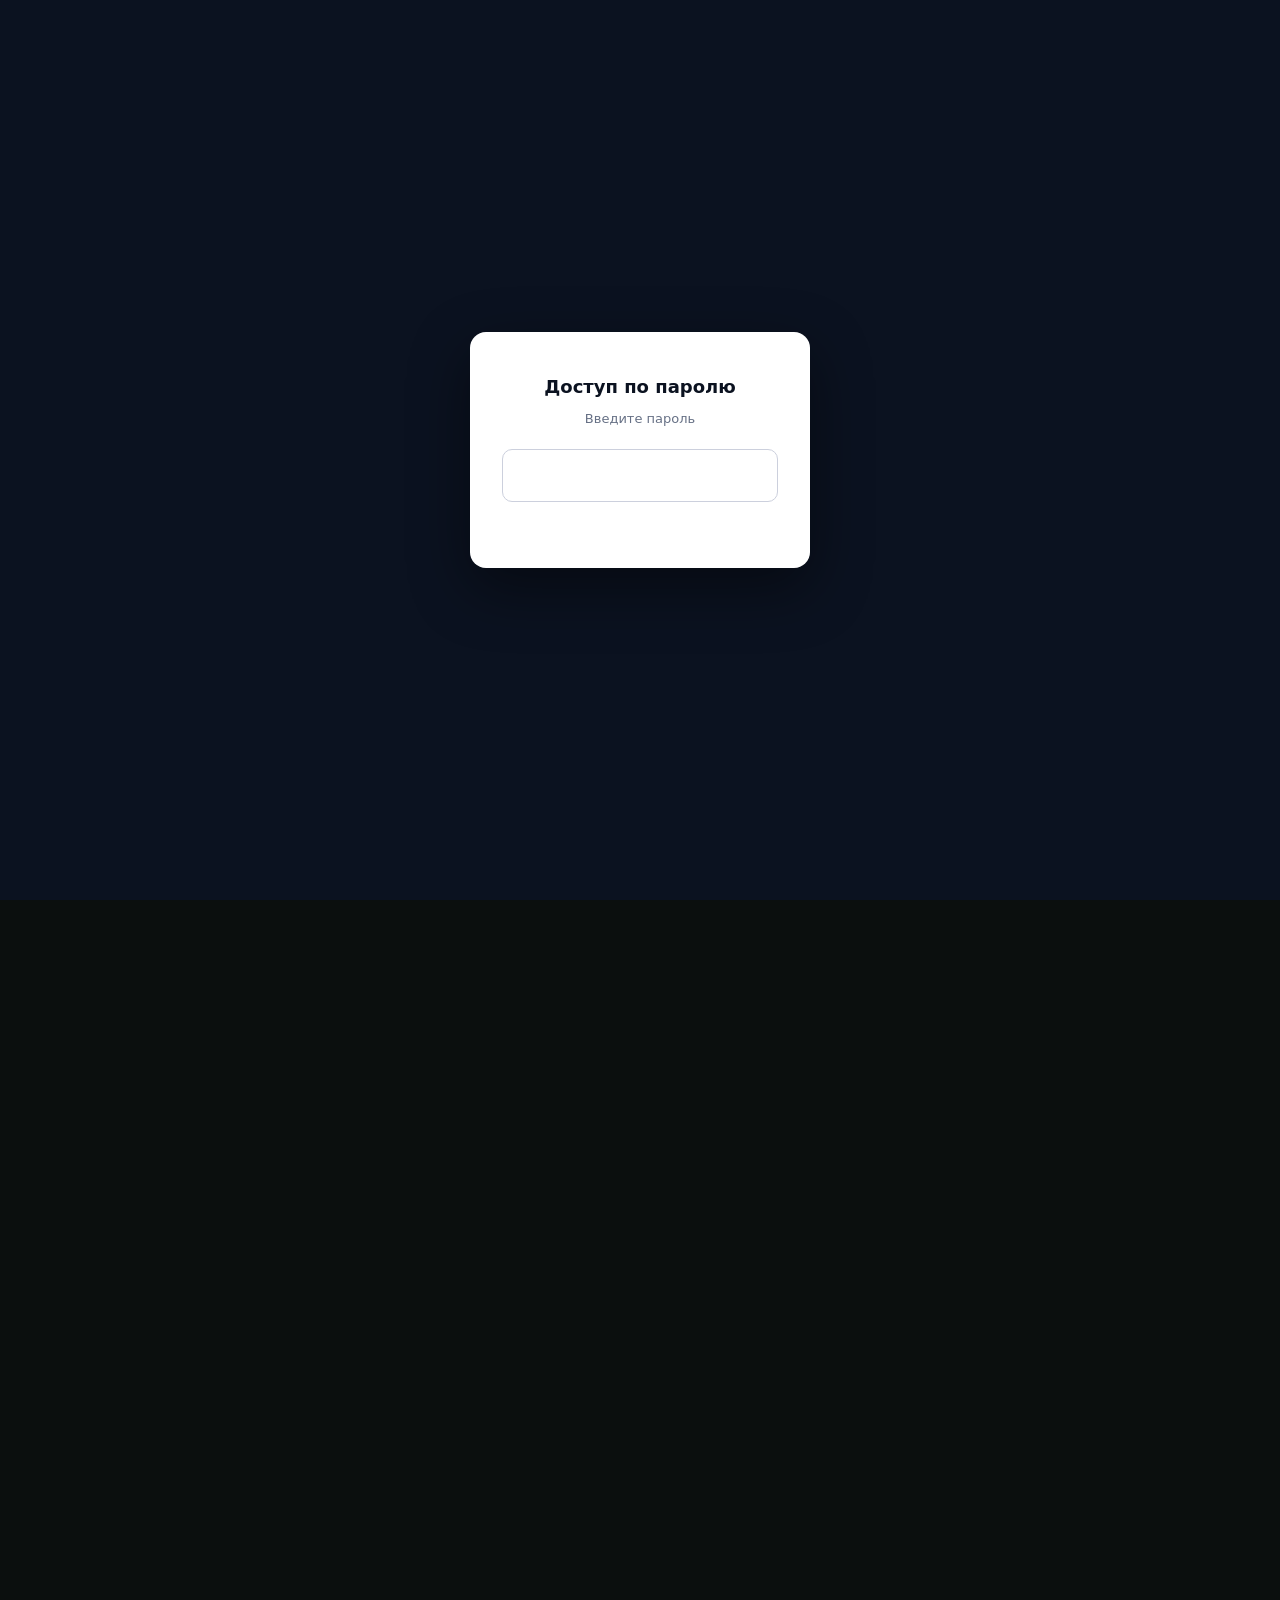
<file: uslugi.html>
<!DOCTYPE html>
<html lang="ru" dir="ltr" data-theme="dark">
<head>
<script src="/gate.js"></script>
<meta charset="UTF-8">
<meta name="viewport" content="width=device-width, initial-scale=1.0"><link rel="icon" href="/favicon.svg" type="image/svg+xml"><link rel="icon" href="/favicon-32.png" sizes="32x32" type="image/png"><link rel="apple-touch-icon" href="/apple-touch-icon.png">
<title>BIG4 — Услуги / Services</title>
<meta name="description" content="Каталог модулей сводного отчёта BIG4 на 4 языках.">
<link rel="canonical" href="https://big4.info/uslugi.html">
<meta property="og:type" content="website">
<meta property="og:site_name" content="BIG4">
<meta property="og:url" content="https://big4.info/uslugi.html">
<meta property="og:title" content="BIG4 — Услуги">
<meta property="og:description" content="Каталог модулей сводного отчёта BIG4 на 4 языках: аудит, оценка, due diligence, финмодель, юридическая проверка.">
<meta property="og:image" content="https://big4.info/og-uslugi.png">
<meta name="twitter:card" content="summary_large_image">
<meta name="twitter:image" content="https://big4.info/og-uslugi.png">
<link href="_fonts/g_a1e20d33a7.css" rel="stylesheet">
<link rel="stylesheet" href="assets/big4.css">
</head>
<body>

<header>
  <div class="wrap bar">
    <a class="brand" href="index.html">
      <svg viewBox="0 0 40 40" fill="none"><path d="M20 2 L35 11 V29 L20 38 L5 29 V11 Z" stroke="var(--accent-2)" stroke-width="1.4"/><path d="M14 26 L18.5 30.5 L27 19" stroke="var(--accent)" stroke-width="2.4" stroke-linecap="round" stroke-linejoin="round"/></svg>
      <span>BIG<span class="four">4</span></span>
    </a>
    <nav class="main">
      <a href="uslugi.html" data-i18n="nav_services">Услуги</a>
      <a href="kak-rabotaet.html" data-i18n="nav_how">Как работает</a>
      <a href="o-kompanii.html" data-i18n="nav_about">О компании</a>
      <a href="index.html#referral" data-i18n="nav_referral">Реферальная программа</a>
      <a href="index.html#pricing" data-i18n="nav_pricing">Тарифы</a>
    </nav>
    <div class="head-cta">
      <div class="lang-switch"><button data-lang="ru">RU</button><button data-lang="en">EN</button><button data-lang="fr">FR</button><button data-lang="ar">AR</button></div>
      <button id="country-chip" class="country-chip" title="Country">🌍</button>
      <a href="index.html#cta" class="btn primary" data-i18n="btn_order">Заказать отчёт</a>
    </div>
  </div>
</header>

<div class="wrap page-hero">
  <div class="crumb"><a href="index.html">BIG4</a> · <span data-i18n="u_crumb">Услуги</span></div>
  <h1><span data-i18n="u_h1a">Каталог модулей </span><em data-i18n="u_h1em">сводного отчёта</em><span data-i18n="u_h1b"></span></h1>
  <p class="lede" data-i18n="u_lede">Один заказ собирается из нужных модулей. Каждый проходит единый стандарт честности и завершается дорожной картой исправлений.</p>
</div>

<section>
  <div class="wrap">
    <div class="svc reveal"><svg class="ic" viewBox="0 0 48 48" fill="none" stroke="currentColor" stroke-width="2"><path d="M24 4 L40 10 V24 C40 34 33 42 24 45 C15 42 8 34 8 24 V10 Z"/><path d="M16 24 L22 30 L33 17" stroke-linecap="round" stroke-linejoin="round"/></svg><div><div class="meta"><span data-i18n="u_module">Модуль</span> 01</div><h3 data-i18n="svc_expertise_t">Полная честная экспертиза</h3><p data-i18n="svc_expertise_d">Независимый аудит любого проекта без комплиментов в ущерб правде.</p></div></div>
    <div class="svc reveal"><svg class="ic" viewBox="0 0 48 48" fill="none" stroke="currentColor" stroke-width="2"><path d="M8 40 V20 M18 40 V12 M28 40 V24 M38 40 V8" stroke-linecap="round"/></svg><div><div class="meta"><span data-i18n="u_module">Модуль</span> 02</div><h3 data-i18n="svc_valuation_t">Оценка бизнеса и проекта</h3><p data-i18n="svc_valuation_d">Стоимость и обоснование через триангуляцию методов.</p></div></div>
    <div class="svc reveal"><svg class="ic" viewBox="0 0 48 48" fill="none" stroke="currentColor" stroke-width="2"><circle cx="24" cy="18" r="8"/><path d="M24 26 V42 M16 34 H32"/></svg><div><div class="meta"><span data-i18n="u_module">Модуль</span> 03</div><h3 data-i18n="svc_ip_t">Оценка интеллектуальной собственности</h3><p data-i18n="svc_ip_d">Стоимость и правовая защищённость патентов, ПО и ноу-хау.</p></div></div>
    <div class="svc reveal"><svg class="ic" viewBox="0 0 48 48" fill="none" stroke="currentColor" stroke-width="2"><rect x="8" y="10" width="32" height="28" rx="2"/><path d="M14 30 L20 22 L26 27 L34 16" stroke-linecap="round" stroke-linejoin="round"/></svg><div><div class="meta"><span data-i18n="u_module">Модуль</span> 04</div><h3 data-i18n="svc_finmodel_t">Финмодель и бизнес-план</h3><p data-i18n="svc_finmodel_d">Проверка или построение финансовой модели и юнит-экономики.</p></div></div>
    <div class="svc reveal"><svg class="ic" viewBox="0 0 48 48" fill="none" stroke="currentColor" stroke-width="2"><path d="M24 6 V42 M12 14 H36 M10 14 L6 26 H18 Z M38 14 L34 26 H46 Z" stroke-linecap="round" stroke-linejoin="round"/></svg><div><div class="meta"><span data-i18n="u_module">Модуль</span> 05</div><h3 data-i18n="svc_ma_t">Инвест-сделка и Due Diligence</h3><p data-i18n="svc_ma_d">Комплексная проверка под сделку или раунд.</p></div></div>
    <div class="svc reveal"><svg class="ic" viewBox="0 0 48 48" fill="none" stroke="currentColor" stroke-width="2"><rect x="11" y="6" width="26" height="36" rx="2"/><line x1="16" y1="16" x2="32" y2="16"/><line x1="16" y1="23" x2="32" y2="23"/><line x1="16" y1="30" x2="26" y2="30"/></svg><div><div class="meta"><span data-i18n="u_module">Модуль</span> 06</div><h3 data-i18n="svc_legal_t">Проверка юридических документов</h3><p data-i18n="svc_legal_d">Договоры, NDA, SPA, SHA. Ошибки, риски, кабальные условия.</p></div></div>
    <div class="svc reveal"><svg class="ic" viewBox="0 0 48 48" fill="none" stroke="currentColor" stroke-width="2"><path d="M24 4 L42 12 V22 C42 33 34 41 24 44 C14 41 6 33 6 22 V12 Z"/><path d="M24 16 V26 M24 31 V31.5" stroke-linecap="round"/></svg><div><div class="meta"><span data-i18n="u_module">Модуль</span> 07</div><h3 data-i18n="svc_compliance_t">Соответствие законодательству</h3><p data-i18n="svc_compliance_d">Комплаенс под отрасль и юрисдикцию, флаги нарушений.</p></div></div>
    <div class="svc reveal"><svg class="ic" viewBox="0 0 48 48" fill="none" stroke="currentColor" stroke-width="2"><circle cx="24" cy="24" r="18" opacity=".5"/><circle cx="24" cy="24" r="9" opacity=".5"/><path d="M24 24 L24 6" stroke="var(--accent-2)"/><circle cx="24" cy="24" r="2.4" fill="currentColor" stroke="none"/></svg><div><div class="meta"><span data-i18n="u_module">Модуль</span> 08 · <span data-i18n="svc_spyware_tag">Security · уникально</span></div><h3 data-i18n="svc_spyware_t">Скан шпионских включений</h3><p data-i18n="svc_spyware_d">Трекеры, макросы, фишинг-ссылки, утечка метаданных, вредоносные вложения.</p></div></div>
    <div class="svc reveal"><svg class="ic" viewBox="0 0 48 48" fill="none" stroke="currentColor" stroke-width="2"><path d="M10 38 L20 28 L27 33 L40 18" stroke-linecap="round" stroke-linejoin="round"/><path d="M32 18 H40 V26" stroke-linecap="round" stroke-linejoin="round"/></svg><div><div class="meta"><span data-i18n="u_module">Модуль</span> 09</div><h3 data-i18n="svc_industry_t">Отраслевой аудит</h3><p data-i18n="svc_industry_d">Профильная панель и отраслевые бенчмарки для 8 отраслей.</p></div></div>
    <div class="svc reveal"><svg class="ic" viewBox="0 0 48 48" fill="none" stroke="currentColor" stroke-width="2"><path d="M14 6 H30 L38 14 V42 H14 Z" stroke-linejoin="round"/><path d="M30 6 V14 H38"/><path d="M19 38 L23 42 L31 32" stroke-linecap="round" stroke-linejoin="round" stroke="var(--accent-2)"/></svg><div><div class="meta"><span data-i18n="u_module">Модуль</span> 10</div><h3 data-i18n="svc_roadmap_t">Дорожная карта исправлений</h3><p data-i18n="svc_roadmap_d">Что, как, кем, за сколько и когда устранить выявленное.</p></div></div>

    <div class="callout reveal">
      <div class="mono" data-i18n="u_standard_label">Единый стандарт каждого отчёта</div>
      <p data-i18n="u_standard_note">Классификация → панель экспертов → честность → адвокат дьявола → кросс-верификация → вердикт → дорожная карта → защита перед внешним аудитором.</p>
    </div>
  </div>
</section>

<section class="final">
  <div class="wrap">
    <h2 class="reveal" data-i18n="u_cta_h">Соберём отчёт под вашу задачу</h2>
    <p class="reveal" data-i18n="u_cta_p">Опишите проект и приложите материалы — вернёмся с набором модулей, сметой и сроком.</p>
    <div class="contacts reveal">
      <a href="mailto:aslankaa@yandex.ru?subject=BIG4" class="btn" data-i18n="btn_email">Написать на e-mail</a>
      <a href="kak-rabotaet.html" class="btn ghost" data-i18n="btn_how">Как это работает</a>
    </div>
  </div>
</section>

<footer>
  <div class="wrap foot">
    <a class="brand" href="index.html"><svg viewBox="0 0 40 40" fill="none"><path d="M20 2 L35 11 V29 L20 38 L5 29 V11 Z" stroke="var(--accent-2)" stroke-width="1.4"/><path d="M14 26 L18.5 30.5 L27 19" stroke="var(--accent)" stroke-width="2.4" stroke-linecap="round" stroke-linejoin="round"/></svg><span>BIG<span class="four">4</span></span></a>
    <nav>
      <a href="uslugi.html" data-i18n="foot_services">Услуги</a><a href="kak-rabotaet.html" data-i18n="foot_how">Как работает</a><a href="o-kompanii.html" data-i18n="foot_about">О компании</a><a href="oferta.html" data-i18n="foot_offer">Оферта</a><a href="politika.html" data-i18n="foot_privacy">Конфиденциальность</a>
    </nav>
    <div class="mono" data-i18n="foot_op">ООО «Группа Компаний Центр» · 2026</div>
  </div>
</footer>

<div class="switch"><button data-t="dark" class="on">Dark</button><button data-t="light">Light</button><button data-t="sepia">Sepia</button></div>
<script src="assets/big4.js"></script>
<script src="assets/countries.js"></script>
<script src="assets/i18n-pages.js"></script>
<script src="assets/mobile-nav.js"></script>
<script src="assets/i18n.js"></script>
</body>
</html>
</file>
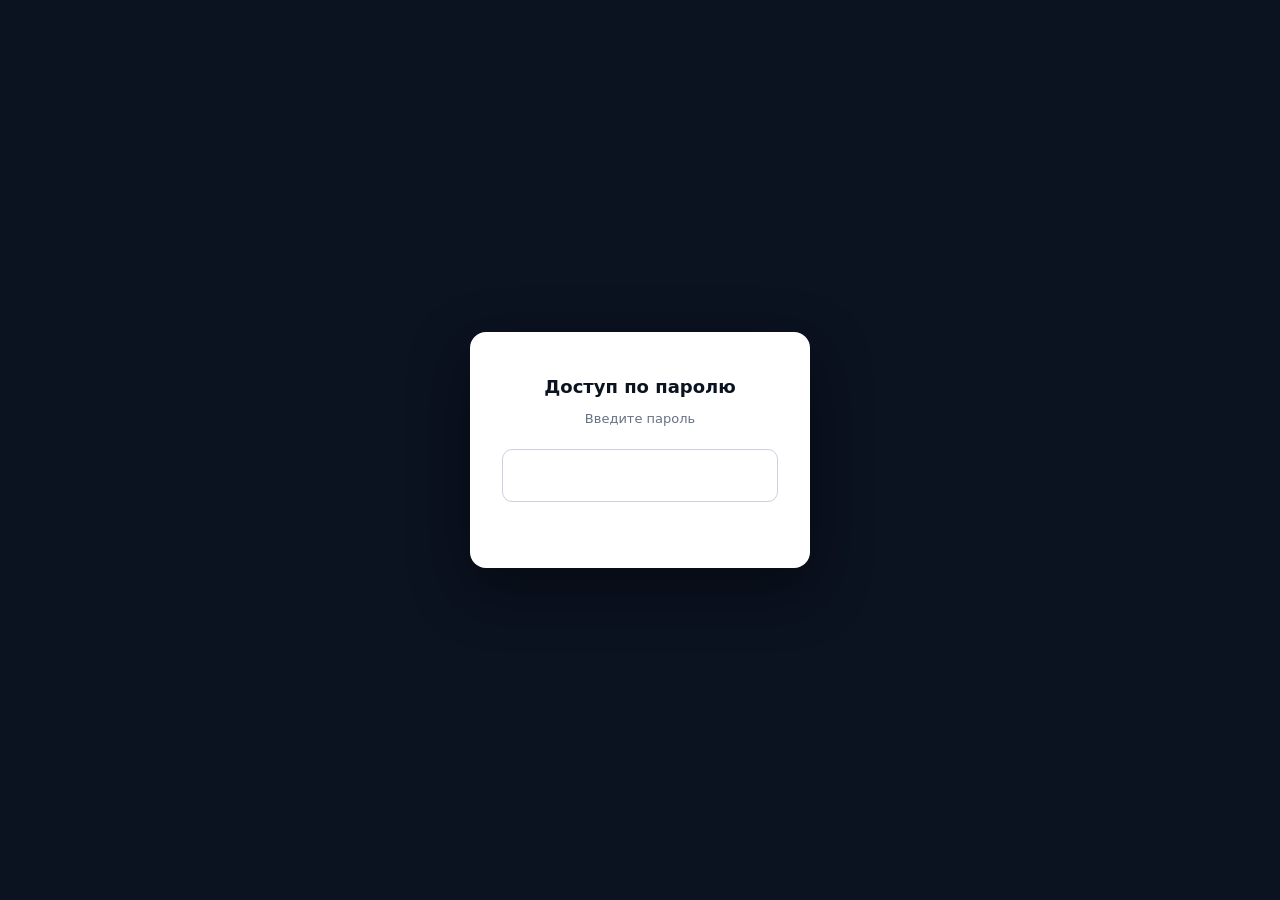
<file: cabinet/admin.html>
<!DOCTYPE html>
<html lang="ru" data-theme="dark">
<head>
<script src="/gate.js"></script>
<meta charset="UTF-8">
<meta name="viewport" content="width=device-width, initial-scale=1.0"><link rel="icon" href="/favicon.svg" type="image/svg+xml"><link rel="icon" href="/favicon-32.png" sizes="32x32" type="image/png"><link rel="apple-touch-icon" href="/apple-touch-icon.png">
<title>Администрирование — BIG4 кабинет</title>
<meta name="robots" content="noindex">
<link href="../_fonts/g_a1e20d33a7.css" rel="stylesheet">
<link rel="stylesheet" href="../assets/big4.css"><link rel="stylesheet" href="cabinet.css">
<style>
.adm-tabs{display:flex;gap:6px;flex-wrap:wrap;margin-bottom:24px}
.adm-tabs button{border:1px solid var(--line);background:var(--bg-elev);color:var(--ink-soft);cursor:pointer;border-radius:100px;padding:10px 18px;font-family:var(--sans);font-weight:600;font-size:.88rem;transition:.25s}
.adm-tabs button.on{background:var(--accent);color:var(--accent-ink);border-color:var(--accent)}
.adm-tabs button:hover:not(.on){color:var(--ink);border-color:color-mix(in srgb,var(--accent) 40%,var(--line))}
.adm-sec{display:none}
.adm-sec.on{display:block}
.adm-toolbar{display:flex;gap:12px;flex-wrap:wrap;align-items:center;margin-bottom:16px}
.adm-toolbar input,.adm-toolbar select{background:var(--bg-elev);border:1px solid var(--line);border-radius:10px;color:var(--ink);font-family:var(--sans);font-size:.9rem;padding:10px 13px}
.adm-toolbar input{min-width:240px;flex:1}
.rolesel{background:var(--bg-elev);border:1px solid var(--line);border-radius:8px;color:var(--ink);font-family:var(--sans);font-size:.84rem;padding:6px 8px}
.tinp{background:var(--bg-elev);border:1px solid var(--line);border-radius:8px;color:var(--ink);font-family:var(--sans);font-size:.84rem;padding:7px 9px;width:100%}
.tinp.mono{font-family:var(--mono);font-size:.74rem}
.act-btn{border:1px solid var(--line);background:transparent;color:var(--ink);cursor:pointer;border-radius:8px;padding:6px 11px;font-family:var(--sans);font-size:.8rem;font-weight:600;transition:.2s}
.act-btn:hover{border-color:var(--accent);color:var(--accent)}
.act-btn.danger:hover{border-color:var(--v-fatal);color:var(--v-fatal)}
.mono-cell{font-family:var(--mono);font-size:.72rem;color:var(--ink-soft)}
.role-tag{font-family:var(--mono);font-size:.6rem;letter-spacing:.1em;text-transform:uppercase;padding:3px 9px;border-radius:100px;border:1px solid var(--line);color:var(--ink-soft)}
.role-tag.admin{color:var(--accent);border-color:color-mix(in srgb,var(--accent) 40%,transparent)}
.role-tag.expert{color:var(--accent-2);border-color:color-mix(in srgb,var(--accent-2) 40%,transparent)}
.not-admin{text-align:center;padding:60px 20px;color:var(--ink-soft)}
</style>
</head>
<body>
<div class="app">
  <aside class="side">
    <a class="logo" href="dashboard.html"><svg viewBox="0 0 40 40" fill="none"><path d="M20 2 L35 11 V29 L20 38 L5 29 V11 Z" stroke="var(--accent-2)" stroke-width="1.4"/><path d="M14 26 L18.5 30.5 L27 19" stroke="var(--accent)" stroke-width="2.4" stroke-linecap="round" stroke-linejoin="round"/></svg><span>BIG<span class="four">4</span></span></a>
    <nav>
      <a href="dashboard.html"><svg viewBox="0 0 24 24" fill="none" stroke="currentColor" stroke-width="2"><rect x="3" y="3" width="7" height="7" rx="1"/><rect x="14" y="3" width="7" height="7" rx="1"/><rect x="3" y="14" width="7" height="7" rx="1"/><rect x="14" y="14" width="7" height="7" rx="1"/></svg>Обзор</a>
      <a href="orders.html"><svg viewBox="0 0 24 24" fill="none" stroke="currentColor" stroke-width="2"><path d="M5 4h14v16H5z"/><path d="M9 9h6M9 13h6M9 17h3"/></svg>Мои заказы</a>
      <a href="new-order.html"><svg viewBox="0 0 24 24" fill="none" stroke="currentColor" stroke-width="2"><circle cx="12" cy="12" r="9"/><path d="M12 8v8M8 12h8" stroke-linecap="round"/></svg>Новый отчёт</a>
      <a href="referral.html"><svg viewBox="0 0 24 24" fill="none" stroke="currentColor" stroke-width="2"><circle cx="7" cy="9" r="3"/><circle cx="17" cy="15" r="3"/><path d="M9.5 10.5l5 3"/></svg>Реферальная программа</a>
      <a href="expert.html"><svg viewBox="0 0 24 24" fill="none" stroke="currentColor" stroke-width="2"><path d="M9 11l3 3 8-8"/><path d="M21 12v7a2 2 0 01-2 2H5a2 2 0 01-2-2V5a2 2 0 012-2h11" stroke-linecap="round"/></svg>Проверка</a>
      <a href="admin.html" class="active"><svg viewBox="0 0 24 24" fill="none" stroke="currentColor" stroke-width="2"><path d="M12 2l8 4v6c0 5-3.5 8-8 10-4.5-2-8-5-8-10V6z"/><path d="M9 12l2 2 4-4" stroke-linecap="round" stroke-linejoin="round"/></svg>Админ</a>
      <a href="../index.html"><svg viewBox="0 0 24 24" fill="none" stroke="currentColor" stroke-width="2"><path d="M3 11l9-8 9 8"/><path d="M5 10v10h14V10"/></svg>На сайт</a>
    </nav>
    <div class="side-foot"><div class="who" id="who">—<small id="who-sub">—</small></div></div>
  </aside>

  <div class="main-col">
    <div class="topbar"><div><h1 data-i18n="adm_title">Администрирование</h1><div class="sub" data-i18n="adm_sub">Платформа · управление</div></div></div>
    <div class="content">

      <div id="guard" class="not-admin" style="display:none"><div class="panel"><h2 data-i18n="adm_not_admin">Раздел доступен только администраторам</h2></div></div>

      <div id="adm-body" style="display:none">
        <div class="adm-tabs">
          <button data-tab="overview" class="on" data-i18n="adm_tab_overview">Обзор</button>
          <button data-tab="users" data-i18n="adm_tab_users">Пользователи</button>
          <button data-tab="orders" data-i18n="adm_tab_orders">Заказы</button>
          <button data-tab="tariffs" data-i18n="adm_tab_tariffs">Тарифы</button>
          <button data-tab="audit" data-i18n="adm_tab_audit">Журнал</button>
        </div>

        <!-- ОБЗОР -->
        <section class="adm-sec on" data-sec="overview">
          <div class="stats">
            <div class="stat"><div class="v" id="st-users">—</div><div class="l" data-i18n="adm_m_users">Пользователей</div></div>
            <div class="stat"><div class="v" id="st-orders">—</div><div class="l" data-i18n="adm_m_orders">Заказов всего</div></div>
            <div class="stat"><div class="v" id="st-review">—</div><div class="l" data-i18n="adm_m_review">На проверке</div></div>
            <div class="stat"><div class="v" id="st-revenue">—</div><div class="l" data-i18n="adm_m_revenue">Выручка (оплачено)</div></div>
          </div>
          <div class="panel">
            <div class="ph"><h2 data-i18n="adm_tab_orders">Заказы</h2><span class="muted" id="st-byhint"></span></div>
            <div id="st-bystatus" class="dls"></div>
          </div>
        </section>

        <!-- ПОЛЬЗОВАТЕЛИ -->
        <section class="adm-sec" data-sec="users">
          <div class="panel">
            <div class="ph"><h2 data-i18n="adm_users_h">Пользователи и роли</h2></div>
            <div class="adm-toolbar">
              <input id="u-search" data-i18n-ph="adm_search" placeholder="Поиск по e-mail или имени…">
            </div>
            <p class="hint" data-i18n="adm_self_note" style="margin-bottom:14px">Собственную учётную запись изменить нельзя.</p>
            <div style="overflow-x:auto"><table class="tbl">
              <thead><tr><th data-i18n="adm_th_user">Пользователь</th><th data-i18n="adm_th_role">Роль</th><th data-i18n="adm_th_status">Статус</th><th data-i18n="adm_th_reg">Регистрация</th><th data-i18n="adm_th_act">Действия</th></tr></thead>
              <tbody id="u-body"><tr><td colspan="5" class="muted" style="padding:18px" data-i18n="cab_loading">Загрузка…</td></tr></tbody>
            </table></div>
          </div>
        </section>

        <!-- ЗАКАЗЫ -->
        <section class="adm-sec" data-sec="orders">
          <div class="panel">
            <div class="ph"><h2 data-i18n="adm_orders_h">Все заказы</h2></div>
            <div class="adm-toolbar">
              <select id="o-filter">
                <option value="" data-i18n="adm_filter_all">Все статусы</option>
                <option value="draft">draft</option><option value="awaiting_payment">awaiting_payment</option>
                <option value="queued">queued</option><option value="processing">processing</option>
                <option value="in_review">in_review</option><option value="ready">ready</option>
                <option value="published">published</option><option value="cancelled">cancelled</option><option value="failed">failed</option>
              </select>
            </div>
            <div style="overflow-x:auto"><table class="tbl">
              <thead><tr><th data-i18n="adm_th_order">Заказ</th><th data-i18n="adm_th_client">Клиент</th><th data-i18n="adm_th_status">Статус</th><th data-i18n="adm_th_sum">Сумма</th><th data-i18n="adm_th_upd">Обновлён</th></tr></thead>
              <tbody id="o-body"><tr><td colspan="5" class="muted" style="padding:18px" data-i18n="cab_loading">Загрузка…</td></tr></tbody>
            </table></div>
          </div>
        </section>

        <!-- ТАРИФЫ -->
        <section class="adm-sec" data-sec="tariffs">
          <div class="panel">
            <div class="ph"><h2 data-i18n="adm_tariffs_h">Тарифы</h2><button class="btn sm" id="t-add" data-i18n="adm_tar_add">+ Добавить тариф</button></div>
            <div style="overflow-x:auto"><table class="tbl">
              <thead><tr><th data-i18n="adm_th_code">Код</th><th data-i18n="adm_th_title">Название</th><th data-i18n="adm_th_price">Правило цены (JSON)</th><th data-i18n="adm_th_on">Активен</th><th data-i18n="adm_th_act">Действия</th></tr></thead>
              <tbody id="t-body"><tr><td colspan="5" class="muted" style="padding:18px" data-i18n="cab_loading">Загрузка…</td></tr></tbody>
            </table></div>
          </div>
        </section>

        <!-- ЖУРНАЛ -->
        <section class="adm-sec" data-sec="audit">
          <div class="panel">
            <div class="ph"><h2 data-i18n="adm_audit_h">Журнал действий</h2></div>
            <div style="overflow-x:auto"><table class="tbl">
              <thead><tr><th data-i18n="adm_th_time">Время</th><th data-i18n="adm_th_actor">Инициатор</th><th data-i18n="adm_th_action">Действие</th><th data-i18n="adm_th_obj">Объект</th></tr></thead>
              <tbody id="a-body"><tr><td colspan="4" class="muted" style="padding:18px" data-i18n="cab_loading">Загрузка…</td></tr></tbody>
            </table></div>
          </div>
        </section>

      </div>
    </div>
  </div>
</div>
<div class="switch"><button data-t="dark" class="on">Dark</button><button data-t="light">Light</button><button data-t="sepia">Sepia</button></div>
<script src="../assets/big4.js"></script>
<script src="api.js"></script>
<script src="../assets/countries.js"></script>
<script src="../assets/i18n-cabinet.js"></script>
<script src="cabinet-i18n.js"></script>
<script src="../assets/i18n.js"></script>
<script>
function T(k,d){ return (window.BIG4I18N && window.BIG4I18N.t(k)) || d; }
var ME=null, loaded={};

// плейсхолдеры по data-i18n-ph (после смены языка)
function applyPlaceholders(){ document.querySelectorAll('[data-i18n-ph]').forEach(function(el){ var v=T(el.getAttribute('data-i18n-ph')); if(v) el.setAttribute('placeholder',v); }); }
var _origApply = window.BIG4_onApply;
window.BIG4_onApply = function(l){ if(typeof _origApply==='function') _origApply(l); applyPlaceholders(); rerender(); };

// переключение вкладок
document.querySelectorAll('.adm-tabs button').forEach(function(b){
  b.addEventListener('click', function(){
    document.querySelectorAll('.adm-tabs button').forEach(function(x){x.classList.toggle('on',x===b);});
    var tab=b.getAttribute('data-tab');
    document.querySelectorAll('.adm-sec').forEach(function(s){s.classList.toggle('on',s.getAttribute('data-sec')===tab);});
    load(tab);
  });
});

function fmtNum(n){ return new Intl.NumberFormat('ru-RU').format(n||0); }
function roleTag(r){ return '<span class="role-tag '+esc(r)+'">'+esc(T('role_'+r, r))+'</span>'; }
function ustBadge(s){ return s==='blocked' ? '<span class="badge s-wait"><span class="d"></span>'+esc(T('ust_blocked','Заблокирован'))+'</span>' : '<span class="badge s-ready"><span class="d"></span>'+esc(T('ust_active','Активен'))+'</span>'; }

// ===== загрузка вкладок (ленивая, с кэшем) =====
async function load(tab, force){
  if(loaded[tab] && !force) return;
  try{
    if(tab==='overview'){
      var s=await api.adminStats();
      set('st-users',fmtNum(s.users)); set('st-orders',fmtNum(s.orders)); set('st-review',fmtNum(s.in_review));
      set('st-revenue',fmtNum(s.revenue)+' '+T('d_unit','у.е.'));
      var box=document.getElementById('st-bystatus');
      box.innerHTML=(s.orders_by_status||[]).map(function(x){ return '<div class="dl"><span class="fmt">'+esc(x.status)+'</span> '+fmtNum(x.c)+'</div>'; }).join('') || '<span class="muted">'+T('adm_empty','Пусто')+'</span>';
    }
    else if(tab==='users'){ await renderUsers(); }
    else if(tab==='orders'){ await renderOrders(); }
    else if(tab==='tariffs'){ await renderTariffs(); }
    else if(tab==='audit'){
      var a=await api.adminAudit(); var tb=document.getElementById('a-body');
      tb.innerHTML=(a.items&&a.items.length)? a.items.map(function(x){
        return '<tr><td class="mono-cell">'+esc((x.created_at||'').replace('T',' ').slice(0,16))+'</td><td>'+esc(x.actor_email||x.actor_id||'—')+'</td><td><span class="mono-cell">'+esc(x.action)+'</span></td><td class="mono-cell">'+esc((x.entity||'')+(x.entity_id?(' · '+String(x.entity_id).slice(-8)):''))+'</td></tr>';
      }).join('') : '<tr><td colspan="4" class="muted" style="padding:18px">'+T('adm_empty','Пусто')+'</td></tr>';
    }
    loaded[tab]=true;
  }catch(e){ if(e.code==='unauthorized'){ location.href='login.html'; return; } toast(e.message,'error'); }
}

async function renderUsers(){
  var q=document.getElementById('u-search').value.trim();
  var d=await api.adminUsers(q); var tb=document.getElementById('u-body');
  var roles=['client','expert','admin','partner'];
  tb.innerHTML=(d.items&&d.items.length)? d.items.map(function(u){
    var self = ME && u.id===ME.id;
    var sel='<select class="rolesel" data-uid="'+esc(u.id)+'" data-act="role"'+(self?' disabled':'')+'>'+roles.map(function(r){return '<option value="'+r+'"'+(u.role===r?' selected':'')+'>'+esc(T('role_'+r,r))+'</option>';}).join('')+'</select>';
    var blkLabel = u.status==='blocked' ? T('adm_unblock','Разблокировать') : T('adm_block','Заблокировать');
    var blkBtn = self ? '' : '<button class="act-btn danger" data-uid="'+esc(u.id)+'" data-act="block" data-to="'+(u.status==='blocked'?'active':'blocked')+'">'+esc(blkLabel)+'</button>';
    return '<tr><td><b>'+esc(u.name||u.email)+'</b><div class="mono-cell">'+esc(u.email)+(self?' · you':'')+'</div></td><td>'+sel+'</td><td>'+ustBadge(u.status)+'</td><td class="mono-cell">'+esc((u.created_at||'').slice(0,10))+'</td><td>'+blkBtn+'</td></tr>';
  }).join('') : '<tr><td colspan="5" class="muted" style="padding:18px">'+T('adm_empty','Пусто')+'</td></tr>';
}

async function renderOrders(){
  var st=document.getElementById('o-filter').value;
  var d=await api.adminOrders(st); var tb=document.getElementById('o-body');
  tb.innerHTML=(d.items&&d.items.length)? d.items.map(function(o){
    var sum=(o.price!=null&&o.status!=='draft')?(fmtNum(o.price)+' '+(o.currency||T('d_unit','у.е.'))):'—';
    return '<tr class="row" onclick="location=\'order.html?id='+encodeURIComponent(o.id)+'\'"><td>'+esc(o.title||o.id)+'</td><td class="mono-cell">'+esc(o.client_email||'—')+'</td><td>'+statusBadge(o.status)+'</td><td>'+esc(sum)+'</td><td class="mono-cell">'+esc((o.updated_at||'').slice(0,10))+'</td></tr>';
  }).join('') : '<tr><td colspan="5" class="muted" style="padding:18px">'+T('adm_empty','Пусто')+'</td></tr>';
}

async function renderTariffs(){
  var d=await api.adminTariffs(); var tb=document.getElementById('t-body');
  tb.innerHTML=(d.items&&d.items.length)? d.items.map(function(t){
    return '<tr data-tid="'+esc(t.id)+'">'+
      '<td><input class="tinp mono" data-f="code" value="'+esc(t.code)+'" style="width:120px"></td>'+
      '<td><input class="tinp" data-f="title" value="'+esc(t.title||'')+'"></td>'+
      '<td><input class="tinp mono" data-f="pricing_rule" value="'+esc(t.pricing_rule||'')+'"></td>'+
      '<td style="text-align:center"><input type="checkbox" data-f="active" '+(t.active?'checked':'')+' style="width:18px;height:18px;accent-color:var(--accent)"></td>'+
      '<td style="white-space:nowrap"><button class="act-btn" data-act="t-save">'+esc(T('adm_tar_save','Сохранить'))+'</button> <button class="act-btn danger" data-act="t-del">'+esc(T('adm_tar_del','Удалить'))+'</button></td></tr>';
  }).join('') : '<tr><td colspan="5" class="muted" style="padding:18px">'+T('adm_empty','Пусто')+'</td></tr>';
}

// перерисовать активную вкладку (после смены языка)
function rerender(){ var on=document.querySelector('.adm-tabs button.on'); if(on) load(on.getAttribute('data-tab'), true); }

function set(id,v){ var el=document.getElementById(id); if(el) el.textContent=v; }

// ===== действия (делегирование) =====
document.getElementById('adm-body').addEventListener('change', async function(e){
  var t=e.target;
  if(t.matches('.rolesel[data-act="role"]')){
    try{ await api.adminPatchUser(t.getAttribute('data-uid'),{role:t.value}); toast(T('adm_saved','Сохранено')); }catch(err){ toast(err.message,'error'); }
  }
});
document.getElementById('adm-body').addEventListener('click', async function(e){
  var t=e.target;
  if(t.matches('[data-act="block"]')){
    try{ await api.adminPatchUser(t.getAttribute('data-uid'),{status:t.getAttribute('data-to')}); toast(T('adm_saved','Сохранено')); await renderUsers(); }catch(err){ toast(err.message,'error'); }
  }
  else if(t.matches('[data-act="t-save"]')){
    var tr=t.closest('tr'); var id=tr.getAttribute('data-tid');
    var body={ code:tr.querySelector('[data-f="code"]').value, title:tr.querySelector('[data-f="title"]').value, pricing_rule:tr.querySelector('[data-f="pricing_rule"]').value, active:tr.querySelector('[data-f="active"]').checked?1:0 };
    try{ await api.adminUpdateTariff(id,body); toast(T('adm_saved','Сохранено')); }catch(err){ toast(err.message,'error'); }
  }
  else if(t.matches('[data-act="t-del"]')){
    var tr2=t.closest('tr'); var id2=tr2.getAttribute('data-tid');
    try{ await api.adminDeleteTariff(id2); tr2.remove(); toast(T('adm_saved','Сохранено')); }catch(err){ toast(err.message,'error'); }
  }
});
// поиск пользователей / фильтр заказов
var _ut; document.getElementById('u-search').addEventListener('input', function(){ clearTimeout(_ut); _ut=setTimeout(renderUsers,300); });
document.getElementById('o-filter').addEventListener('change', renderOrders);
// добавить тариф
document.getElementById('t-add').addEventListener('click', async function(){
  var code=prompt(T('adm_tar_new_code','код')); if(!code) return;
  var title=prompt(T('adm_tar_new_title','название'))||code;
  try{ await api.adminCreateTariff({code:code,title:title,pricing_rule:'{"base":0,"per_module":true}',active:1}); toast(T('adm_saved','Сохранено')); await renderTariffs(); }catch(err){ toast(err.message,'error'); }
});

// ===== старт =====
(async function(){
  if(!requireAuth()) return;
  try{
    ME=(await api.me()).user;
    document.getElementById('who').firstChild.textContent=ME.name||ME.email;
    document.getElementById('who-sub').textContent=(ME.role||'client')+(ME.referral_code?' · '+ME.referral_code:'');
    if(ME.role!=='admin'){ document.getElementById('guard').style.display='block'; return; }
    document.getElementById('adm-body').style.display='block';
    applyPlaceholders();
    await load('overview');
  }catch(e){ if(e.code==='unauthorized'){ location.href='login.html'; return; } toast(e.message,'error'); }
})();
</script>
</body>
</html>
</file>
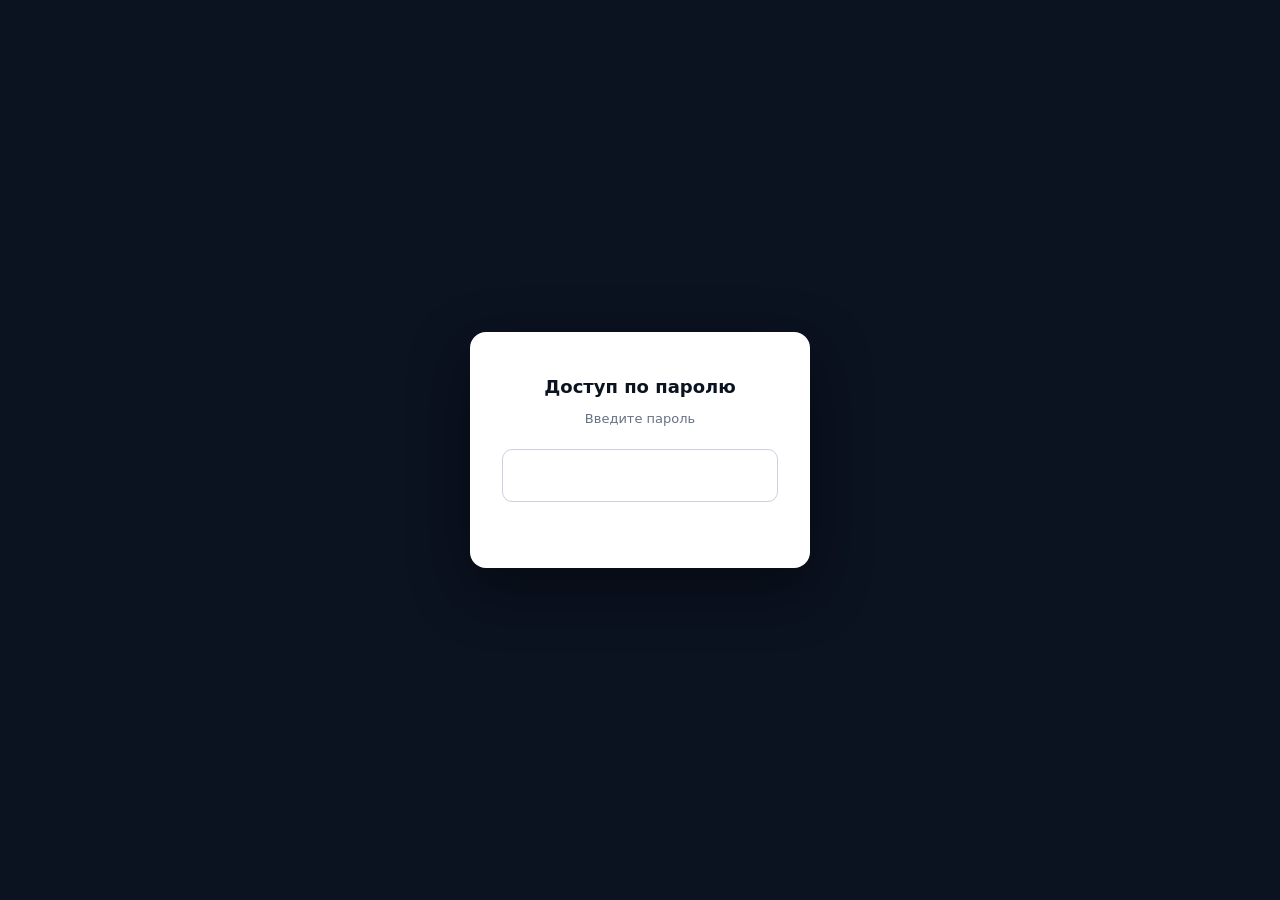
<file: cabinet/dashboard.html>
<!DOCTYPE html>
<html lang="ru" data-theme="dark">
<head>
<script src="/gate.js"></script>
<meta charset="UTF-8">
<meta name="viewport" content="width=device-width, initial-scale=1.0"><link rel="icon" href="/favicon.svg" type="image/svg+xml"><link rel="icon" href="/favicon-32.png" sizes="32x32" type="image/png"><link rel="apple-touch-icon" href="/apple-touch-icon.png">
<title>Обзор — BIG4 кабинет</title>
<meta name="robots" content="noindex">
<link href="../_fonts/g_eb29608f25.css" rel="stylesheet">
<link rel="stylesheet" href="../assets/big4.css"><link rel="stylesheet" href="cabinet.css">
</head>
<body>
<div class="app">
  <aside class="side">
    <a class="logo" href="dashboard.html"><svg viewBox="0 0 40 40" fill="none"><path d="M20 2 L35 11 V29 L20 38 L5 29 V11 Z" stroke="var(--accent-2)" stroke-width="1.4"/><path d="M14 26 L18.5 30.5 L27 19" stroke="var(--accent)" stroke-width="2.4" stroke-linecap="round" stroke-linejoin="round"/></svg><span>BIG<span class="four">4</span></span></a>
    <nav>
      <a href="dashboard.html" class="active"><svg viewBox="0 0 24 24" fill="none" stroke="currentColor" stroke-width="2"><rect x="3" y="3" width="7" height="7" rx="1"/><rect x="14" y="3" width="7" height="7" rx="1"/><rect x="3" y="14" width="7" height="7" rx="1"/><rect x="14" y="14" width="7" height="7" rx="1"/></svg>Обзор</a>
      <a href="orders.html"><svg viewBox="0 0 24 24" fill="none" stroke="currentColor" stroke-width="2"><path d="M5 4h14v16H5z"/><path d="M9 9h6M9 13h6M9 17h3"/></svg>Мои заказы</a>
      <a href="new-order.html"><svg viewBox="0 0 24 24" fill="none" stroke="currentColor" stroke-width="2"><circle cx="12" cy="12" r="9"/><path d="M12 8v8M8 12h8" stroke-linecap="round"/></svg>Новый отчёт</a>
      <a href="referral.html"><svg viewBox="0 0 24 24" fill="none" stroke="currentColor" stroke-width="2"><circle cx="7" cy="9" r="3"/><circle cx="17" cy="15" r="3"/><path d="M9.5 10.5l5 3"/></svg>Реферальная программа</a>
      <a href="#"><svg viewBox="0 0 24 24" fill="none" stroke="currentColor" stroke-width="2"><circle cx="12" cy="8" r="4"/><path d="M4 21c0-4 4-6 8-6s8 2 8 6"/></svg>Профиль</a>
      <a href="../index.html"><svg viewBox="0 0 24 24" fill="none" stroke="currentColor" stroke-width="2"><path d="M3 11l9-8 9 8"/><path d="M5 10v10h14V10"/></svg>На сайт</a>
    </nav>
    <div class="side-foot"><div class="who" id="who">—<small id="who-sub">—</small></div></div>
  </aside>

  <div class="main-col">
    <div class="topbar"><div><h1 data-i18n="cab_overview">Обзор</h1></div><a href="new-order.html" class="btn sm" data-cab-new>+ Новый отчёт</a></div>
    <div class="content">

      <div class="stats">
        <div class="stat reveal"><div class="v" id="m-active">—</div><div class="l" data-i18n="cab_d_metric_active">Заказа в работе</div></div>
        <div class="stat reveal"><div class="v" id="m-ready">—</div><div class="l" data-i18n="cab_d_metric_ready">Готовых отчётов</div></div>
        <div class="stat reveal"><div class="v" id="m-pub">—</div><div class="l" data-i18n="cab_d_metric_pub">Опубликовано</div></div>
        <div class="stat reveal"><div class="v" id="m-bonus">—</div><div class="l" data-i18n="cab_d_metric_bonus">Бонусный баланс</div></div>
      </div>

      <div class="panel reveal">
        <div class="ph"><h2 data-i18n="cab_d_recent">Последние заказы</h2><a href="orders.html" style="color:var(--accent);text-decoration:none;font-size:.88rem" data-i18n="cab_d_all">Все заказы →</a></div>
        <table class="tbl">
          <thead><tr><th>Заказ</th><th>Статус</th><th>Сумма</th><th>Обновлён</th></tr></thead>
          <tbody id="recent"><tr><td colspan="4" class="muted" style="padding:18px">Загрузка…</td></tr></tbody>
        </table>
      </div>

      <div class="panel reveal" style="display:flex;align-items:center;justify-content:space-between;gap:20px;flex-wrap:wrap">
        <div><h2 style="margin-bottom:4px">Приведите партнёра</h2><p class="muted">За каждого приведённого клиента — бонусы и растущая скидка. Партнёру — приветственная скидка.</p></div>
        <a href="referral.html" class="btn ghost">Моя реферальная ссылка</a>
      </div>

    </div>
  </div>
</div>
<div class="switch"><button data-t="dark" class="on">Dark</button><button data-t="light">Light</button><button data-t="sepia">Sepia</button></div>
<script src="../assets/big4.js"></script>
<script src="api.js"></script>
<script src="../assets/countries.js"></script>
<script src="../assets/i18n-cabinet.js"></script>
<script src="cabinet-i18n.js"></script>
<script src="../assets/i18n.js"></script>
<script>
(async function(){
  if(!requireAuth()) return;
  try{
    var me = (await api.me()).user;
    document.getElementById('who').firstChild.textContent = me.name || me.email;
    document.getElementById('who-sub').textContent = (me.role||'client') + (me.referral_code ? ' · '+me.referral_code : '');
    if(me.role==='expert' || me.role==='admin'){
      var nav=document.querySelector('.side nav');
      var site=nav.querySelector('a[href="../index.html"]');
      var a=document.createElement('a'); a.href='expert.html';
      a.innerHTML='<svg viewBox="0 0 24 24" fill="none" stroke="currentColor" stroke-width="2"><path d="M9 11l3 3 8-8"/><path d="M21 12v7a2 2 0 01-2 2H5a2 2 0 01-2-2V5a2 2 0 012-2h11" stroke-linecap="round"/></svg>Проверка';
      nav.insertBefore(a, site);
      if(me.role==='admin'){
        var adm=document.createElement('a'); adm.href='admin.html';
        adm.innerHTML='<svg viewBox="0 0 24 24" fill="none" stroke="currentColor" stroke-width="2"><path d="M12 2l8 4v6c0 5-3.5 8-8 10-4.5-2-8-5-8-10V6z"/><path d="M9 12l2 2 4-4" stroke-linecap="round" stroke-linejoin="round"/></svg>'+((window.BIG4I18N&&window.BIG4I18N.t('cab_admin'))||'Админ');
        nav.insertBefore(adm, site);
      }
    }
  }catch(e){ if(e.code==='unauthorized'){ location.href='login.html'; return; } toast(e.message,'error'); }

  try{
    var items = (await api.listOrders()).items || [];
    var active = items.filter(function(o){ return ['queued','processing','in_review','awaiting_payment'].includes(o.status); }).length;
    var ready = items.filter(function(o){ return o.status==='ready'; }).length;
    var pub = items.filter(function(o){ return o.status==='published'; }).length;
    set('m-active',active); set('m-ready',ready); set('m-pub',pub);
    var recent = items.slice(0,5);
    var tb = document.getElementById('recent');
    tb.innerHTML = recent.length ? recent.map(rowHtml).join('') : '<tr><td colspan="4" class="muted" style="padding:18px">'+T('d_no_orders','Пока нет заказов.')+' <a href="new-order.html" style="color:var(--accent)">'+T('d_create_first','Создать первый отчёт →')+'</a></td></tr>';
  }catch(e){ document.getElementById('recent').innerHTML = '<tr><td colspan="4" class="muted" style="padding:18px">'+esc(e.message)+'</td></tr>'; }

  try{ var r = await api.referral(); set('m-bonus', fmtBonus(r.bonus_balance||0)); }catch(_){ set('m-bonus','0'); }
})();
function T(k,d){ return (window.BIG4I18N&&window.BIG4I18N.t(k))||d; }
function set(id,v){ document.getElementById(id).textContent = v; }
function fmtBonus(n){ return new Intl.NumberFormat('ru-RU').format(n) + ' ₽'; }
function rowHtml(o){
  var date = o.updated_at ? o.updated_at.slice(0,10) : '';
  var sum = (o.price!=null && o.status!=='draft') ? (o.price+' '+T('d_unit','у.е.')) : '—';
  return '<tr class="row" onclick="location=\'order.html?id='+encodeURIComponent(o.id)+'\'"><td>'+esc(o.title||o.id)+'</td><td>'+statusBadge(o.status)+'</td><td>'+esc(sum)+'</td><td>'+esc(date)+'</td></tr>';
}
</script>
</body>
</html>
</file>
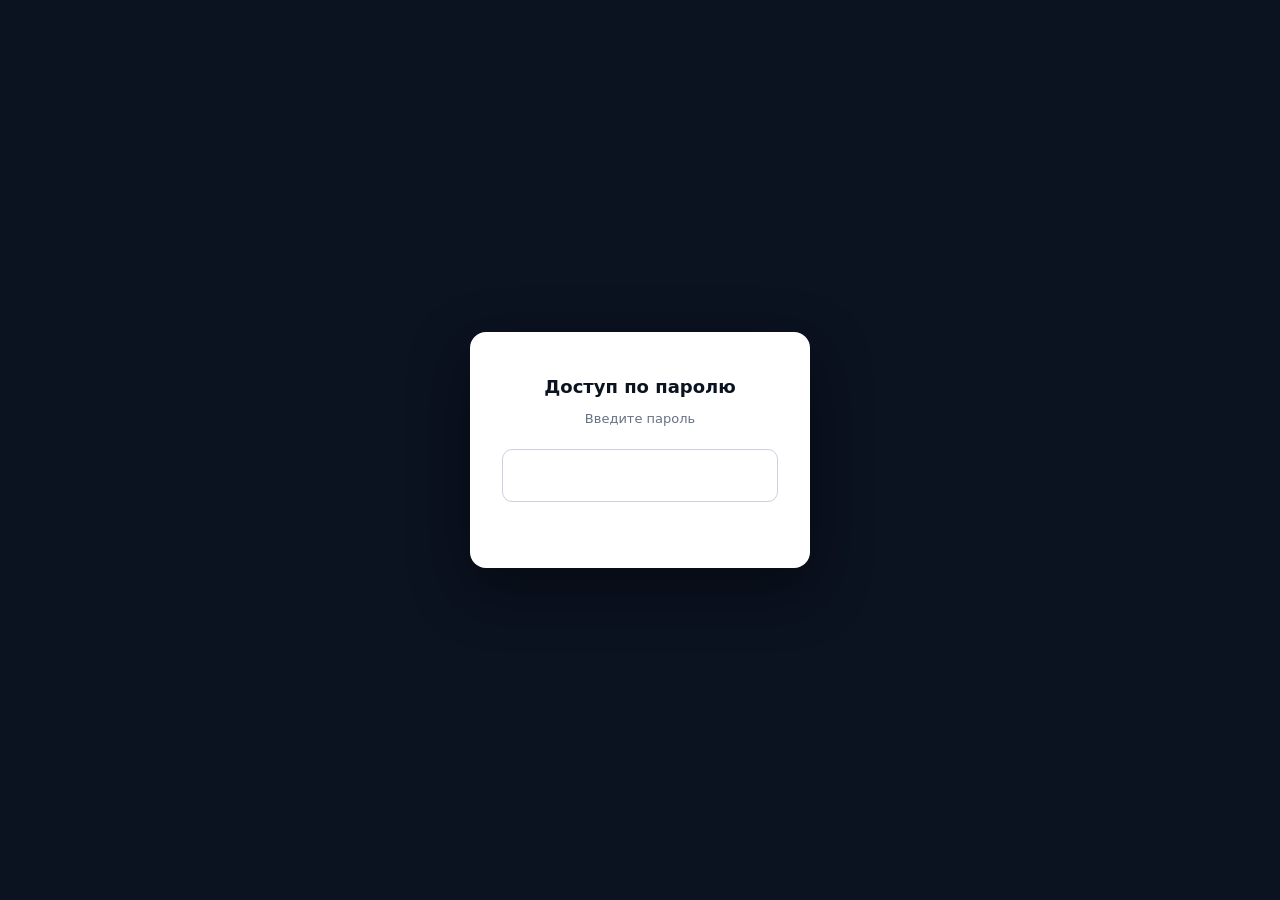
<file: cabinet/expert-order.html>
<!DOCTYPE html>
<html lang="ru" data-theme="dark">
<head>
<script src="/gate.js"></script>
<meta charset="UTF-8">
<meta name="viewport" content="width=device-width, initial-scale=1.0"><link rel="icon" href="/favicon.svg" type="image/svg+xml"><link rel="icon" href="/favicon-32.png" sizes="32x32" type="image/png"><link rel="apple-touch-icon" href="/apple-touch-icon.png">
<title>Заверение отчёта — BIG4 эксперт</title>
<meta name="robots" content="noindex">
<link href="../_fonts/g_eb29608f25.css" rel="stylesheet">
<link rel="stylesheet" href="../assets/big4.css"><link rel="stylesheet" href="cabinet.css">
</head>
<body>
<div class="app">
  <aside class="side">
    <a class="logo" href="dashboard.html"><svg viewBox="0 0 40 40" fill="none"><path d="M20 2 L35 11 V29 L20 38 L5 29 V11 Z" stroke="var(--accent-2)" stroke-width="1.4"/><path d="M14 26 L18.5 30.5 L27 19" stroke="var(--accent)" stroke-width="2.4" stroke-linecap="round" stroke-linejoin="round"/></svg><span>BIG<span class="four">4</span></span></a>
    <nav>
      <a href="dashboard.html"><svg viewBox="0 0 24 24" fill="none" stroke="currentColor" stroke-width="2"><rect x="3" y="3" width="7" height="7" rx="1"/><rect x="14" y="3" width="7" height="7" rx="1"/><rect x="3" y="14" width="7" height="7" rx="1"/><rect x="14" y="14" width="7" height="7" rx="1"/></svg>Обзор</a>
      <a href="expert.html" class="active"><svg viewBox="0 0 24 24" fill="none" stroke="currentColor" stroke-width="2"><path d="M9 11l3 3 8-8"/><path d="M21 12v7a2 2 0 01-2 2H5a2 2 0 01-2-2V5a2 2 0 012-2h11" stroke-linecap="round"/></svg>Проверка</a>
      <a href="#" onclick="logout();return false"><svg viewBox="0 0 24 24" fill="none" stroke="currentColor" stroke-width="2"><path d="M14 4h4a2 2 0 012 2v12a2 2 0 01-2 2h-4"/><path d="M9 16l-4-4 4-4M5 12h11" stroke-linecap="round" stroke-linejoin="round"/></svg>Выйти</a>
    </nav>
    <div class="side-foot"><div class="who" id="who">—<small id="who-sub">эксперт</small></div></div>
  </aside>

  <div class="main-col">
    <div class="topbar"><div><h1 id="o-title">Заверение</h1><div class="sub" id="o-id">—</div></div><a href="expert.html" class="btn ghost sm" data-i18n="eo_back">← В очередь</a></div>
    <div class="content" id="content"><div class="panel"><p class="muted">Загрузка…</p></div></div>
  </div>
</div>
<div class="switch"><button data-t="dark" class="on">Dark</button><button data-t="light">Light</button><button data-t="sepia">Sepia</button></div>
<script src="../assets/big4.js"></script>
<script src="api.js"></script>
<script src="../assets/countries.js"></script>
<script src="../assets/i18n-cabinet.js"></script>
<script src="cabinet-i18n.js"></script>
<script src="../assets/i18n.js"></script>
<script>
function T(k,d){return (window.BIG4I18N&&window.BIG4I18N.t(k))||d;}
function modTitle(code){return code==='publish'?T('mod_publish','Публикация'):T('svc_'+code+'_t',code);}
var V_CLS={excellent:"ex",good:"gd",bad:"bd",fatal:"ft"};
function vLabel(v){return T('verdict_'+(V_CLS[v]||'gd'),v);}
function verdictOpts(){return [["excellent","verdict_ex"],["good","verdict_gd"],["bad","verdict_bd"],["fatal","verdict_ft"]].map(function(v){return [v[0],T(v[1],v[0])];});}
function sevOpts(){return [["low","sev_low"],["medium","sev_medium"],["high","sev_high"],["stopper","sev_stopper"]].map(function(s){return [s[0],T(s[1],s[0])];});}
var orderId=new URLSearchParams(location.search).get('id');
var STATE={ reportId:null, overall:"good", findings:[] };

(async function(){
  if(!requireAuth()) return;
  try{ var me=(await api.me()).user; document.getElementById('who').firstChild.textContent=me.name||me.email; document.getElementById('who-sub').textContent=me.role;
    if(me.role!=='expert'&&me.role!=='admin'){ toast(T('eo_not_expert','Только для экспертов'),'error'); setTimeout(function(){location.href='dashboard.html';},1500); return; } }
  catch(e){ if(e.code==='unauthorized'){location.href='login.html';return;} }
  if(!orderId){ document.getElementById('content').innerHTML='<div class="panel"><p class="muted">Заказ не указан.</p></div>'; return; }
  await load();
})();

async function load(){
  var c=document.getElementById('content'), data;
  try{ data=await api.expertOrder(orderId); }catch(e){ c.innerHTML='<div class="panel"><p class="muted">'+esc(e.message)+'</p></div>'; return; }
  var o=data.order, report=data.report, mr=data.moduleResults||[], files=data.files||[];
  document.getElementById('o-title').textContent=o.title||'Заказ';
  document.getElementById('o-id').textContent=String(o.id).slice(-6).toUpperCase()+' · '+(o.status);

  if(!report){ c.innerHTML='<div class="panel"><p class="muted">'+T('eo_draft_wait','Черновик ещё собирается AI-панелью. Вернитесь позже.')+'</p></div>'; return; }
  STATE.reportId=report.id; STATE.overall=report.overall_verdict||'good';
  STATE.findings=(data.findings||[]).map(function(f){return {module_code:f.module_code,severity:f.severity,title:f.title,evidence:f.evidence,recommendation:f.recommendation};});

  var html='';
  // контекст
  html+='<div class="panel reveal"><h2>'+T('eo_context','Контекст заказа')+'</h2><p class="muted">'+esc(o.context||'—')+'</p></div>';

  // результаты модулей (что выдала AI-панель)
  html+='<div class="panel reveal"><h2>'+T('eo_ai','Выводы AI-панели по модулям')+'</h2>';
  if(mr.length){ mr.forEach(function(m){
    if(!m.module_code) return;
    html+='<div style="padding:14px 0;border-bottom:1px solid var(--line)"><div style="display:flex;gap:10px;align-items:center"><strong>'+esc(modTitle(m.module_code))+'</strong>'+(m.verdict?' <span class="mono" style="color:var(--accent)">'+esc(vLabel(m.verdict))+'</span>':'')+'</div>'+(m.summary?'<p class="muted" style="margin:6px 0 0;font-size:.9rem">'+esc(m.summary)+'</p>':'')+'</div>';
  }); } else html+='<p class="muted">'+T('eo_no_results','Нет результатов модулей')+'</p>';
  html+='</div>';

  // материалы
  html+='<div class="panel reveal"><h2>'+T('eo_materials','Материалы клиента')+'</h2><div class="filelist">';
  if(files.length){ files.forEach(function(f){ html+='<div class="f"><span><a href="#" onclick="dl(\''+f.id+'\',\''+esc(f.filename).replace(/\x27/g,"\\x27")+'\');return false" style="color:var(--accent);text-decoration:none">'+esc(f.filename)+'</a></span><span class="sz">'+Math.max(1,Math.round((f.size||0)/1024))+' KB</span></div>'; }); }
  else html+='<p class="muted">'+T('eo_no_files','Файлы не приложены')+'</p>';
  html+='</div></div>';

  // правка вердикта
  html+='<div class="panel reveal"><h2>'+T('eo_verdict','Сводный вердикт')+'</h2><div class="field"><label>'+T('eo_verdict_label','Итоговый вердикт по отчёту')+'</label><select id="overall">'+
    verdictOpts().map(function(v){return '<option value="'+v[0]+'"'+(v[0]===STATE.overall?' selected':'')+'>'+v[1]+'</option>';}).join('')+'</select></div></div>';

  // правка находок
  html+='<div class="panel reveal"><div class="ph"><h2>'+T('eo_findings','Находки и дорожная карта')+'</h2><button class="btn ghost sm" onclick="addFinding()">'+T('eo_add','+ Добавить')+'</button></div><div id="findings"></div></div>';

  // действия
  html+='<div class="panel reveal" style="display:flex;gap:12px;flex-wrap:wrap"><button class="btn ghost" onclick="save()">'+T('eo_save','Сохранить правки')+'</button><button class="btn" onclick="approve()">'+T('eo_approve','Заверить отчёт')+'</button><span class="hint" style="align-self:center">'+T('eo_note','Заверение переводит заказ в статус «Готов» и разрешает публикацию.')+'</span></div>';

  c.innerHTML=html;
  c.querySelectorAll('.reveal').forEach(function(el){el.classList.add('in');});
  renderFindings();
}

function renderFindings(){
  var box=document.getElementById('findings'); if(!box) return;
  box.innerHTML = STATE.findings.length ? STATE.findings.map(function(f,i){
    return '<div style="padding:14px 0;border-bottom:1px solid var(--line)">'+
      '<div style="display:flex;gap:10px;margin-bottom:8px"><select onchange="upd('+i+',\'severity\',this.value)" style="max-width:160px">'+
      sevOpts().map(function(s){return '<option value="'+s[0]+'"'+(s[0]===f.severity?' selected':'')+'>'+s[1]+'</option>';}).join('')+'</select>'+
      '<input value="'+esc(f.title||'')+'" oninput="upd('+i+',\'title\',this.value)" placeholder="'+T('eo_title_ph','Суть находки')+'" style="flex:1">'+
      '<button class="btn ghost sm" onclick="rmFinding('+i+')">'+T('eo_remove','Удалить')+'</button></div>'+
      '<textarea oninput="upd('+i+',\'evidence\',this.value)" placeholder="'+T('eo_ev_ph','Обоснование / трассировка к источнику')+'" style="min-height:60px;margin-bottom:8px">'+esc(f.evidence||'')+'</textarea>'+
      '<textarea oninput="upd('+i+',\'recommendation\',this.value)" placeholder="'+T('eo_rec_ph','Рекомендация (что/как/кем/срок)')+'" style="min-height:60px">'+esc(f.recommendation||'')+'</textarea></div>';
  }).join('') : '<p class="muted">'+T('eo_no_findings','Находок нет. Можно добавить вручную.')+'</p>';
}
function upd(i,k,v){ STATE.findings[i][k]=v; }
function addFinding(){ STATE.findings.push({module_code:null,severity:'medium',title:'',evidence:'',recommendation:''}); renderFindings(); }
function rmFinding(i){ STATE.findings.splice(i,1); renderFindings(); }

async function save(){
  try{
    STATE.overall=document.getElementById('overall').value;
    await api.expertPatch(STATE.reportId,{ overall_verdict:STATE.overall, findings:STATE.findings });
    toast(T('t_saved','Правки сохранены'));
  }catch(e){ toast(e.message,'error'); }
}
async function approve(){
  try{
    STATE.overall=document.getElementById('overall').value;
    await api.expertPatch(STATE.reportId,{ overall_verdict:STATE.overall, findings:STATE.findings });
    await api.expertApprove(STATE.reportId);
    toast(T('t_approved','Отчёт заверён'));
    setTimeout(function(){location.href='expert.html';},900);
  }catch(e){ toast(e.message,'error'); }
}
async function dl(fileId,name){
  try{
    var base=(localStorage.getItem('big4-api')||'http://localhost:8787/api/v1').replace(/\/$/,'');
    var res=await fetch(base+'/files/'+fileId+'/download',{headers:{Authorization:'Bearer '+localStorage.getItem('big4-access')}});
    if(!res.ok){ toast(T('err_doc','Документ недоступен'),'error'); return; }
    var blob=await res.blob(); var u=URL.createObjectURL(blob);
    var a=document.createElement('a'); a.href=u; a.download=name||'file'; a.click(); URL.revokeObjectURL(u);
  }catch(e){ toast(T('err_download','Ошибка скачивания'),'error'); }
}
</script>
</body>
</html>
</file>
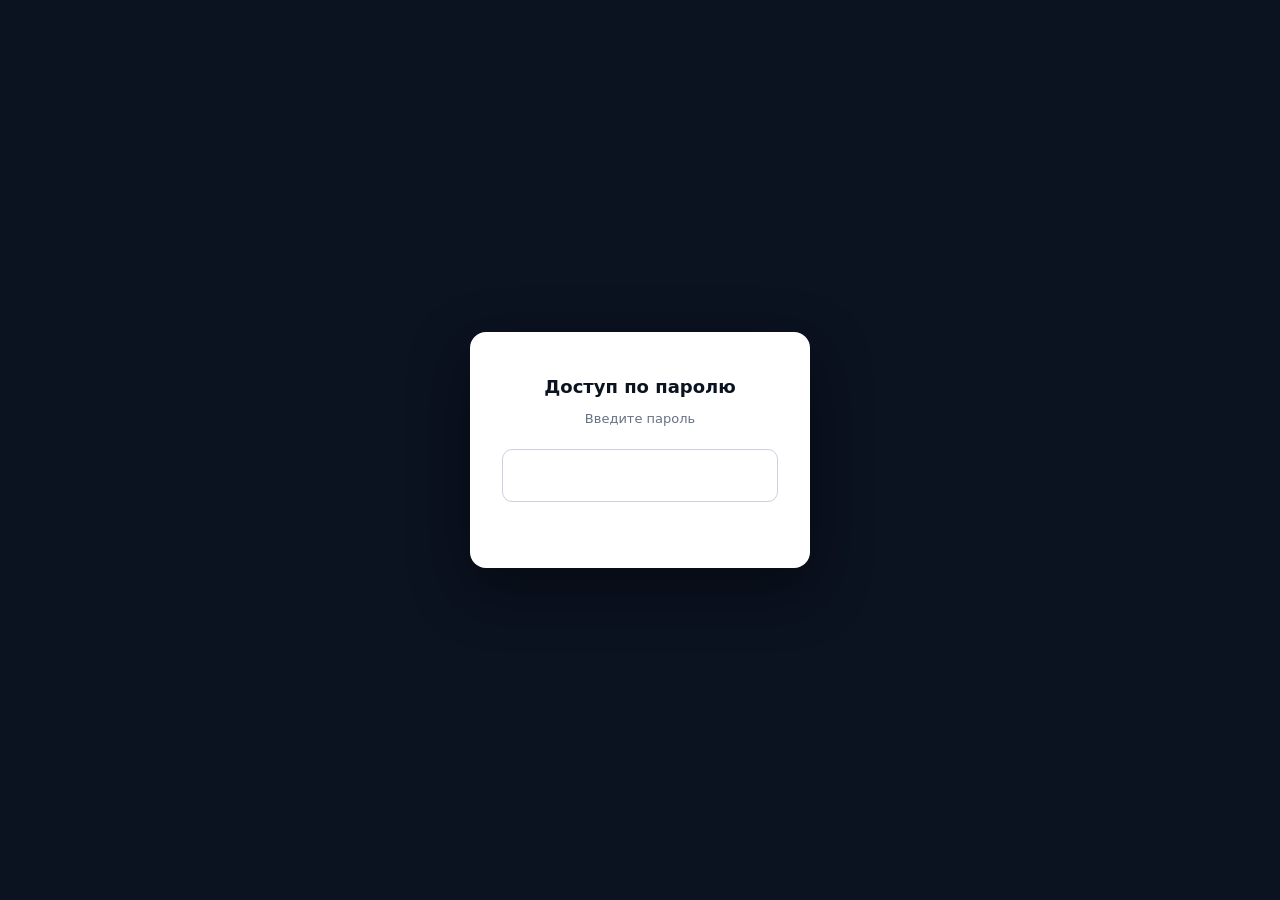
<file: cabinet/expert.html>
<!DOCTYPE html>
<html lang="ru" data-theme="dark">
<head>
<script src="/gate.js"></script>
<meta charset="UTF-8">
<meta name="viewport" content="width=device-width, initial-scale=1.0"><link rel="icon" href="/favicon.svg" type="image/svg+xml"><link rel="icon" href="/favicon-32.png" sizes="32x32" type="image/png"><link rel="apple-touch-icon" href="/apple-touch-icon.png">
<title>Проверка — BIG4 эксперт</title>
<meta name="robots" content="noindex">
<link href="../_fonts/g_eb29608f25.css" rel="stylesheet">
<link rel="stylesheet" href="../assets/big4.css"><link rel="stylesheet" href="cabinet.css">
</head>
<body>
<div class="app">
  <aside class="side">
    <a class="logo" href="dashboard.html"><svg viewBox="0 0 40 40" fill="none"><path d="M20 2 L35 11 V29 L20 38 L5 29 V11 Z" stroke="var(--accent-2)" stroke-width="1.4"/><path d="M14 26 L18.5 30.5 L27 19" stroke="var(--accent)" stroke-width="2.4" stroke-linecap="round" stroke-linejoin="round"/></svg><span>BIG<span class="four">4</span></span></a>
    <nav>
      <a href="dashboard.html"><svg viewBox="0 0 24 24" fill="none" stroke="currentColor" stroke-width="2"><rect x="3" y="3" width="7" height="7" rx="1"/><rect x="14" y="3" width="7" height="7" rx="1"/><rect x="3" y="14" width="7" height="7" rx="1"/><rect x="14" y="14" width="7" height="7" rx="1"/></svg>Обзор</a>
      <a href="expert.html" class="active"><svg viewBox="0 0 24 24" fill="none" stroke="currentColor" stroke-width="2"><path d="M9 11l3 3 8-8"/><path d="M21 12v7a2 2 0 01-2 2H5a2 2 0 01-2-2V5a2 2 0 012-2h11" stroke-linecap="round"/></svg>Проверка</a>
      <a href="#" onclick="logout();return false"><svg viewBox="0 0 24 24" fill="none" stroke="currentColor" stroke-width="2"><path d="M14 4h4a2 2 0 012 2v12a2 2 0 01-2 2h-4"/><path d="M9 16l-4-4 4-4M5 12h11" stroke-linecap="round" stroke-linejoin="round"/></svg>Выйти</a>
      <a href="../index.html"><svg viewBox="0 0 24 24" fill="none" stroke="currentColor" stroke-width="2"><path d="M3 11l9-8 9 8"/><path d="M5 10v10h14V10"/></svg>На сайт</a>
    </nav>
    <div class="side-foot"><div class="who" id="who">—<small id="who-sub">эксперт</small></div></div>
  </aside>

  <div class="main-col">
    <div class="topbar"><div><h1 data-i18n="cab_review">Очередь проверки</h1><div class="sub" id="count">—</div></div></div>
    <div class="content">
      <div class="panel reveal">
        <p class="muted" style="margin-bottom:16px" data-i18n="e_intro">Заказы, по которым AI-панель собрала черновик. Ваша задача — сверить выводы с источниками и заверить отчёт. Только заверённый отчёт можно публиковать.</p>
        <table class="tbl">
          <thead><tr><th data-i18n="e_th_order">Заказ</th><th data-i18n="o_th_status">Статус</th><th data-i18n="e_th_in">Поступил</th></tr></thead>
          <tbody id="rows"><tr><td colspan="3" class="muted" style="padding:18px">Загрузка…</td></tr></tbody>
        </table>
      </div>
    </div>
  </div>
</div>
<div class="switch"><button data-t="dark" class="on">Dark</button><button data-t="light">Light</button><button data-t="sepia">Sepia</button></div>
<script src="../assets/big4.js"></script>
<script src="api.js"></script>
<script src="../assets/countries.js"></script>
<script src="../assets/i18n-cabinet.js"></script>
<script src="cabinet-i18n.js"></script>
<script src="../assets/i18n.js"></script>
<script>
function T(k,d){ return (window.BIG4I18N&&window.BIG4I18N.t(k))||d; }
(async function(){
  if(!requireAuth()) return;
  try{
    var me=(await api.me()).user;
    document.getElementById('who').firstChild.textContent=me.name||me.email;
    document.getElementById('who-sub').textContent=me.role;
    if(me.role!=='expert' && me.role!=='admin'){ toast(T('e_not_expert','Раздел доступен только экспертам'),'error'); setTimeout(function(){location.href='dashboard.html';},1500); return; }
  }catch(e){ if(e.code==='unauthorized'){location.href='login.html';return;} }
  try{
    var items=(await api.expertQueue()).items||[];
    document.getElementById('count').textContent=items.length+' '+T('e_count_suffix','на проверке');
    var tb=document.getElementById('rows');
    tb.innerHTML= items.length ? items.map(function(o){
      return '<tr class="row" onclick="location=\'expert-order.html?id='+encodeURIComponent(o.id)+'\'"><td>'+esc(o.title||o.id)+'</td><td>'+statusBadge(o.status)+'</td><td>'+esc((o.updated_at||'').slice(0,16).replace('T',' '))+'</td></tr>';
    }).join('') : '<tr><td colspan="3" class="muted" style="padding:18px">'+T('e_empty','Очередь пуста — все отчёты заверены.')+'</td></tr>';
  }catch(e){ document.getElementById('rows').innerHTML='<tr><td colspan="3" class="muted" style="padding:18px">'+esc(e.message)+'</td></tr>'; }
})();
</script>
</body>
</html>
</file>
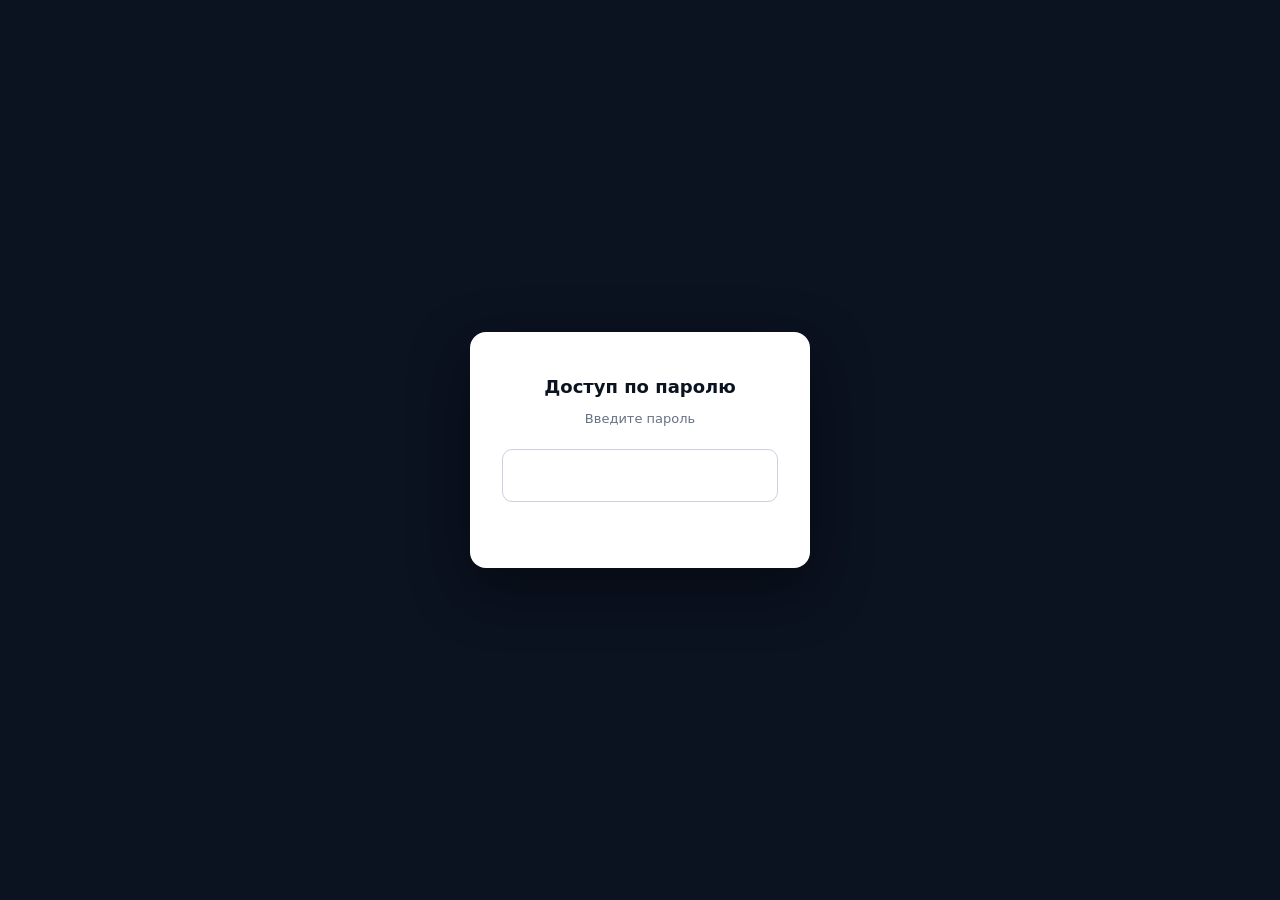
<file: cabinet/login.html>
<!DOCTYPE html>
<html lang="ru" data-theme="dark">
<head>
<script src="/gate.js"></script>
<meta charset="UTF-8">
<meta name="viewport" content="width=device-width, initial-scale=1.0"><link rel="icon" href="/favicon.svg" type="image/svg+xml"><link rel="icon" href="/favicon-32.png" sizes="32x32" type="image/png"><link rel="apple-touch-icon" href="/apple-touch-icon.png">
<title>Вход — BIG4 кабинет</title>
<meta name="robots" content="noindex">
<link href="../_fonts/g_eb29608f25.css" rel="stylesheet">
<link rel="stylesheet" href="../assets/big4.css">
<link rel="stylesheet" href="cabinet.css">
<style>
.auth-wrap{min-height:100vh;display:flex;align-items:center;justify-content:center;padding:32px}
.auth-card{width:100%;max-width:440px}
.auth-card .brand{justify-content:center;margin-bottom:8px}
.auth-card .tagline{text-align:center;color:var(--ink-soft);margin-bottom:30px;font-size:.92rem}
.auth-card .panel{padding:32px}
.auth-card .pane{display:none}.auth-card .pane.on{display:block}
.back{position:fixed;top:22px;left:24px;text-decoration:none;color:var(--ink-soft);font-size:.84rem}
.back:hover{color:var(--accent)}
</style>
</head>
<body>
<a class="back" href="../index.html" data-i18n="cab_login_back">← На сайт</a>
<div class="auth-wrap">
  <div class="auth-card">
    <a class="brand" href="../index.html"><svg viewBox="0 0 40 40" fill="none"><path d="M20 2 L35 11 V29 L20 38 L5 29 V11 Z" stroke="var(--accent-2)" stroke-width="1.4"/><path d="M14 26 L18.5 30.5 L27 19" stroke="var(--accent)" stroke-width="2.4" stroke-linecap="round" stroke-linejoin="round"/></svg><span>BIG<span class="four">4</span></span></a>
    <div class="tagline" data-i18n="cab_login_tagline">Личный кабинет · сводные отчёты</div>
    <div class="lang-switch" style="justify-content:center;width:max-content;margin:0 auto 22px"><button data-lang="ru">RU</button><button data-lang="en">EN</button><button data-lang="fr">FR</button><button data-lang="ar">AR</button></div>
    <div class="panel">
      <div class="tabs">
        <button id="t-in" class="on" onclick="pane('in')" data-i18n="cab_login_in">Вход</button>
        <button id="t-up" onclick="pane('up')" data-i18n="cab_login_up">Регистрация</button>
      </div>

      <div id="p-in" class="pane on">
        <div class="field"><label data-i18n="cab_login_email">E-mail</label><input id="in-email" type="email" placeholder="you@company.com"></div>
        <div class="field"><label data-i18n="cab_login_pass">Пароль</label><input id="in-pass" type="password" placeholder="••••••••"></div>
        <button id="in-btn" class="btn" style="width:100%;justify-content:center" onclick="doLogin()" data-i18n="cab_login_btn_in">Войти</button>
        <p class="hint" style="text-align:center;margin-top:14px"><a href="#" style="color:var(--accent);text-decoration:none" data-i18n="cab_login_forgot">Забыли пароль?</a></p>
      </div>

      <div id="p-up" class="pane">
        <div class="field"><label data-i18n="cab_login_name">Имя или организация</label><input id="up-name" type="text" placeholder="ООО «Ромашка»"></div>
        <div class="field"><label data-i18n="cab_login_email">E-mail</label><input id="up-email" type="email" placeholder="you@company.com"></div>
        <div class="field"><label data-i18n="cab_login_pass">Пароль</label><input id="up-pass" type="password" placeholder="••••••••"></div>
        <div class="field"><label data-i18n="cab_login_ref">Реферальный код</label><input id="up-ref" type="text" placeholder="BIG4-XXXX"></div>
        <button id="up-btn" class="btn" style="width:100%;justify-content:center" onclick="doSignup()" data-i18n="cab_login_btn_up">Создать аккаунт</button>
      </div>
    </div>
  </div>
</div>
<div class="switch"><button data-t="dark" class="on">Dark</button><button data-t="light">Light</button><button data-t="sepia">Sepia</button></div>
<script src="../assets/big4.js"></script>
<script src="api.js"></script>
<script src="../assets/countries.js"></script>
<script src="../assets/i18n-cabinet.js"></script>
<script src="../assets/i18n.js"></script>
<script>
function pane(p){['in','up'].forEach(function(x){document.getElementById('p-'+x).classList.toggle('on',x===p);document.getElementById('t-'+x).classList.toggle('on',x===p);});}
if (api.isAuthed()) location.href = "dashboard.html";
async function doLogin(){
  var b=document.getElementById('in-btn'); b.disabled=true;
  try{
    await api.login({ email: val('in-email'), password: val('in-pass') });
    location.href='dashboard.html';
  }catch(e){ toast(e.message,'error'); b.disabled=false; }
}
async function doSignup(){
  var b=document.getElementById('up-btn'); b.disabled=true;
  try{
    await api.register({ name: val('up-name'), email: val('up-email'), password: val('up-pass'), ref: val('up-ref') || undefined });
    location.href='dashboard.html';
  }catch(e){ toast(e.message,'error'); b.disabled=false; }
}
function val(id){ return document.getElementById(id).value.trim(); }
['in-pass','up-pass'].forEach(function(id){ var el=document.getElementById(id); el.addEventListener('keydown',function(ev){ if(ev.key==='Enter'){ id==='in-pass'?doLogin():doSignup(); } }); });
</script>
</body>
</html>
</file>
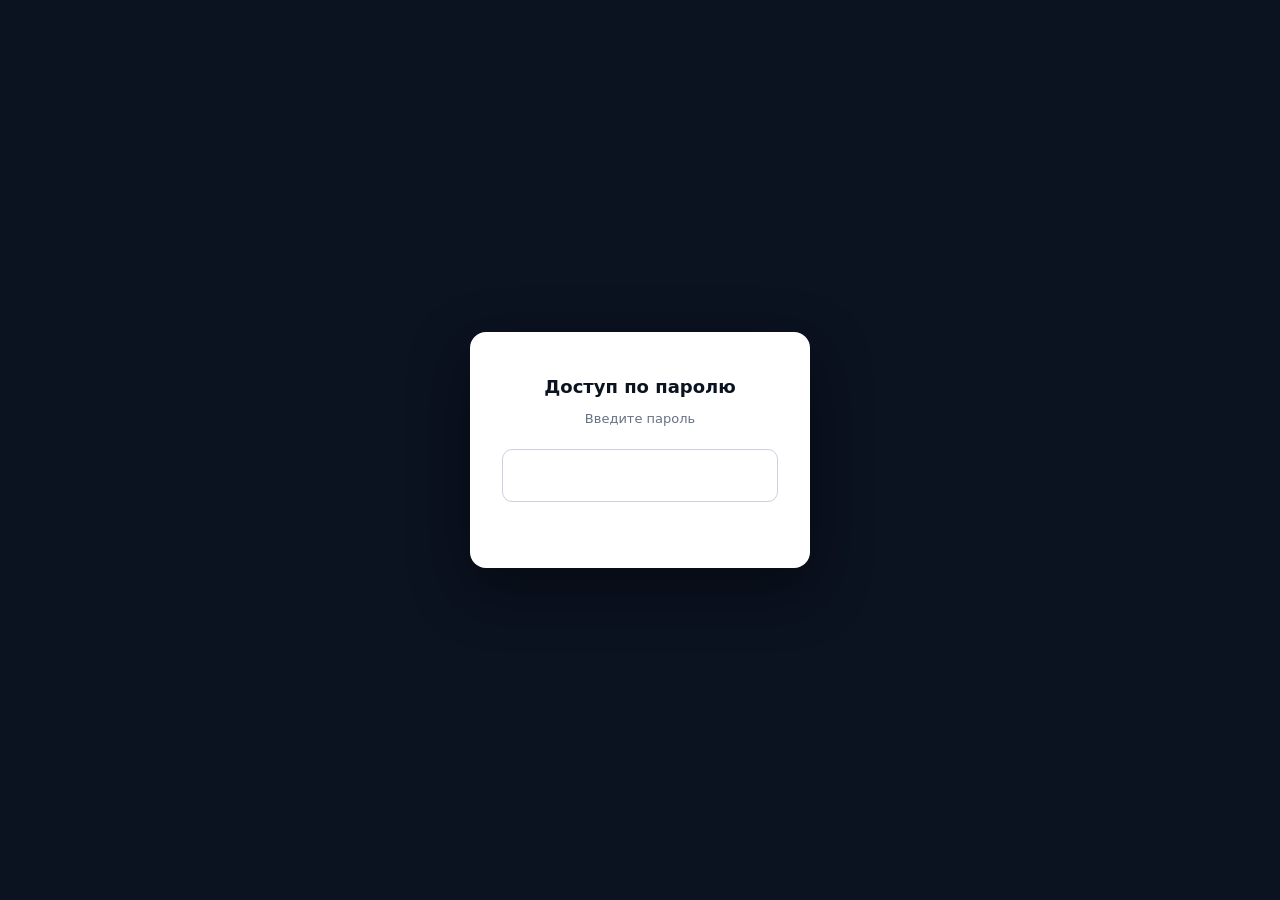
<file: cabinet/new-order.html>
<!DOCTYPE html>
<html lang="ru" data-theme="dark">
<head>
<script src="/gate.js"></script>
<meta charset="UTF-8">
<meta name="viewport" content="width=device-width, initial-scale=1.0"><link rel="icon" href="/favicon.svg" type="image/svg+xml"><link rel="icon" href="/favicon-32.png" sizes="32x32" type="image/png"><link rel="apple-touch-icon" href="/apple-touch-icon.png">
<title>Новый отчёт — BIG4 кабинет</title>
<meta name="robots" content="noindex">
<link href="../_fonts/g_eb29608f25.css" rel="stylesheet">
<link rel="stylesheet" href="../assets/big4.css"><link rel="stylesheet" href="cabinet.css">
</head>
<body>
<div class="app">
  <aside class="side">
    <a class="logo" href="dashboard.html"><svg viewBox="0 0 40 40" fill="none"><path d="M20 2 L35 11 V29 L20 38 L5 29 V11 Z" stroke="var(--accent-2)" stroke-width="1.4"/><path d="M14 26 L18.5 30.5 L27 19" stroke="var(--accent)" stroke-width="2.4" stroke-linecap="round" stroke-linejoin="round"/></svg><span>BIG<span class="four">4</span></span></a>
    <nav>
      <a href="dashboard.html"><svg viewBox="0 0 24 24" fill="none" stroke="currentColor" stroke-width="2"><rect x="3" y="3" width="7" height="7" rx="1"/><rect x="14" y="3" width="7" height="7" rx="1"/><rect x="3" y="14" width="7" height="7" rx="1"/><rect x="14" y="14" width="7" height="7" rx="1"/></svg>Обзор</a>
      <a href="orders.html"><svg viewBox="0 0 24 24" fill="none" stroke="currentColor" stroke-width="2"><path d="M5 4h14v16H5z"/><path d="M9 9h6M9 13h6M9 17h3"/></svg>Мои заказы</a>
      <a href="new-order.html" class="active"><svg viewBox="0 0 24 24" fill="none" stroke="currentColor" stroke-width="2"><circle cx="12" cy="12" r="9"/><path d="M12 8v8M8 12h8" stroke-linecap="round"/></svg>Новый отчёт</a>
      <a href="referral.html"><svg viewBox="0 0 24 24" fill="none" stroke="currentColor" stroke-width="2"><circle cx="7" cy="9" r="3"/><circle cx="17" cy="15" r="3"/><path d="M9.5 10.5l5 3"/></svg>Реферальная программа</a>
      <a href="#"><svg viewBox="0 0 24 24" fill="none" stroke="currentColor" stroke-width="2"><circle cx="12" cy="8" r="4"/><path d="M4 21c0-4 4-6 8-6s8 2 8 6"/></svg>Профиль</a>
      <a href="../index.html"><svg viewBox="0 0 24 24" fill="none" stroke="currentColor" stroke-width="2"><path d="M3 11l9-8 9 8"/><path d="M5 10v10h14V10"/></svg>На сайт</a>
    </nav>
    <div class="side-foot"><div class="who" id="who">—<small id="who-sub">—</small></div></div>
  </aside>

  <div class="main-col">
    <div class="topbar"><div><h1 data-i18n="cab_new">Новый сводный отчёт</h1></div></div>
    <div class="content">
      <div class="order-grid">
        <div>
          <div class="panel reveal">
            <h2 data-i18n="no_about">1. О проекте</h2>
            <div class="field"><label data-i18n="no_title_l">Название заказа</label><input id="o-title" type="text" placeholder="Например: Оценка доли в проекте X"></div>
            <div class="field"><label data-i18n="no_context_l">Цель и контекст</label><textarea id="o-context" placeholder="Опишите проект, цель отчёта, юрисдикцию, на какие вопросы нужен ответ"></textarea></div>
            <div class="field"><label data-i18n="no_urgency_l">Срочность</label><select id="o-urgency"><option value="standard" data-i18n="no_urg_std">Стандартная</option><option value="express" data-i18n="no_urg_exp">Ускоренная (наценка)</option></select></div>
          </div>

          <div class="panel reveal">
            <h2 data-i18n="no_modules">2. Модули отчёта</h2>
            <p class="muted" style="margin-bottom:16px" data-i18n="no_modules_sub">Выберите нужное. Один заказ может включать несколько модулей.</p>
            <div class="mods">
              <label class="mod" data-code="expertise" data-p="40"><input type="checkbox" onchange="tog(this)"><div><div class="t" data-i18n="svc_expertise_t">Полная честная экспертиза</div><div class="d" data-i18n="svc_expertise_d">Универсальный аудит с вердиктом</div></div></label>
              <label class="mod" data-code="valuation" data-p="35"><input type="checkbox" onchange="tog(this)"><div><div class="t" data-i18n="svc_valuation_t">Оценка бизнеса / проекта</div><div class="d" data-i18n="svc_valuation_d">Стоимость и обоснование</div></div></label>
              <label class="mod" data-code="ip" data-p="30"><input type="checkbox" onchange="tog(this)"><div><div class="t" data-i18n="svc_ip_t">Оценка ИС</div><div class="d" data-i18n="svc_ip_d">Патенты, ПО, ноу-хау</div></div></label>
              <label class="mod" data-code="finmodel" data-p="30"><input type="checkbox" onchange="tog(this)"><div><div class="t" data-i18n="svc_finmodel_t">Финмодель / бизнес-план</div><div class="d" data-i18n="svc_finmodel_d">Проверка и построение</div></div></label>
              <label class="mod" data-code="ma" data-p="50"><input type="checkbox" onchange="tog(this)"><div><div class="t" data-i18n="svc_ma_t">Инвест-сделка / M&amp;A</div><div class="d" data-i18n="svc_ma_d">Due diligence под сделку</div></div></label>
              <label class="mod" data-code="legal" data-p="25"><input type="checkbox" onchange="tog(this)"><div><div class="t" data-i18n="svc_legal_t">Проверка юр-документов</div><div class="d" data-i18n="svc_legal_d">Договоры, NDA, SPA, SHA</div></div></label>
              <label class="mod" data-code="compliance" data-p="25"><input type="checkbox" onchange="tog(this)"><div><div class="t" data-i18n="svc_compliance_t">Соответствие законодательству</div><div class="d" data-i18n="svc_compliance_d">Комплаенс и риски</div></div></label>
              <label class="mod" data-code="spyware" data-p="20"><input type="checkbox" onchange="tog(this)"><div><div class="t" data-i18n="svc_spyware_t">Скан шпионских включений</div><div class="d" data-i18n="svc_spyware_d">Трекеры, макросы, метаданные</div></div></label>
              <label class="mod" data-code="industry" data-p="30"><input type="checkbox" onchange="tog(this)"><div><div class="t" data-i18n="svc_industry_t">Отраслевой аудит</div><div class="d" data-i18n="svc_industry_d">8 отраслей на выбор</div></div></label>
              <label class="mod" data-code="roadmap" data-p="0"><input type="checkbox" checked disabled><div><div class="t" data-i18n="svc_roadmap_t">Дорожная карта</div><div class="d" data-i18n="svc_roadmap_d">Входит в каждый отчёт</div></div></label>
            </div>
          </div>

          <div class="panel reveal">
            <h2 data-i18n="no_materials">3. Материалы</h2>
            <p class="muted" style="margin-bottom:16px" data-i18n="no_materials_sub">Чем полнее данные, тем точнее вердикт. Файлы шифруются и не уходят в обучение публичных моделей.</p>
            <label class="drop" for="fz">
              <svg viewBox="0 0 24 24" fill="none" stroke="currentColor" stroke-width="2"><path d="M12 16V4M7 9l5-5 5 5" stroke-linecap="round" stroke-linejoin="round"/><path d="M4 17v2a1 1 0 001 1h14a1 1 0 001-1v-2"/></svg>
              <div data-i18n="no_drop">Перетащите файлы сюда или нажмите для выбора</div>
              <div class="hint" style="margin-top:8px" data-i18n="no_drop_hint">DOCX · XLSX · PPTX · PDF · ZIP · изображения</div>
            </label>
            <input id="fz" type="file" multiple style="display:none" onchange="addf(this)">
            <div class="filelist" id="fl"></div>
          </div>
        </div>

        <div>
          <div class="panel quote reveal">
            <h2 style="font-size:1.1rem" data-i18n="no_quote">Смета</h2>
            <p class="muted" style="font-size:.82rem;margin-bottom:14px" data-i18n="no_quote_sub">Предварительный расчёт. Итог подтвердит оператор.</p>
            <div id="qrows"><div class="row" style="color:var(--ink-soft)"><span data-i18n="n_quote_none">Модули не выбраны</span><span class="v">—</span></div></div>
            <div class="row total"><span data-i18n="no_total">Итого, у.е.</span><span class="v" id="qtot">0</span></div>
            <button id="submit-btn" class="btn" style="width:100%;justify-content:center;margin-top:18px" onclick="submitOrder()" data-i18n="no_submit">Отправить заявку</button>
            <p class="hint" style="text-align:center;margin-top:10px" data-i18n="no_pay_after">Оплата — после согласования сметы</p>
          </div>
        </div>
      </div>
    </div>
  </div>
</div>
<div class="switch"><button data-t="dark" class="on">Dark</button><button data-t="light">Light</button><button data-t="sepia">Sepia</button></div>
<script src="../assets/big4.js"></script>
<script src="api.js"></script>
<script src="../assets/countries.js"></script>
<script src="../assets/i18n-cabinet.js"></script>
<script src="cabinet-i18n.js"></script>
<script src="../assets/i18n.js"></script>
<script>
if(!requireAuth()){}
(async function(){ try{ var me=(await api.me()).user; document.getElementById('who').firstChild.textContent=me.name||me.email; document.getElementById('who-sub').textContent=(me.role||'client')+(me.referral_code?' · '+me.referral_code:''); }catch(e){ if(e.code==='unauthorized') location.href='login.html'; } })();
var selectedFiles = [];
function T(k,d){ return (window.BIG4I18N&&window.BIG4I18N.t(k))||d; }
function tog(cb){
  var m=cb.closest('.mod'); m.classList.toggle('sel',cb.checked); recalc();
}
function recalc(){
  var rows='', tot=0, any=false;
  document.querySelectorAll('.mod').forEach(function(m){
    var cb=m.querySelector('input'); if(cb.checked && !cb.disabled){
      any=true; var p=+m.dataset.p, t=m.querySelector('.t').textContent;
      tot+=p; rows+='<div class="row"><span>'+t+'</span><span class="v">'+p+'</span></div>';
    }
  });
  document.getElementById('qrows').innerHTML = any?rows:'<div class="row" style="color:var(--ink-soft)"><span>'+T('n_quote_none','Модули не выбраны')+'</span><span class="v">—</span></div>';
  document.getElementById('qtot').textContent = tot;
}
function addf(inp){
  var fl=document.getElementById('fl');
  Array.prototype.forEach.call(inp.files,function(f){
    selectedFiles.push(f);
    var kb=Math.max(1,Math.round(f.size/1024));
    var d=document.createElement('div'); d.className='f';
    d.innerHTML='<span>'+esc(f.name)+'</span><span class="sz">'+kb+' КБ</span>';
    fl.appendChild(d);
  });
  inp.value='';
}
function selectedModules(){
  var out=[];
  document.querySelectorAll('.mod').forEach(function(m){
    var cb=m.querySelector('input');
    if(cb.checked && !cb.disabled && m.dataset.code) out.push({ module_code: m.dataset.code });
  });
  return out;
}
async function submitOrder(){
  var mods=selectedModules();
  if(!mods.length){ toast(T('n_pick_module','Выберите хотя бы один модуль'),'error'); return; }
  var b=document.getElementById('submit-btn'); b.disabled=true; var orig=b.textContent;
  try{
    b.textContent=T('n_creating','Создание заказа…');
    var o=await api.createOrder({
      title: document.getElementById('o-title').value.trim() || 'Без названия',
      context: document.getElementById('o-context').value.trim(),
      urgency: document.getElementById('o-urgency').value,
    });
    await api.setModules(o.id, mods);
    for(var i=0;i<selectedFiles.length;i++){
      b.textContent=T('n_uploading','Загрузка файлов')+' '+(i+1)+'/'+selectedFiles.length+'…';
      await api.uploadFile(o.id, selectedFiles[i]);
    }
    b.textContent=T('n_sending','Отправка…');
    await api.submit(o.id);
    toast(T('n_sent','Заявка отправлена'));
    location.href='order.html?id='+encodeURIComponent(o.id);
  }catch(e){ toast(e.message,'error'); b.disabled=false; b.textContent=orig; }
}
</script>
</body>
</html>
</file>
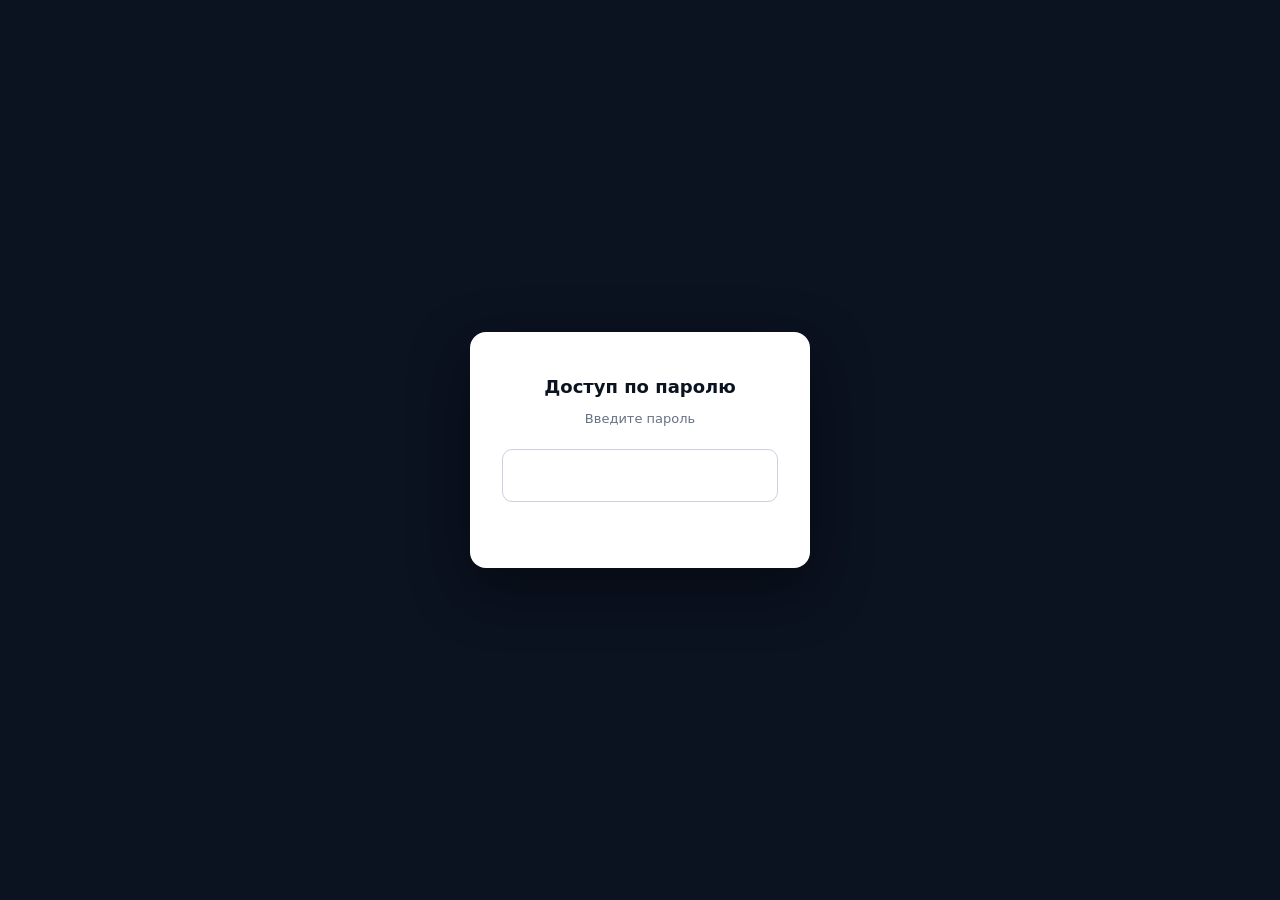
<file: cabinet/order.html>
<!DOCTYPE html>
<html lang="ru" data-theme="dark">
<head>
<script src="/gate.js"></script>
<meta charset="UTF-8">
<meta name="viewport" content="width=device-width, initial-scale=1.0"><link rel="icon" href="/favicon.svg" type="image/svg+xml"><link rel="icon" href="/favicon-32.png" sizes="32x32" type="image/png"><link rel="apple-touch-icon" href="/apple-touch-icon.png">
<title>Заказ — BIG4 кабинет</title>
<meta name="robots" content="noindex">
<link href="../_fonts/g_eb29608f25.css" rel="stylesheet">
<link rel="stylesheet" href="../assets/big4.css"><link rel="stylesheet" href="cabinet.css">
</head>
<body>
<div class="app">
  <aside class="side">
    <a class="logo" href="dashboard.html"><svg viewBox="0 0 40 40" fill="none"><path d="M20 2 L35 11 V29 L20 38 L5 29 V11 Z" stroke="var(--accent-2)" stroke-width="1.4"/><path d="M14 26 L18.5 30.5 L27 19" stroke="var(--accent)" stroke-width="2.4" stroke-linecap="round" stroke-linejoin="round"/></svg><span>BIG<span class="four">4</span></span></a>
    <nav>
      <a href="dashboard.html"><svg viewBox="0 0 24 24" fill="none" stroke="currentColor" stroke-width="2"><rect x="3" y="3" width="7" height="7" rx="1"/><rect x="14" y="3" width="7" height="7" rx="1"/><rect x="3" y="14" width="7" height="7" rx="1"/><rect x="14" y="14" width="7" height="7" rx="1"/></svg>Обзор</a>
      <a href="orders.html" class="active"><svg viewBox="0 0 24 24" fill="none" stroke="currentColor" stroke-width="2"><path d="M5 4h14v16H5z"/><path d="M9 9h6M9 13h6M9 17h3"/></svg>Мои заказы</a>
      <a href="new-order.html"><svg viewBox="0 0 24 24" fill="none" stroke="currentColor" stroke-width="2"><circle cx="12" cy="12" r="9"/><path d="M12 8v8M8 12h8" stroke-linecap="round"/></svg>Новый отчёт</a>
      <a href="referral.html"><svg viewBox="0 0 24 24" fill="none" stroke="currentColor" stroke-width="2"><circle cx="7" cy="9" r="3"/><circle cx="17" cy="15" r="3"/><path d="M9.5 10.5l5 3"/></svg>Реферальная программа</a>
      <a href="#" onclick="logout();return false"><svg viewBox="0 0 24 24" fill="none" stroke="currentColor" stroke-width="2"><path d="M14 4h4a2 2 0 012 2v12a2 2 0 01-2 2h-4"/><path d="M9 16l-4-4 4-4M5 12h11" stroke-linecap="round" stroke-linejoin="round"/></svg>Выйти</a>
      <a href="../index.html"><svg viewBox="0 0 24 24" fill="none" stroke="currentColor" stroke-width="2"><path d="M3 11l9-8 9 8"/><path d="M5 10v10h14V10"/></svg>На сайт</a>
    </nav>
    <div class="side-foot"><div class="who" id="who">—<small id="who-sub">—</small></div></div>
  </aside>

  <div class="main-col">
    <div class="topbar"><div><h1 id="o-id">Заказ</h1><div class="sub" id="o-title">—</div></div><a href="orders.html" class="btn ghost sm" data-i18n="o_back">← К заказам</a></div>
    <div class="content" id="content">
      <div class="panel"><p class="muted">Загрузка…</p></div>
    </div>
  </div>
</div>
<div class="switch"><button data-t="dark" class="on">Dark</button><button data-t="light">Light</button><button data-t="sepia">Sepia</button></div>
<script src="../assets/big4.js"></script>
<script src="api.js"></script>
<script src="../assets/countries.js"></script>
<script src="../assets/i18n-cabinet.js"></script>
<script src="cabinet-i18n.js"></script>
<script src="../assets/i18n.js"></script>
<script>
function T(k,d){return (window.BIG4I18N&&window.BIG4I18N.t(k))||d;}
function modTitle(code){return code==='publish'?T('mod_publish','Публикация'):T('svc_'+code+'_t',code);}
var MS_CLS={queued:"s-proc",processing:"s-proc",done:"s-ready",failed:"s-wait"};
function msLabel(s){return T('ms_'+s,s);}
var V_CLS={excellent:"ex",good:"gd",bad:"bd",fatal:"ft"};
function vLabel(v){return T('verdict_'+(V_CLS[v]||'gd'),v);}
var PROG={awaiting_payment:1,queued:2,processing:3,in_review:4,ready:5,published:6};
var STEP_KEYS=["st_request","st_pay","st_queue","st_proc","st_review","st_ready","st_pub"];
var STEP_DEF=["Заявка","Оплата","Очередь","Обработка","Проверка","Готов","Публикация"];
var orderId=new URLSearchParams(location.search).get('id');

(async function(){
  if(!requireAuth()) return;
  try{ var me=(await api.me()).user; document.getElementById('who').firstChild.textContent=me.name||me.email; document.getElementById('who-sub').textContent=(me.role||'client')+(me.referral_code?' · '+me.referral_code:''); }catch(e){ if(e.code==='unauthorized'){location.href='login.html';return;} }
  if(!orderId){ document.getElementById('content').innerHTML='<div class="panel"><p class="muted">Заказ не указан. <a href="orders.html" style="color:var(--accent)">К списку →</a></p></div>'; return; }
  await render();
})();

async function render(){
  var c=document.getElementById('content');
  var data;
  try{ data=await api.getOrder(orderId); }catch(e){ c.innerHTML='<div class="panel"><p class="muted">'+esc(e.message)+'</p></div>'; return; }
  var o=data.order, mods=data.modules||[], files=data.files||[];
  document.getElementById('o-id').textContent=(o.title? '': 'Заказ ')+ (shortId(o.id));
  document.getElementById('o-id').textContent=shortId(o.id);
  document.getElementById('o-title').textContent=o.title||'—';

  var report=null;
  if(['in_review','ready','published'].includes(o.status)){ try{ report=await api.getReport(orderId); }catch(_){} }

  var html='';
  // статус + степпер
  html+='<div class="panel reveal"><div class="ph"><h2>'+T('o_status','Статус заказа')+'</h2>'+statusBadge(o.status)+'</div>';
  if(o.status==='failed'){ html+='<p class="muted">'+T('o_failed','Обработка завершилась ошибкой. Поддержка уже уведомлена.')+'</p>'; }
  else if(o.status==='cancelled'){ html+='<p class="muted">'+T('o_cancelled','Заказ отменён.')+'</p>'; }
  else { html+='<div class="stepper">'+stepperHtml(o.status)+'</div>'; }
  if(report&&report.report&&report.report.overall_verdict){ var ovc=report.report.overall_verdict; html+='<p style="margin-top:14px">'+T('o_overall','Сквозной вердикт:')+' <span class="chip '+(V_CLS[ovc]||'gd')+'" style="padding:6px 12px;font-size:.66rem"><span class="pip"></span>'+esc(vLabel(ovc))+'</span></p>'; }
  if(o.status==='awaiting_payment'){ html+='<div style="margin-top:16px"><button class="btn" onclick="doPay()">'+T('o_pay','Оплатить')+' '+esc(o.price!=null?o.price+' '+T('d_unit','у.е.'):'')+' '+T('o_pay_sim','(имитация)')+'</button><p class="hint" style="margin-top:8px">'+T('o_pay_hint','До интеграции платёжного провайдера оплата имитируется и сразу ставит заказ в обработку.')+'</p></div>'; }
  html+='</div>';

  // модули
  html+='<div class="panel reveal"><h2>'+T('o_modules','Модули заказа')+'</h2><table class="tbl"><thead><tr><th>'+T('o_th_module','Модуль')+'</th><th>'+T('o_th_status','Статус')+'</th><th>'+T('o_th_verdict','Вердикт')+'</th></tr></thead><tbody>';
  var verdicts=(report&&report.report&&report.report.structure)?(JSON.parse(report.report.structure).modules||[]):[];
  mods.forEach(function(m){
    var cls=MS_CLS[m.status]||"s-draft";
    var mv=verdicts.find(function(x){return x.code===m.module_code;});
    var vchip='—';
    if(mv&&mv.verdict){ vchip='<span class="chip '+(V_CLS[mv.verdict]||'gd')+'" style="padding:5px 11px;font-size:.6rem"><span class="pip"></span>'+esc(vLabel(mv.verdict))+'</span>'; }
    html+='<tr><td>'+esc(modTitle(m.module_code))+'</td><td><span class="badge '+cls+'"><span class="d"></span>'+esc(msLabel(m.status))+'</span></td><td>'+vchip+'</td></tr>';
  });
  if(!mods.length) html+='<tr><td colspan="3" class="muted">'+T('o_modules_none','Модули не заданы')+'</td></tr>';
  html+='</tbody></table></div>';

  // находки / дорожная карта
  if(report&&report.findings&&report.findings.length){
    html+='<div class="panel reveal"><h2>'+T('o_findings','Находки и дорожная карта')+'</h2>';
    report.findings.forEach(function(f){
      var sev={low:'var(--ink-soft)',medium:'var(--v-good)',high:'var(--v-bad)',stopper:'var(--v-fatal)'}[f.severity]||'var(--ink-soft)';
      html+='<div style="padding:14px 0;border-bottom:1px solid var(--line)"><div style="display:flex;gap:10px;align-items:center"><span class="mono" style="color:'+sev+';font-size:.62rem">'+esc(T('sev_'+f.severity,(f.severity||'')).toUpperCase())+'</span><strong>'+esc(f.title)+'</strong></div>';
      if(f.evidence) html+='<p class="muted" style="margin:6px 0 0;font-size:.88rem">'+esc(f.evidence)+'</p>';
      if(f.recommendation) html+='<p style="margin:6px 0 0;font-size:.88rem">→ '+esc(f.recommendation)+'</p>';
      html+='</div>';
    });
    html+='</div>';
  }

  // файлы
  html+='<div class="panel reveal"><h2>'+T('o_materials','Материалы')+'</h2><div class="filelist">';
  if(files.length){ files.forEach(function(f){
    var scan=f.scan_status&&f.scan_status!=='n/a'?(' · '+({clean:T('o_clean','✓ чисто'),flagged:'⚠',high_risk:'⚠⚠'}[f.scan_status]||f.scan_status)):'';
    html+='<div class="f"><span><a href="#" onclick="dl(\''+f.id+'\',\''+esc(f.filename).replace(/'/g,"\\'")+'\');return false" style="color:var(--accent);text-decoration:none">'+esc(f.filename)+'</a></span><span class="sz">'+Math.max(1,Math.round((f.size||0)/1024))+' KB'+esc(scan)+'</span></div>';
  }); } else html+='<p class="muted">'+T('o_no_files','Файлы не приложены')+'</p>';
  html+='</div></div>';

  // готовые документы
  var r=report&&report.report;
  var ready=r&&r.html_key;
  html+='<div class="panel reveal"><div class="ph"><h2>'+T('o_docs','Готовые документы')+'</h2>'+(ready?'':'<span class="hint">'+T('o_docs_wait','появятся после заверения экспертом')+'</span>')+'</div>';
  if(ready){
    html+='<div class="dls">'+
      '<a class="dl" href="#" onclick="openDoc();return false"><span class="fmt">HTML</span> '+T('o_open','Открыть отчёт')+'</a>'+
      (r.docx_key?'<a class="dl" href="#" onclick="downloadDoc(\'docx\');return false"><span class="fmt">DOCX</span> '+T('o_word','Скачать Word')+'</a>':'')+
      '</div><p class="hint" style="margin-top:10px">'+T('o_pdf_hint','PDF — кнопкой «Печать / Сохранить PDF» в открытом отчёте.')+'</p>';
  } else {
    html+='<div class="dls"><span class="dl" style="opacity:.5"><span class="fmt">HTML</span> Отчёт</span><span class="dl" style="opacity:.5"><span class="fmt">DOCX</span> Word</span></div>';
  }
  html+='</div>';

  // публикация
  if(['ready','published'].includes(o.status)){
    html+='<div class="panel reveal"><h2>'+T('o_publish','Публикация отчёта')+'</h2>'+
      (o.status==='published'?'<p class="muted">'+T('o_published','Отчёт опубликован.')+'</p>':
      '<p class="muted" style="margin-bottom:14px">'+T('o_publish_intro','Опубликуйте отчёт на домене BIG4.')+'</p>'+
      '<div class="mods" style="grid-template-columns:1fr 1fr"><label class="mod"><input type="radio" name="pub" value="open"><div><div class="t">'+T('o_pub_open','Открытая страница')+'</div><div class="d">'+T('o_pub_open_d','Витрина проекта')+'</div></div></label>'+
      '<label class="mod sel"><input type="radio" name="pub" value="private" checked><div><div class="t">'+T('o_pub_priv','Под паролем (PIN)')+'</div><div class="d">'+T('o_pub_priv_d','Приватный доступ')+'</div></div></label></div>'+
      '<div class="field" id="pin-field" style="margin-top:14px"><label>'+T('o_pin','PIN-код')+'</label><input id="pin" type="text" placeholder="123456"></div>'+
      '<button class="btn" onclick="doPublish()">'+T('o_publish_btn','Опубликовать')+'</button>')+
      '</div>';
  }

  c.innerHTML=html;
  // показать reveal
  c.querySelectorAll('.reveal').forEach(function(el){el.classList.add('in');});
}

function stepperHtml(status){
  var p=PROG[status]; var out='';
  for(var i=0;i<STEP_KEYS.length;i++){ var cls=i<p?'done':(i===p?'cur':''); out+='<div class="st '+cls+'"><span class="dot"></span><div class="lbl">'+T(STEP_KEYS[i],STEP_DEF[i])+'</div></div>'; }
  return out;
}
function shortId(id){ return 'Заказ '+String(id).slice(-6).toUpperCase(); }
function apiBase(){ return (localStorage.getItem('big4-api')||'http://localhost:8787/api/v1').replace(/\/$/,''); }
async function fetchDoc(fmt){
  var res=await fetch(apiBase()+'/orders/'+orderId+'/document/'+fmt,{headers:{Authorization:'Bearer '+localStorage.getItem('big4-access')}});
  if(!res.ok){ toast(T('err_doc','Документ недоступен'),'error'); return null; }
  return await res.blob();
}
async function openDoc(){ var b=await fetchDoc('html'); if(!b)return; var u=URL.createObjectURL(b); window.open(u,'_blank'); }
async function downloadDoc(fmt){ var b=await fetchDoc(fmt); if(!b)return; var u=URL.createObjectURL(b); var a=document.createElement('a'); a.href=u; a.download='BIG4-'+String(orderId).slice(-6)+'.'+fmt; a.click(); URL.revokeObjectURL(u); }

async function doPay(){
  try{ await api.pay(orderId); toast(T('t_paid','Оплата принята, заказ в обработке')); await render(); }
  catch(e){ toast(e.message,'error'); }
}
async function doPublish(){
  var mode=(document.querySelector('input[name=pub]:checked')||{}).value||'private';
  var pin=(document.getElementById('pin')||{}).value;
  try{ var r=await api.publish(orderId,{mode:mode,pin:mode==='private'?pin:undefined,expires_in_days:30}); toast(T('t_pub_ok','Опубликовано:')+' '+r.url); await render(); }
  catch(e){ toast(e.message,'error'); }
}
async function dl(fileId,name){
  try{
    var base=(localStorage.getItem('big4-api')||'http://localhost:8787/api/v1').replace(/\/$/,'');
    var res=await fetch(base+'/files/'+fileId+'/download',{headers:{Authorization:'Bearer '+localStorage.getItem('big4-access')}});
    if(!res.ok){ toast(T('err_doc','Документ недоступен'),'error'); return; }
    var blob=await res.blob(); var u=URL.createObjectURL(blob);
    var a=document.createElement('a'); a.href=u; a.download=name||'file'; a.click(); URL.revokeObjectURL(u);
  }catch(e){ toast(T('err_download','Ошибка скачивания'),'error'); }
}
</script>
</body>
</html>
</file>
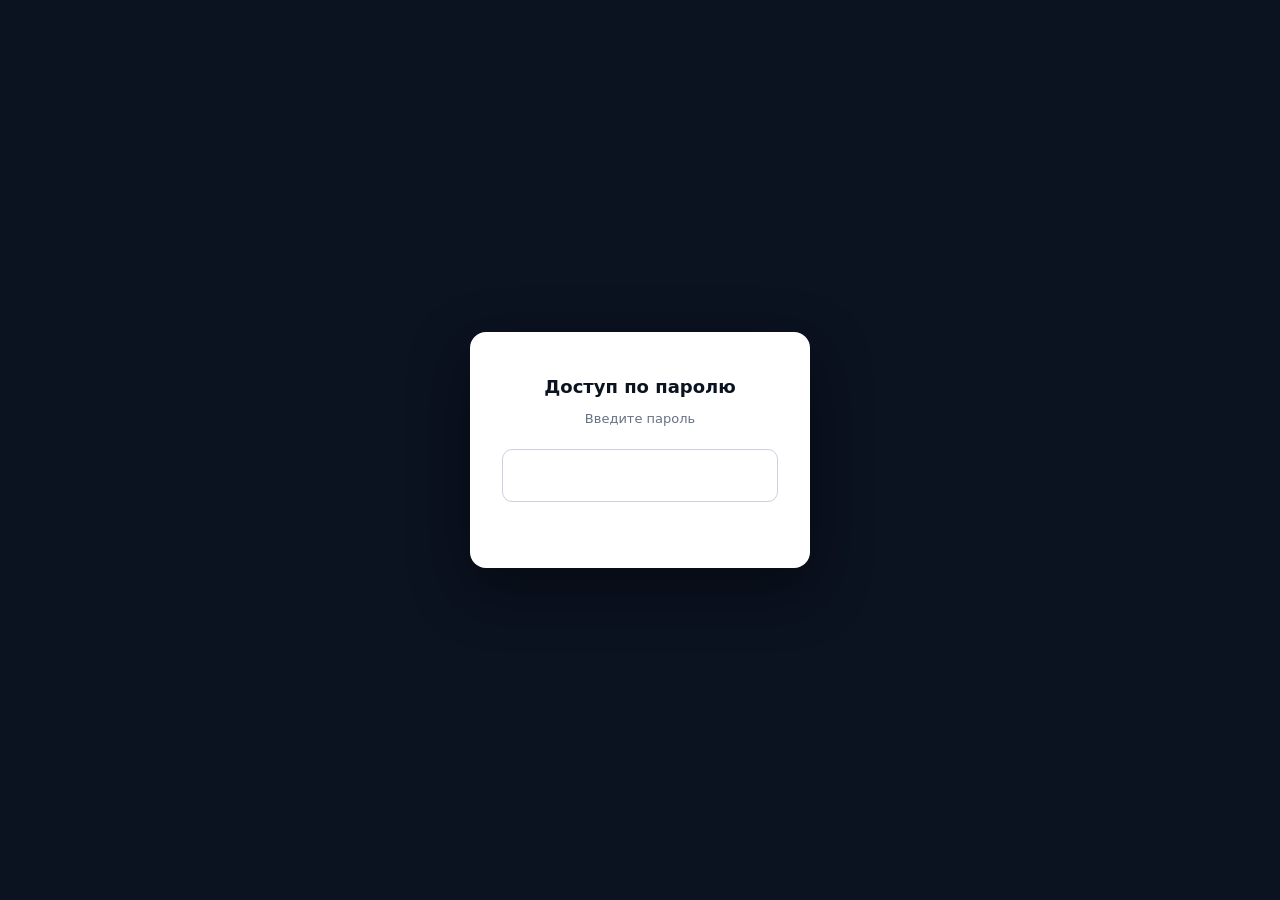
<file: cabinet/orders.html>
<!DOCTYPE html>
<html lang="ru" data-theme="dark">
<head>
<script src="/gate.js"></script>
<meta charset="UTF-8">
<meta name="viewport" content="width=device-width, initial-scale=1.0"><link rel="icon" href="/favicon.svg" type="image/svg+xml"><link rel="icon" href="/favicon-32.png" sizes="32x32" type="image/png"><link rel="apple-touch-icon" href="/apple-touch-icon.png">
<title>Мои заказы — BIG4 кабинет</title>
<meta name="robots" content="noindex">
<link href="../_fonts/g_eb29608f25.css" rel="stylesheet">
<link rel="stylesheet" href="../assets/big4.css"><link rel="stylesheet" href="cabinet.css">
</head>
<body>
<div class="app">
  <aside class="side">
    <a class="logo" href="dashboard.html"><svg viewBox="0 0 40 40" fill="none"><path d="M20 2 L35 11 V29 L20 38 L5 29 V11 Z" stroke="var(--accent-2)" stroke-width="1.4"/><path d="M14 26 L18.5 30.5 L27 19" stroke="var(--accent)" stroke-width="2.4" stroke-linecap="round" stroke-linejoin="round"/></svg><span>BIG<span class="four">4</span></span></a>
    <nav>
      <a href="dashboard.html"><svg viewBox="0 0 24 24" fill="none" stroke="currentColor" stroke-width="2"><rect x="3" y="3" width="7" height="7" rx="1"/><rect x="14" y="3" width="7" height="7" rx="1"/><rect x="3" y="14" width="7" height="7" rx="1"/><rect x="14" y="14" width="7" height="7" rx="1"/></svg>Обзор</a>
      <a href="orders.html" class="active"><svg viewBox="0 0 24 24" fill="none" stroke="currentColor" stroke-width="2"><path d="M5 4h14v16H5z"/><path d="M9 9h6M9 13h6M9 17h3"/></svg>Мои заказы</a>
      <a href="new-order.html"><svg viewBox="0 0 24 24" fill="none" stroke="currentColor" stroke-width="2"><circle cx="12" cy="12" r="9"/><path d="M12 8v8M8 12h8" stroke-linecap="round"/></svg>Новый отчёт</a>
      <a href="referral.html"><svg viewBox="0 0 24 24" fill="none" stroke="currentColor" stroke-width="2"><circle cx="7" cy="9" r="3"/><circle cx="17" cy="15" r="3"/><path d="M9.5 10.5l5 3"/></svg>Реферальная программа</a>
      <a href="#"><svg viewBox="0 0 24 24" fill="none" stroke="currentColor" stroke-width="2"><circle cx="12" cy="8" r="4"/><path d="M4 21c0-4 4-6 8-6s8 2 8 6"/></svg>Профиль</a>
      <a href="../index.html"><svg viewBox="0 0 24 24" fill="none" stroke="currentColor" stroke-width="2"><path d="M3 11l9-8 9 8"/><path d="M5 10v10h14V10"/></svg>На сайт</a>
    </nav>
    <div class="side-foot"><div class="who" id="who">—<small id="who-sub">—</small></div></div>
  </aside>

  <div class="main-col">
    <div class="topbar"><div><h1 data-i18n="cab_orders">Мои заказы</h1><div class="sub" id="count">—</div></div><a href="new-order.html" class="btn sm" data-cab-new>+ Новый отчёт</a></div>
    <div class="content">
      <div class="panel reveal">
        <table class="tbl">
          <thead><tr><th>№ / Название</th><th>Статус</th><th>Сумма</th><th>Создан</th></tr></thead>
          <tbody id="rows"><tr><td colspan="4" class="muted" style="padding:18px">Загрузка…</td></tr></tbody>
        </table>
      </div>
    </div>
  </div>
</div>
<div class="switch"><button data-t="dark" class="on">Dark</button><button data-t="light">Light</button><button data-t="sepia">Sepia</button></div>
<script src="../assets/big4.js"></script>
<script src="api.js"></script>
<script src="../assets/countries.js"></script>
<script src="../assets/i18n-cabinet.js"></script>
<script src="cabinet-i18n.js"></script>
<script src="../assets/i18n.js"></script>
<script>
(async function(){
  if(!requireAuth()) return;
  try{ var me=(await api.me()).user; document.getElementById('who').firstChild.textContent=me.name||me.email; document.getElementById('who-sub').textContent=(me.role||'client')+(me.referral_code?' · '+me.referral_code:''); }catch(e){ if(e.code==='unauthorized'){location.href='login.html';return;} }
  try{
    var items=(await api.listOrders()).items||[];
    document.getElementById('count').textContent = items.length + ' ' + ((window.BIG4I18N&&window.BIG4I18N.lang()==='ru') ? plural(items.length,['заказ','заказа','заказов']) : T('d_orders_word','orders'));
    var tb=document.getElementById('rows');
    tb.innerHTML = items.length ? items.map(function(o){
      var date=o.created_at?o.created_at.slice(0,10):'';
      var sum=(o.price!=null && o.status!=='draft')?(o.price+' '+T('d_unit','у.е.')):'—';
      var href = o.status==='draft' ? 'new-order.html' : ('order.html?id='+encodeURIComponent(o.id));
      return '<tr class="row" onclick="location=\''+href+'\'"><td>'+esc(o.title||o.id)+'</td><td>'+statusBadge(o.status)+'</td><td>'+esc(sum)+'</td><td>'+esc(date)+'</td></tr>';
    }).join('') : '<tr><td colspan="4" class="muted" style="padding:18px">'+T('d_no_orders','Пока нет заказов.')+' <a href="new-order.html" style="color:var(--accent)">'+T('d_create_first','Создать первый отчёт →')+'</a></td></tr>';
  }catch(e){ document.getElementById('rows').innerHTML='<tr><td colspan="4" class="muted" style="padding:18px">'+esc(e.message)+'</td></tr>'; }
})();
function plural(n,f){ n=Math.abs(n)%100; var n1=n%10; if(n>10&&n<20)return f[2]; if(n1>1&&n1<5)return f[1]; if(n1===1)return f[0]; return f[2]; }
function T(k,d){ return (window.BIG4I18N&&window.BIG4I18N.t(k))||d; }
</script>
</body>
</html>
</file>
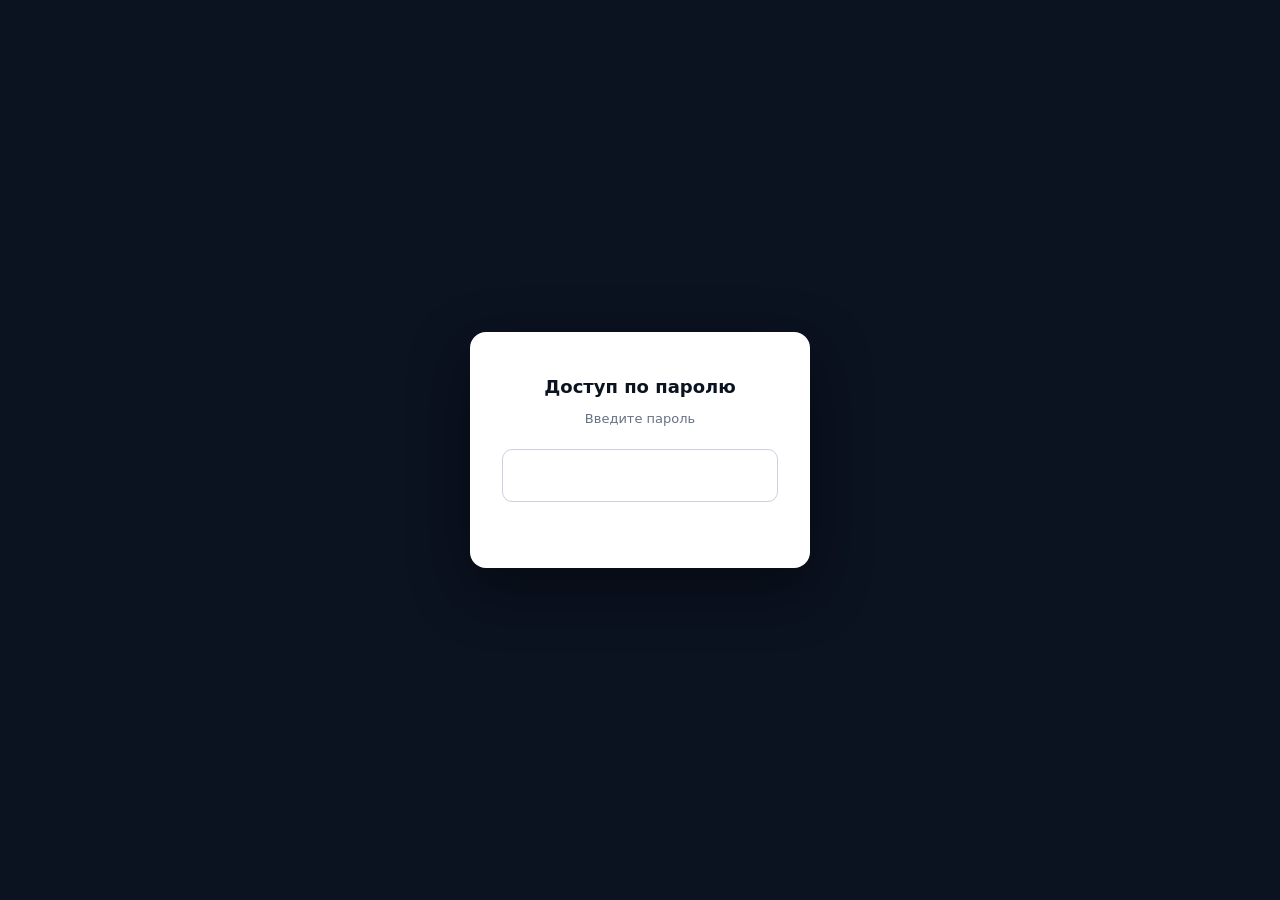
<file: cabinet/referral.html>
<!DOCTYPE html>
<html lang="ru" data-theme="dark">
<head>
<script src="/gate.js"></script>
<meta charset="UTF-8">
<meta name="viewport" content="width=device-width, initial-scale=1.0"><link rel="icon" href="/favicon.svg" type="image/svg+xml"><link rel="icon" href="/favicon-32.png" sizes="32x32" type="image/png"><link rel="apple-touch-icon" href="/apple-touch-icon.png">
<title>Реферальная программа — BIG4 кабинет</title>
<meta name="robots" content="noindex">
<link href="../_fonts/g_eb29608f25.css" rel="stylesheet">
<link rel="stylesheet" href="../assets/big4.css"><link rel="stylesheet" href="cabinet.css">
</head>
<body>
<div class="app">
  <aside class="side">
    <a class="logo" href="dashboard.html"><svg viewBox="0 0 40 40" fill="none"><path d="M20 2 L35 11 V29 L20 38 L5 29 V11 Z" stroke="var(--accent-2)" stroke-width="1.4"/><path d="M14 26 L18.5 30.5 L27 19" stroke="var(--accent)" stroke-width="2.4" stroke-linecap="round" stroke-linejoin="round"/></svg><span>BIG<span class="four">4</span></span></a>
    <nav>
      <a href="dashboard.html"><svg viewBox="0 0 24 24" fill="none" stroke="currentColor" stroke-width="2"><rect x="3" y="3" width="7" height="7" rx="1"/><rect x="14" y="3" width="7" height="7" rx="1"/><rect x="3" y="14" width="7" height="7" rx="1"/><rect x="14" y="14" width="7" height="7" rx="1"/></svg>Обзор</a>
      <a href="orders.html"><svg viewBox="0 0 24 24" fill="none" stroke="currentColor" stroke-width="2"><path d="M5 4h14v16H5z"/><path d="M9 9h6M9 13h6M9 17h3"/></svg>Мои заказы</a>
      <a href="new-order.html"><svg viewBox="0 0 24 24" fill="none" stroke="currentColor" stroke-width="2"><circle cx="12" cy="12" r="9"/><path d="M12 8v8M8 12h8" stroke-linecap="round"/></svg>Новый отчёт</a>
      <a href="referral.html" class="active"><svg viewBox="0 0 24 24" fill="none" stroke="currentColor" stroke-width="2"><circle cx="7" cy="9" r="3"/><circle cx="17" cy="15" r="3"/><path d="M9.5 10.5l5 3"/></svg>Реферальная программа</a>
      <a href="#"><svg viewBox="0 0 24 24" fill="none" stroke="currentColor" stroke-width="2"><circle cx="12" cy="8" r="4"/><path d="M4 21c0-4 4-6 8-6s8 2 8 6"/></svg>Профиль</a>
      <a href="../index.html"><svg viewBox="0 0 24 24" fill="none" stroke="currentColor" stroke-width="2"><path d="M3 11l9-8 9 8"/><path d="M5 10v10h14V10"/></svg>На сайт</a>
    </nav>
    <div class="side-foot"><div class="who" id="who">—<small id="who-sub">—</small></div></div>
  </aside>

  <div class="main-col">
    <div class="topbar"><div><h1 data-i18n="cab_referral">Реферальная программа</h1></div></div>
    <div class="content">

      <div class="stats">
        <div class="stat reveal"><div class="v" id="s-signup">—</div><div class="l" data-i18n="r_stat_invited">Приглашённых</div></div>
        <div class="stat reveal"><div class="v" id="s-paid">—</div><div class="l" data-i18n="r_stat_paid">Оплатили заказ</div></div>
        <div class="stat reveal"><div class="v" id="s-events">—</div><div class="l" data-i18n="r_stat_events">Событий</div></div>
        <div class="stat reveal"><div class="v" id="s-bonus">—</div><div class="l" data-i18n="r_stat_bonus">Бонусный баланс</div></div>
      </div>

      <div class="panel reveal">
        <h2 data-i18n="r_link_h">Ваша реферальная ссылка</h2>
        <p class="muted" style="margin-bottom:14px" data-i18n="r_link_sub">Поделитесь ссылкой с партнёром. Он получит приветственную скидку, вы — бонусы и растущий статус.</p>
        <div class="reflink">
          <code id="rl">https://big4.example/r/BIG4-7F3A</code>
          <button class="btn sm" onclick="cp()" data-i18n="r_copy">Скопировать</button>
        </div>
        <p class="hint" id="cpm" data-i18n="r_copied" style="margin-top:8px;visibility:hidden">Скопировано</p>
      </div>

      <div class="panel reveal">
        <h2 data-i18n="r_how">Как это работает</h2>
        <div class="mods three">
          <div class="mod" style="cursor:default"><div><div class="t" data-i18n="r_how1_t">Вам — за каждого</div><div class="d" data-i18n="r_how1_d">Накопительная скидка и бонусные кредиты за каждого приведённого клиента.</div></div></div>
          <div class="mod" style="cursor:default"><div><div class="t" data-i18n="r_how2_t">Партнёру — приветствие</div><div class="d" data-i18n="r_how2_d">Приглашённый получает скидку на первый сводный отчёт.</div></div></div>
          <div class="mod" style="cursor:default"><div><div class="t" data-i18n="r_how3_t">B2B-программа</div><div class="d" data-i18n="r_how3_d">Консультанты и брокеры получают процент или бонусные кредиты.</div></div></div>
        </div>
      </div>

      <div class="panel reveal">
        <h2 data-i18n="r_history">История начислений</h2>
        <table class="tbl">
          <thead><tr><th data-i18n="r_th_event">Событие</th><th data-i18n="r_th_reward">Начисление</th><th data-i18n="r_th_date">Дата</th></tr></thead>
          <tbody id="events"><tr><td colspan="3" class="muted" style="padding:18px" data-i18n="cab_loading">Загрузка…</td></tr></tbody>
        </table>
      </div>

      <div class="notice reveal" data-i18n="r_notice">Бонусы можно направить на оплату ваших отчётов. Условия начислений — в разделе «Реферальная программа» на сайте.</div>

    </div>
  </div>
</div>
<div class="switch"><button data-t="dark" class="on">Dark</button><button data-t="light">Light</button><button data-t="sepia">Sepia</button></div>
<script src="../assets/big4.js"></script>
<script src="api.js"></script>
<script src="../assets/countries.js"></script>
<script src="../assets/i18n-cabinet.js"></script>
<script src="cabinet-i18n.js"></script>
<script src="../assets/i18n.js"></script>
<script>
function cp(){var t=document.getElementById('rl').textContent;
  if(navigator.clipboard){navigator.clipboard.writeText(t);}
  var m=document.getElementById('cpm');m.style.visibility='visible';setTimeout(function(){m.style.visibility='hidden';},1600);}
(async function(){
  if(!requireAuth()) return;
  try{ var me=(await api.me()).user; document.getElementById('who').firstChild.textContent=me.name||me.email; document.getElementById('who-sub').textContent=(me.role||'client')+(me.referral_code?' · '+me.referral_code:''); }catch(e){ if(e.code==='unauthorized'){location.href='login.html';return;} }
  try{
    var r=await api.referral();
    if(r.link) document.getElementById('rl').textContent=r.link;
    else if(r.code) document.getElementById('rl').textContent=location.origin+'/r/'+r.code;
    var ev=r.events||[];
    document.getElementById('s-signup').textContent=ev.filter(function(x){return x.event==='signup';}).length;
    document.getElementById('s-paid').textContent=ev.filter(function(x){return x.event==='first_paid_order';}).length;
    document.getElementById('s-events').textContent=ev.length;
    document.getElementById('s-bonus').textContent=new Intl.NumberFormat('ru-RU').format(r.bonus_balance||0)+' ₽';
    var tb=document.getElementById('events');
    var T=function(k,d){return (window.BIG4I18N&&window.BIG4I18N.t(k))||d;};
    var label={signup:T('r_ev_signup','Регистрация по ссылке'),first_paid_order:T('r_ev_paid','Оплата первого заказа')};
    tb.innerHTML= ev.length ? ev.map(function(x){
      var rew=x.reward?'<span style="color:var(--v-excellent)">+'+new Intl.NumberFormat('ru-RU').format(x.reward)+' ₽</span>':'<span class="muted">'+T('r_bonus_pending','бонус при оплате')+'</span>';
      return '<tr><td>'+esc(label[x.event]||x.event)+'</td><td>'+rew+'</td><td>'+esc((x.created_at||'').slice(0,10))+'</td></tr>';
    }).join('') : '<tr><td colspan="3" class="muted" style="padding:18px">'+T('r_empty','Пока нет приглашённых. Поделитесь ссылкой выше.')+'</td></tr>';
  }catch(e){ document.getElementById('events').innerHTML='<tr><td colspan="3" class="muted" style="padding:18px">'+esc(e.message)+'</td></tr>'; }
})();
</script>
</body>
</html>
</file>
<file: _fonts/g_a1e20d33a7.css>
/* cyrillic-ext */
@font-face {
  font-family: 'IBM Plex Mono';
  font-style: normal;
  font-weight: 400;
  font-display: swap;
  src: url(-F63fjptAgt5VM-kVkqdyU8n1iIq129k.woff2) format('woff2');
  unicode-range: U+0460-052F, U+1C80-1C8A, U+20B4, U+2DE0-2DFF, U+A640-A69F, U+FE2E-FE2F;
}
/* cyrillic */
@font-face {
  font-family: 'IBM Plex Mono';
  font-style: normal;
  font-weight: 400;
  font-display: swap;
  src: url(-F63fjptAgt5VM-kVkqdyU8n1isq129k.woff2) format('woff2');
  unicode-range: U+0301, U+0400-045F, U+0490-0491, U+04B0-04B1, U+2116;
}
/* vietnamese */
@font-face {
  font-family: 'IBM Plex Mono';
  font-style: normal;
  font-weight: 400;
  font-display: swap;
  src: url(-F63fjptAgt5VM-kVkqdyU8n1iAq129k.woff2) format('woff2');
  unicode-range: U+0102-0103, U+0110-0111, U+0128-0129, U+0168-0169, U+01A0-01A1, U+01AF-01B0, U+0300-0301, U+0303-0304, U+0308-0309, U+0323, U+0329, U+1EA0-1EF9, U+20AB;
}
/* latin-ext */
@font-face {
  font-family: 'IBM Plex Mono';
  font-style: normal;
  font-weight: 400;
  font-display: swap;
  src: url(-F63fjptAgt5VM-kVkqdyU8n1iEq129k.woff2) format('woff2');
  unicode-range: U+0100-02BA, U+02BD-02C5, U+02C7-02CC, U+02CE-02D7, U+02DD-02FF, U+0304, U+0308, U+0329, U+1D00-1DBF, U+1E00-1E9F, U+1EF2-1EFF, U+2020, U+20A0-20AB, U+20AD-20C0, U+2113, U+2C60-2C7F, U+A720-A7FF;
}
/* latin */
@font-face {
  font-family: 'IBM Plex Mono';
  font-style: normal;
  font-weight: 400;
  font-display: swap;
  src: url(-F63fjptAgt5VM-kVkqdyU8n1i8q1w.woff2) format('woff2');
  unicode-range: U+0000-00FF, U+0131, U+0152-0153, U+02BB-02BC, U+02C6, U+02DA, U+02DC, U+0304, U+0308, U+0329, U+2000-206F, U+20AC, U+2122, U+2191, U+2193, U+2212, U+2215, U+FEFF, U+FFFD;
}
/* cyrillic-ext */
@font-face {
  font-family: 'IBM Plex Mono';
  font-style: normal;
  font-weight: 500;
  font-display: swap;
  src: url(-F6qfjptAgt5VM-kVkqdyU8n3twJwl1FgtIU.woff2) format('woff2');
  unicode-range: U+0460-052F, U+1C80-1C8A, U+20B4, U+2DE0-2DFF, U+A640-A69F, U+FE2E-FE2F;
}
/* cyrillic */
@font-face {
  font-family: 'IBM Plex Mono';
  font-style: normal;
  font-weight: 500;
  font-display: swap;
  src: url(-F6qfjptAgt5VM-kVkqdyU8n3twJwlRFgtIU.woff2) format('woff2');
  unicode-range: U+0301, U+0400-045F, U+0490-0491, U+04B0-04B1, U+2116;
}
/* vietnamese */
@font-face {
  font-family: 'IBM Plex Mono';
  font-style: normal;
  font-weight: 500;
  font-display: swap;
  src: url(-F6qfjptAgt5VM-kVkqdyU8n3twJwl9FgtIU.woff2) format('woff2');
  unicode-range: U+0102-0103, U+0110-0111, U+0128-0129, U+0168-0169, U+01A0-01A1, U+01AF-01B0, U+0300-0301, U+0303-0304, U+0308-0309, U+0323, U+0329, U+1EA0-1EF9, U+20AB;
}
/* latin-ext */
@font-face {
  font-family: 'IBM Plex Mono';
  font-style: normal;
  font-weight: 500;
  font-display: swap;
  src: url(-F6qfjptAgt5VM-kVkqdyU8n3twJwl5FgtIU.woff2) format('woff2');
  unicode-range: U+0100-02BA, U+02BD-02C5, U+02C7-02CC, U+02CE-02D7, U+02DD-02FF, U+0304, U+0308, U+0329, U+1D00-1DBF, U+1E00-1E9F, U+1EF2-1EFF, U+2020, U+20A0-20AB, U+20AD-20C0, U+2113, U+2C60-2C7F, U+A720-A7FF;
}
/* latin */
@font-face {
  font-family: 'IBM Plex Mono';
  font-style: normal;
  font-weight: 500;
  font-display: swap;
  src: url(-F6qfjptAgt5VM-kVkqdyU8n3twJwlBFgg.woff2) format('woff2');
  unicode-range: U+0000-00FF, U+0131, U+0152-0153, U+02BB-02BC, U+02C6, U+02DA, U+02DC, U+0304, U+0308, U+0329, U+2000-206F, U+20AC, U+2122, U+2191, U+2193, U+2212, U+2215, U+FEFF, U+FFFD;
}
/* cyrillic-ext */
@font-face {
  font-family: 'IBM Plex Mono';
  font-style: normal;
  font-weight: 600;
  font-display: swap;
  src: url(-F6qfjptAgt5VM-kVkqdyU8n3vAOwl1FgtIU.woff2) format('woff2');
  unicode-range: U+0460-052F, U+1C80-1C8A, U+20B4, U+2DE0-2DFF, U+A640-A69F, U+FE2E-FE2F;
}
/* cyrillic */
@font-face {
  font-family: 'IBM Plex Mono';
  font-style: normal;
  font-weight: 600;
  font-display: swap;
  src: url(-F6qfjptAgt5VM-kVkqdyU8n3vAOwlRFgtIU.woff2) format('woff2');
  unicode-range: U+0301, U+0400-045F, U+0490-0491, U+04B0-04B1, U+2116;
}
/* vietnamese */
@font-face {
  font-family: 'IBM Plex Mono';
  font-style: normal;
  font-weight: 600;
  font-display: swap;
  src: url(-F6qfjptAgt5VM-kVkqdyU8n3vAOwl9FgtIU.woff2) format('woff2');
  unicode-range: U+0102-0103, U+0110-0111, U+0128-0129, U+0168-0169, U+01A0-01A1, U+01AF-01B0, U+0300-0301, U+0303-0304, U+0308-0309, U+0323, U+0329, U+1EA0-1EF9, U+20AB;
}
/* latin-ext */
@font-face {
  font-family: 'IBM Plex Mono';
  font-style: normal;
  font-weight: 600;
  font-display: swap;
  src: url(-F6qfjptAgt5VM-kVkqdyU8n3vAOwl5FgtIU.woff2) format('woff2');
  unicode-range: U+0100-02BA, U+02BD-02C5, U+02C7-02CC, U+02CE-02D7, U+02DD-02FF, U+0304, U+0308, U+0329, U+1D00-1DBF, U+1E00-1E9F, U+1EF2-1EFF, U+2020, U+20A0-20AB, U+20AD-20C0, U+2113, U+2C60-2C7F, U+A720-A7FF;
}
/* latin */
@font-face {
  font-family: 'IBM Plex Mono';
  font-style: normal;
  font-weight: 600;
  font-display: swap;
  src: url(-F6qfjptAgt5VM-kVkqdyU8n3vAOwlBFgg.woff2) format('woff2');
  unicode-range: U+0000-00FF, U+0131, U+0152-0153, U+02BB-02BC, U+02C6, U+02DA, U+02DC, U+0304, U+0308, U+0329, U+2000-206F, U+20AC, U+2122, U+2191, U+2193, U+2212, U+2215, U+FEFF, U+FFFD;
}
/* cyrillic-ext */
@font-face {
  font-family: 'Manrope';
  font-style: normal;
  font-weight: 400;
  font-display: swap;
  src: url(xn7gYHE41ni1AdIRggqxSuXd.woff2) format('woff2');
  unicode-range: U+0460-052F, U+1C80-1C8A, U+20B4, U+2DE0-2DFF, U+A640-A69F, U+FE2E-FE2F;
}
/* cyrillic */
@font-face {
  font-family: 'Manrope';
  font-style: normal;
  font-weight: 400;
  font-display: swap;
  src: url(xn7gYHE41ni1AdIRggOxSuXd.woff2) format('woff2');
  unicode-range: U+0301, U+0400-045F, U+0490-0491, U+04B0-04B1, U+2116;
}
/* greek */
@font-face {
  font-family: 'Manrope';
  font-style: normal;
  font-weight: 400;
  font-display: swap;
  src: url(xn7gYHE41ni1AdIRggSxSuXd.woff2) format('woff2');
  unicode-range: U+0370-0377, U+037A-037F, U+0384-038A, U+038C, U+038E-03A1, U+03A3-03FF;
}
/* vietnamese */
@font-face {
  font-family: 'Manrope';
  font-style: normal;
  font-weight: 400;
  font-display: swap;
  src: url(xn7gYHE41ni1AdIRggixSuXd.woff2) format('woff2');
  unicode-range: U+0102-0103, U+0110-0111, U+0128-0129, U+0168-0169, U+01A0-01A1, U+01AF-01B0, U+0300-0301, U+0303-0304, U+0308-0309, U+0323, U+0329, U+1EA0-1EF9, U+20AB;
}
/* latin-ext */
@font-face {
  font-family: 'Manrope';
  font-style: normal;
  font-weight: 400;
  font-display: swap;
  src: url(xn7gYHE41ni1AdIRggmxSuXd.woff2) format('woff2');
  unicode-range: U+0100-02BA, U+02BD-02C5, U+02C7-02CC, U+02CE-02D7, U+02DD-02FF, U+0304, U+0308, U+0329, U+1D00-1DBF, U+1E00-1E9F, U+1EF2-1EFF, U+2020, U+20A0-20AB, U+20AD-20C0, U+2113, U+2C60-2C7F, U+A720-A7FF;
}
/* latin */
@font-face {
  font-family: 'Manrope';
  font-style: normal;
  font-weight: 400;
  font-display: swap;
  src: url(xn7gYHE41ni1AdIRggexSg.woff2) format('woff2');
  unicode-range: U+0000-00FF, U+0131, U+0152-0153, U+02BB-02BC, U+02C6, U+02DA, U+02DC, U+0304, U+0308, U+0329, U+2000-206F, U+20AC, U+2122, U+2191, U+2193, U+2212, U+2215, U+FEFF, U+FFFD;
}
/* cyrillic-ext */
@font-face {
  font-family: 'Manrope';
  font-style: normal;
  font-weight: 500;
  font-display: swap;
  src: url(xn7gYHE41ni1AdIRggqxSuXd.woff2) format('woff2');
  unicode-range: U+0460-052F, U+1C80-1C8A, U+20B4, U+2DE0-2DFF, U+A640-A69F, U+FE2E-FE2F;
}
/* cyrillic */
@font-face {
  font-family: 'Manrope';
  font-style: normal;
  font-weight: 500;
  font-display: swap;
  src: url(xn7gYHE41ni1AdIRggOxSuXd.woff2) format('woff2');
  unicode-range: U+0301, U+0400-045F, U+0490-0491, U+04B0-04B1, U+2116;
}
/* greek */
@font-face {
  font-family: 'Manrope';
  font-style: normal;
  font-weight: 500;
  font-display: swap;
  src: url(xn7gYHE41ni1AdIRggSxSuXd.woff2) format('woff2');
  unicode-range: U+0370-0377, U+037A-037F, U+0384-038A, U+038C, U+038E-03A1, U+03A3-03FF;
}
/* vietnamese */
@font-face {
  font-family: 'Manrope';
  font-style: normal;
  font-weight: 500;
  font-display: swap;
  src: url(xn7gYHE41ni1AdIRggixSuXd.woff2) format('woff2');
  unicode-range: U+0102-0103, U+0110-0111, U+0128-0129, U+0168-0169, U+01A0-01A1, U+01AF-01B0, U+0300-0301, U+0303-0304, U+0308-0309, U+0323, U+0329, U+1EA0-1EF9, U+20AB;
}
/* latin-ext */
@font-face {
  font-family: 'Manrope';
  font-style: normal;
  font-weight: 500;
  font-display: swap;
  src: url(xn7gYHE41ni1AdIRggmxSuXd.woff2) format('woff2');
  unicode-range: U+0100-02BA, U+02BD-02C5, U+02C7-02CC, U+02CE-02D7, U+02DD-02FF, U+0304, U+0308, U+0329, U+1D00-1DBF, U+1E00-1E9F, U+1EF2-1EFF, U+2020, U+20A0-20AB, U+20AD-20C0, U+2113, U+2C60-2C7F, U+A720-A7FF;
}
/* latin */
@font-face {
  font-family: 'Manrope';
  font-style: normal;
  font-weight: 500;
  font-display: swap;
  src: url(xn7gYHE41ni1AdIRggexSg.woff2) format('woff2');
  unicode-range: U+0000-00FF, U+0131, U+0152-0153, U+02BB-02BC, U+02C6, U+02DA, U+02DC, U+0304, U+0308, U+0329, U+2000-206F, U+20AC, U+2122, U+2191, U+2193, U+2212, U+2215, U+FEFF, U+FFFD;
}
/* cyrillic-ext */
@font-face {
  font-family: 'Manrope';
  font-style: normal;
  font-weight: 600;
  font-display: swap;
  src: url(xn7gYHE41ni1AdIRggqxSuXd.woff2) format('woff2');
  unicode-range: U+0460-052F, U+1C80-1C8A, U+20B4, U+2DE0-2DFF, U+A640-A69F, U+FE2E-FE2F;
}
/* cyrillic */
@font-face {
  font-family: 'Manrope';
  font-style: normal;
  font-weight: 600;
  font-display: swap;
  src: url(xn7gYHE41ni1AdIRggOxSuXd.woff2) format('woff2');
  unicode-range: U+0301, U+0400-045F, U+0490-0491, U+04B0-04B1, U+2116;
}
/* greek */
@font-face {
  font-family: 'Manrope';
  font-style: normal;
  font-weight: 600;
  font-display: swap;
  src: url(xn7gYHE41ni1AdIRggSxSuXd.woff2) format('woff2');
  unicode-range: U+0370-0377, U+037A-037F, U+0384-038A, U+038C, U+038E-03A1, U+03A3-03FF;
}
/* vietnamese */
@font-face {
  font-family: 'Manrope';
  font-style: normal;
  font-weight: 600;
  font-display: swap;
  src: url(xn7gYHE41ni1AdIRggixSuXd.woff2) format('woff2');
  unicode-range: U+0102-0103, U+0110-0111, U+0128-0129, U+0168-0169, U+01A0-01A1, U+01AF-01B0, U+0300-0301, U+0303-0304, U+0308-0309, U+0323, U+0329, U+1EA0-1EF9, U+20AB;
}
/* latin-ext */
@font-face {
  font-family: 'Manrope';
  font-style: normal;
  font-weight: 600;
  font-display: swap;
  src: url(xn7gYHE41ni1AdIRggmxSuXd.woff2) format('woff2');
  unicode-range: U+0100-02BA, U+02BD-02C5, U+02C7-02CC, U+02CE-02D7, U+02DD-02FF, U+0304, U+0308, U+0329, U+1D00-1DBF, U+1E00-1E9F, U+1EF2-1EFF, U+2020, U+20A0-20AB, U+20AD-20C0, U+2113, U+2C60-2C7F, U+A720-A7FF;
}
/* latin */
@font-face {
  font-family: 'Manrope';
  font-style: normal;
  font-weight: 600;
  font-display: swap;
  src: url(xn7gYHE41ni1AdIRggexSg.woff2) format('woff2');
  unicode-range: U+0000-00FF, U+0131, U+0152-0153, U+02BB-02BC, U+02C6, U+02DA, U+02DC, U+0304, U+0308, U+0329, U+2000-206F, U+20AC, U+2122, U+2191, U+2193, U+2212, U+2215, U+FEFF, U+FFFD;
}
/* cyrillic-ext */
@font-face {
  font-family: 'Manrope';
  font-style: normal;
  font-weight: 700;
  font-display: swap;
  src: url(xn7gYHE41ni1AdIRggqxSuXd.woff2) format('woff2');
  unicode-range: U+0460-052F, U+1C80-1C8A, U+20B4, U+2DE0-2DFF, U+A640-A69F, U+FE2E-FE2F;
}
/* cyrillic */
@font-face {
  font-family: 'Manrope';
  font-style: normal;
  font-weight: 700;
  font-display: swap;
  src: url(xn7gYHE41ni1AdIRggOxSuXd.woff2) format('woff2');
  unicode-range: U+0301, U+0400-045F, U+0490-0491, U+04B0-04B1, U+2116;
}
/* greek */
@font-face {
  font-family: 'Manrope';
  font-style: normal;
  font-weight: 700;
  font-display: swap;
  src: url(xn7gYHE41ni1AdIRggSxSuXd.woff2) format('woff2');
  unicode-range: U+0370-0377, U+037A-037F, U+0384-038A, U+038C, U+038E-03A1, U+03A3-03FF;
}
/* vietnamese */
@font-face {
  font-family: 'Manrope';
  font-style: normal;
  font-weight: 700;
  font-display: swap;
  src: url(xn7gYHE41ni1AdIRggixSuXd.woff2) format('woff2');
  unicode-range: U+0102-0103, U+0110-0111, U+0128-0129, U+0168-0169, U+01A0-01A1, U+01AF-01B0, U+0300-0301, U+0303-0304, U+0308-0309, U+0323, U+0329, U+1EA0-1EF9, U+20AB;
}
/* latin-ext */
@font-face {
  font-family: 'Manrope';
  font-style: normal;
  font-weight: 700;
  font-display: swap;
  src: url(xn7gYHE41ni1AdIRggmxSuXd.woff2) format('woff2');
  unicode-range: U+0100-02BA, U+02BD-02C5, U+02C7-02CC, U+02CE-02D7, U+02DD-02FF, U+0304, U+0308, U+0329, U+1D00-1DBF, U+1E00-1E9F, U+1EF2-1EFF, U+2020, U+20A0-20AB, U+20AD-20C0, U+2113, U+2C60-2C7F, U+A720-A7FF;
}
/* latin */
@font-face {
  font-family: 'Manrope';
  font-style: normal;
  font-weight: 700;
  font-display: swap;
  src: url(xn7gYHE41ni1AdIRggexSg.woff2) format('woff2');
  unicode-range: U+0000-00FF, U+0131, U+0152-0153, U+02BB-02BC, U+02C6, U+02DA, U+02DC, U+0304, U+0308, U+0329, U+2000-206F, U+20AC, U+2122, U+2191, U+2193, U+2212, U+2215, U+FEFF, U+FFFD;
}
/* cyrillic-ext */
@font-face {
  font-family: 'Manrope';
  font-style: normal;
  font-weight: 800;
  font-display: swap;
  src: url(xn7gYHE41ni1AdIRggqxSuXd.woff2) format('woff2');
  unicode-range: U+0460-052F, U+1C80-1C8A, U+20B4, U+2DE0-2DFF, U+A640-A69F, U+FE2E-FE2F;
}
/* cyrillic */
@font-face {
  font-family: 'Manrope';
  font-style: normal;
  font-weight: 800;
  font-display: swap;
  src: url(xn7gYHE41ni1AdIRggOxSuXd.woff2) format('woff2');
  unicode-range: U+0301, U+0400-045F, U+0490-0491, U+04B0-04B1, U+2116;
}
/* greek */
@font-face {
  font-family: 'Manrope';
  font-style: normal;
  font-weight: 800;
  font-display: swap;
  src: url(xn7gYHE41ni1AdIRggSxSuXd.woff2) format('woff2');
  unicode-range: U+0370-0377, U+037A-037F, U+0384-038A, U+038C, U+038E-03A1, U+03A3-03FF;
}
/* vietnamese */
@font-face {
  font-family: 'Manrope';
  font-style: normal;
  font-weight: 800;
  font-display: swap;
  src: url(xn7gYHE41ni1AdIRggixSuXd.woff2) format('woff2');
  unicode-range: U+0102-0103, U+0110-0111, U+0128-0129, U+0168-0169, U+01A0-01A1, U+01AF-01B0, U+0300-0301, U+0303-0304, U+0308-0309, U+0323, U+0329, U+1EA0-1EF9, U+20AB;
}
/* latin-ext */
@font-face {
  font-family: 'Manrope';
  font-style: normal;
  font-weight: 800;
  font-display: swap;
  src: url(xn7gYHE41ni1AdIRggmxSuXd.woff2) format('woff2');
  unicode-range: U+0100-02BA, U+02BD-02C5, U+02C7-02CC, U+02CE-02D7, U+02DD-02FF, U+0304, U+0308, U+0329, U+1D00-1DBF, U+1E00-1E9F, U+1EF2-1EFF, U+2020, U+20A0-20AB, U+20AD-20C0, U+2113, U+2C60-2C7F, U+A720-A7FF;
}
/* latin */
@font-face {
  font-family: 'Manrope';
  font-style: normal;
  font-weight: 800;
  font-display: swap;
  src: url(xn7gYHE41ni1AdIRggexSg.woff2) format('woff2');
  unicode-range: U+0000-00FF, U+0131, U+0152-0153, U+02BB-02BC, U+02C6, U+02DA, U+02DC, U+0304, U+0308, U+0329, U+2000-206F, U+20AC, U+2122, U+2191, U+2193, U+2212, U+2215, U+FEFF, U+FFFD;
}
/* arabic */
@font-face {
  font-family: 'Noto Naskh Arabic';
  font-style: normal;
  font-weight: 400;
  font-display: swap;
  src: url(RrQKbpV-9Dd1b1OAGA6M9PkyDuVBeN2DHV20Lg.woff2) format('woff2');
  unicode-range: U+0600-06FF, U+0750-077F, U+0870-088E, U+0890-0891, U+0897-08E1, U+08E3-08FF, U+200C-200E, U+2010-2011, U+204F, U+2E41, U+FB50-FDFF, U+FE70-FE74, U+FE76-FEFC, U+102E0-102FB, U+10E60-10E7E, U+10EC2-10EC4, U+10EFC-10EFF, U+1EE00-1EE03, U+1EE05-1EE1F, U+1EE21-1EE22, U+1EE24, U+1EE27, U+1EE29-1EE32, U+1EE34-1EE37, U+1EE39, U+1EE3B, U+1EE42, U+1EE47, U+1EE49, U+1EE4B, U+1EE4D-1EE4F, U+1EE51-1EE52, U+1EE54, U+1EE57, U+1EE59, U+1EE5B, U+1EE5D, U+1EE5F, U+1EE61-1EE62, U+1EE64, U+1EE67-1EE6A, U+1EE6C-1EE72, U+1EE74-1EE77, U+1EE79-1EE7C, U+1EE7E, U+1EE80-1EE89, U+1EE8B-1EE9B, U+1EEA1-1EEA3, U+1EEA5-1EEA9, U+1EEAB-1EEBB, U+1EEF0-1EEF1;
}
/* math */
@font-face {
  font-family: 'Noto Naskh Arabic';
  font-style: normal;
  font-weight: 400;
  font-display: swap;
  src: url(RrQKbpV-9Dd1b1OAGA6M9PkyDuVBeN36HV20Lg.woff2) format('woff2');
  unicode-range: U+0302-0303, U+0305, U+0307-0308, U+0310, U+0312, U+0315, U+031A, U+0326-0327, U+032C, U+032F-0330, U+0332-0333, U+0338, U+033A, U+0346, U+034D, U+0391-03A1, U+03A3-03A9, U+03B1-03C9, U+03D1, U+03D5-03D6, U+03F0-03F1, U+03F4-03F5, U+2016-2017, U+2034-2038, U+203C, U+2040, U+2043, U+2047, U+2050, U+2057, U+205F, U+2070-2071, U+2074-208E, U+2090-209C, U+20D0-20DC, U+20E1, U+20E5-20EF, U+2100-2112, U+2114-2115, U+2117-2121, U+2123-214F, U+2190, U+2192, U+2194-21AE, U+21B0-21E5, U+21F1-21F2, U+21F4-2211, U+2213-2214, U+2216-22FF, U+2308-230B, U+2310, U+2319, U+231C-2321, U+2336-237A, U+237C, U+2395, U+239B-23B7, U+23D0, U+23DC-23E1, U+2474-2475, U+25AF, U+25B3, U+25B7, U+25BD, U+25C1, U+25CA, U+25CC, U+25FB, U+266D-266F, U+27C0-27FF, U+2900-2AFF, U+2B0E-2B11, U+2B30-2B4C, U+2BFE, U+3030, U+FF5B, U+FF5D, U+1D400-1D7FF, U+1EE00-1EEFF;
}
/* symbols */
@font-face {
  font-family: 'Noto Naskh Arabic';
  font-style: normal;
  font-weight: 400;
  font-display: swap;
  src: url(RrQKbpV-9Dd1b1OAGA6M9PkyDuVBeN3oHV20Lg.woff2) format('woff2');
  unicode-range: U+0001-000C, U+000E-001F, U+007F-009F, U+20DD-20E0, U+20E2-20E4, U+2150-218F, U+2190, U+2192, U+2194-2199, U+21AF, U+21E6-21F0, U+21F3, U+2218-2219, U+2299, U+22C4-22C6, U+2300-243F, U+2440-244A, U+2460-24FF, U+25A0-27BF, U+2800-28FF, U+2921-2922, U+2981, U+29BF, U+29EB, U+2B00-2BFF, U+4DC0-4DFF, U+FFF9-FFFB, U+10140-1018E, U+10190-1019C, U+101A0, U+101D0-101FD, U+102E0-102FB, U+10E60-10E7E, U+1D2C0-1D2D3, U+1D2E0-1D37F, U+1F000-1F0FF, U+1F100-1F1AD, U+1F1E6-1F1FF, U+1F30D-1F30F, U+1F315, U+1F31C, U+1F31E, U+1F320-1F32C, U+1F336, U+1F378, U+1F37D, U+1F382, U+1F393-1F39F, U+1F3A7-1F3A8, U+1F3AC-1F3AF, U+1F3C2, U+1F3C4-1F3C6, U+1F3CA-1F3CE, U+1F3D4-1F3E0, U+1F3ED, U+1F3F1-1F3F3, U+1F3F5-1F3F7, U+1F408, U+1F415, U+1F41F, U+1F426, U+1F43F, U+1F441-1F442, U+1F444, U+1F446-1F449, U+1F44C-1F44E, U+1F453, U+1F46A, U+1F47D, U+1F4A3, U+1F4B0, U+1F4B3, U+1F4B9, U+1F4BB, U+1F4BF, U+1F4C8-1F4CB, U+1F4D6, U+1F4DA, U+1F4DF, U+1F4E3-1F4E6, U+1F4EA-1F4ED, U+1F4F7, U+1F4F9-1F4FB, U+1F4FD-1F4FE, U+1F503, U+1F507-1F50B, U+1F50D, U+1F512-1F513, U+1F53E-1F54A, U+1F54F-1F5FA, U+1F610, U+1F650-1F67F, U+1F687, U+1F68D, U+1F691, U+1F694, U+1F698, U+1F6AD, U+1F6B2, U+1F6B9-1F6BA, U+1F6BC, U+1F6C6-1F6CF, U+1F6D3-1F6D7, U+1F6E0-1F6EA, U+1F6F0-1F6F3, U+1F6F7-1F6FC, U+1F700-1F7FF, U+1F800-1F80B, U+1F810-1F847, U+1F850-1F859, U+1F860-1F887, U+1F890-1F8AD, U+1F8B0-1F8BB, U+1F8C0-1F8C1, U+1F900-1F90B, U+1F93B, U+1F946, U+1F984, U+1F996, U+1F9E9, U+1FA00-1FA6F, U+1FA70-1FA7C, U+1FA80-1FA89, U+1FA8F-1FAC6, U+1FACE-1FADC, U+1FADF-1FAE9, U+1FAF0-1FAF8, U+1FB00-1FBFF;
}
/* latin-ext */
@font-face {
  font-family: 'Noto Naskh Arabic';
  font-style: normal;
  font-weight: 400;
  font-display: swap;
  src: url(RrQKbpV-9Dd1b1OAGA6M9PkyDuVBeN2IHV20Lg.woff2) format('woff2');
  unicode-range: U+0100-02BA, U+02BD-02C5, U+02C7-02CC, U+02CE-02D7, U+02DD-02FF, U+0304, U+0308, U+0329, U+1D00-1DBF, U+1E00-1E9F, U+1EF2-1EFF, U+2020, U+20A0-20AB, U+20AD-20C0, U+2113, U+2C60-2C7F, U+A720-A7FF;
}
/* latin */
@font-face {
  font-family: 'Noto Naskh Arabic';
  font-style: normal;
  font-weight: 400;
  font-display: swap;
  src: url(RrQKbpV-9Dd1b1OAGA6M9PkyDuVBeN2GHV0.woff2) format('woff2');
  unicode-range: U+0000-00FF, U+0131, U+0152-0153, U+02BB-02BC, U+02C6, U+02DA, U+02DC, U+0304, U+0308, U+0329, U+2000-206F, U+20AC, U+2122, U+2191, U+2193, U+2212, U+2215, U+FEFF, U+FFFD;
}
/* arabic */
@font-face {
  font-family: 'Noto Naskh Arabic';
  font-style: normal;
  font-weight: 600;
  font-display: swap;
  src: url(RrQKbpV-9Dd1b1OAGA6M9PkyDuVBeN2DHV20Lg.woff2) format('woff2');
  unicode-range: U+0600-06FF, U+0750-077F, U+0870-088E, U+0890-0891, U+0897-08E1, U+08E3-08FF, U+200C-200E, U+2010-2011, U+204F, U+2E41, U+FB50-FDFF, U+FE70-FE74, U+FE76-FEFC, U+102E0-102FB, U+10E60-10E7E, U+10EC2-10EC4, U+10EFC-10EFF, U+1EE00-1EE03, U+1EE05-1EE1F, U+1EE21-1EE22, U+1EE24, U+1EE27, U+1EE29-1EE32, U+1EE34-1EE37, U+1EE39, U+1EE3B, U+1EE42, U+1EE47, U+1EE49, U+1EE4B, U+1EE4D-1EE4F, U+1EE51-1EE52, U+1EE54, U+1EE57, U+1EE59, U+1EE5B, U+1EE5D, U+1EE5F, U+1EE61-1EE62, U+1EE64, U+1EE67-1EE6A, U+1EE6C-1EE72, U+1EE74-1EE77, U+1EE79-1EE7C, U+1EE7E, U+1EE80-1EE89, U+1EE8B-1EE9B, U+1EEA1-1EEA3, U+1EEA5-1EEA9, U+1EEAB-1EEBB, U+1EEF0-1EEF1;
}
/* math */
@font-face {
  font-family: 'Noto Naskh Arabic';
  font-style: normal;
  font-weight: 600;
  font-display: swap;
  src: url(RrQKbpV-9Dd1b1OAGA6M9PkyDuVBeN36HV20Lg.woff2) format('woff2');
  unicode-range: U+0302-0303, U+0305, U+0307-0308, U+0310, U+0312, U+0315, U+031A, U+0326-0327, U+032C, U+032F-0330, U+0332-0333, U+0338, U+033A, U+0346, U+034D, U+0391-03A1, U+03A3-03A9, U+03B1-03C9, U+03D1, U+03D5-03D6, U+03F0-03F1, U+03F4-03F5, U+2016-2017, U+2034-2038, U+203C, U+2040, U+2043, U+2047, U+2050, U+2057, U+205F, U+2070-2071, U+2074-208E, U+2090-209C, U+20D0-20DC, U+20E1, U+20E5-20EF, U+2100-2112, U+2114-2115, U+2117-2121, U+2123-214F, U+2190, U+2192, U+2194-21AE, U+21B0-21E5, U+21F1-21F2, U+21F4-2211, U+2213-2214, U+2216-22FF, U+2308-230B, U+2310, U+2319, U+231C-2321, U+2336-237A, U+237C, U+2395, U+239B-23B7, U+23D0, U+23DC-23E1, U+2474-2475, U+25AF, U+25B3, U+25B7, U+25BD, U+25C1, U+25CA, U+25CC, U+25FB, U+266D-266F, U+27C0-27FF, U+2900-2AFF, U+2B0E-2B11, U+2B30-2B4C, U+2BFE, U+3030, U+FF5B, U+FF5D, U+1D400-1D7FF, U+1EE00-1EEFF;
}
/* symbols */
@font-face {
  font-family: 'Noto Naskh Arabic';
  font-style: normal;
  font-weight: 600;
  font-display: swap;
  src: url(RrQKbpV-9Dd1b1OAGA6M9PkyDuVBeN3oHV20Lg.woff2) format('woff2');
  unicode-range: U+0001-000C, U+000E-001F, U+007F-009F, U+20DD-20E0, U+20E2-20E4, U+2150-218F, U+2190, U+2192, U+2194-2199, U+21AF, U+21E6-21F0, U+21F3, U+2218-2219, U+2299, U+22C4-22C6, U+2300-243F, U+2440-244A, U+2460-24FF, U+25A0-27BF, U+2800-28FF, U+2921-2922, U+2981, U+29BF, U+29EB, U+2B00-2BFF, U+4DC0-4DFF, U+FFF9-FFFB, U+10140-1018E, U+10190-1019C, U+101A0, U+101D0-101FD, U+102E0-102FB, U+10E60-10E7E, U+1D2C0-1D2D3, U+1D2E0-1D37F, U+1F000-1F0FF, U+1F100-1F1AD, U+1F1E6-1F1FF, U+1F30D-1F30F, U+1F315, U+1F31C, U+1F31E, U+1F320-1F32C, U+1F336, U+1F378, U+1F37D, U+1F382, U+1F393-1F39F, U+1F3A7-1F3A8, U+1F3AC-1F3AF, U+1F3C2, U+1F3C4-1F3C6, U+1F3CA-1F3CE, U+1F3D4-1F3E0, U+1F3ED, U+1F3F1-1F3F3, U+1F3F5-1F3F7, U+1F408, U+1F415, U+1F41F, U+1F426, U+1F43F, U+1F441-1F442, U+1F444, U+1F446-1F449, U+1F44C-1F44E, U+1F453, U+1F46A, U+1F47D, U+1F4A3, U+1F4B0, U+1F4B3, U+1F4B9, U+1F4BB, U+1F4BF, U+1F4C8-1F4CB, U+1F4D6, U+1F4DA, U+1F4DF, U+1F4E3-1F4E6, U+1F4EA-1F4ED, U+1F4F7, U+1F4F9-1F4FB, U+1F4FD-1F4FE, U+1F503, U+1F507-1F50B, U+1F50D, U+1F512-1F513, U+1F53E-1F54A, U+1F54F-1F5FA, U+1F610, U+1F650-1F67F, U+1F687, U+1F68D, U+1F691, U+1F694, U+1F698, U+1F6AD, U+1F6B2, U+1F6B9-1F6BA, U+1F6BC, U+1F6C6-1F6CF, U+1F6D3-1F6D7, U+1F6E0-1F6EA, U+1F6F0-1F6F3, U+1F6F7-1F6FC, U+1F700-1F7FF, U+1F800-1F80B, U+1F810-1F847, U+1F850-1F859, U+1F860-1F887, U+1F890-1F8AD, U+1F8B0-1F8BB, U+1F8C0-1F8C1, U+1F900-1F90B, U+1F93B, U+1F946, U+1F984, U+1F996, U+1F9E9, U+1FA00-1FA6F, U+1FA70-1FA7C, U+1FA80-1FA89, U+1FA8F-1FAC6, U+1FACE-1FADC, U+1FADF-1FAE9, U+1FAF0-1FAF8, U+1FB00-1FBFF;
}
/* latin-ext */
@font-face {
  font-family: 'Noto Naskh Arabic';
  font-style: normal;
  font-weight: 600;
  font-display: swap;
  src: url(RrQKbpV-9Dd1b1OAGA6M9PkyDuVBeN2IHV20Lg.woff2) format('woff2');
  unicode-range: U+0100-02BA, U+02BD-02C5, U+02C7-02CC, U+02CE-02D7, U+02DD-02FF, U+0304, U+0308, U+0329, U+1D00-1DBF, U+1E00-1E9F, U+1EF2-1EFF, U+2020, U+20A0-20AB, U+20AD-20C0, U+2113, U+2C60-2C7F, U+A720-A7FF;
}
/* latin */
@font-face {
  font-family: 'Noto Naskh Arabic';
  font-style: normal;
  font-weight: 600;
  font-display: swap;
  src: url(RrQKbpV-9Dd1b1OAGA6M9PkyDuVBeN2GHV0.woff2) format('woff2');
  unicode-range: U+0000-00FF, U+0131, U+0152-0153, U+02BB-02BC, U+02C6, U+02DA, U+02DC, U+0304, U+0308, U+0329, U+2000-206F, U+20AC, U+2122, U+2191, U+2193, U+2212, U+2215, U+FEFF, U+FFFD;
}
/* arabic */
@font-face {
  font-family: 'Noto Naskh Arabic';
  font-style: normal;
  font-weight: 700;
  font-display: swap;
  src: url(RrQKbpV-9Dd1b1OAGA6M9PkyDuVBeN2DHV20Lg.woff2) format('woff2');
  unicode-range: U+0600-06FF, U+0750-077F, U+0870-088E, U+0890-0891, U+0897-08E1, U+08E3-08FF, U+200C-200E, U+2010-2011, U+204F, U+2E41, U+FB50-FDFF, U+FE70-FE74, U+FE76-FEFC, U+102E0-102FB, U+10E60-10E7E, U+10EC2-10EC4, U+10EFC-10EFF, U+1EE00-1EE03, U+1EE05-1EE1F, U+1EE21-1EE22, U+1EE24, U+1EE27, U+1EE29-1EE32, U+1EE34-1EE37, U+1EE39, U+1EE3B, U+1EE42, U+1EE47, U+1EE49, U+1EE4B, U+1EE4D-1EE4F, U+1EE51-1EE52, U+1EE54, U+1EE57, U+1EE59, U+1EE5B, U+1EE5D, U+1EE5F, U+1EE61-1EE62, U+1EE64, U+1EE67-1EE6A, U+1EE6C-1EE72, U+1EE74-1EE77, U+1EE79-1EE7C, U+1EE7E, U+1EE80-1EE89, U+1EE8B-1EE9B, U+1EEA1-1EEA3, U+1EEA5-1EEA9, U+1EEAB-1EEBB, U+1EEF0-1EEF1;
}
/* math */
@font-face {
  font-family: 'Noto Naskh Arabic';
  font-style: normal;
  font-weight: 700;
  font-display: swap;
  src: url(RrQKbpV-9Dd1b1OAGA6M9PkyDuVBeN36HV20Lg.woff2) format('woff2');
  unicode-range: U+0302-0303, U+0305, U+0307-0308, U+0310, U+0312, U+0315, U+031A, U+0326-0327, U+032C, U+032F-0330, U+0332-0333, U+0338, U+033A, U+0346, U+034D, U+0391-03A1, U+03A3-03A9, U+03B1-03C9, U+03D1, U+03D5-03D6, U+03F0-03F1, U+03F4-03F5, U+2016-2017, U+2034-2038, U+203C, U+2040, U+2043, U+2047, U+2050, U+2057, U+205F, U+2070-2071, U+2074-208E, U+2090-209C, U+20D0-20DC, U+20E1, U+20E5-20EF, U+2100-2112, U+2114-2115, U+2117-2121, U+2123-214F, U+2190, U+2192, U+2194-21AE, U+21B0-21E5, U+21F1-21F2, U+21F4-2211, U+2213-2214, U+2216-22FF, U+2308-230B, U+2310, U+2319, U+231C-2321, U+2336-237A, U+237C, U+2395, U+239B-23B7, U+23D0, U+23DC-23E1, U+2474-2475, U+25AF, U+25B3, U+25B7, U+25BD, U+25C1, U+25CA, U+25CC, U+25FB, U+266D-266F, U+27C0-27FF, U+2900-2AFF, U+2B0E-2B11, U+2B30-2B4C, U+2BFE, U+3030, U+FF5B, U+FF5D, U+1D400-1D7FF, U+1EE00-1EEFF;
}
/* symbols */
@font-face {
  font-family: 'Noto Naskh Arabic';
  font-style: normal;
  font-weight: 700;
  font-display: swap;
  src: url(RrQKbpV-9Dd1b1OAGA6M9PkyDuVBeN3oHV20Lg.woff2) format('woff2');
  unicode-range: U+0001-000C, U+000E-001F, U+007F-009F, U+20DD-20E0, U+20E2-20E4, U+2150-218F, U+2190, U+2192, U+2194-2199, U+21AF, U+21E6-21F0, U+21F3, U+2218-2219, U+2299, U+22C4-22C6, U+2300-243F, U+2440-244A, U+2460-24FF, U+25A0-27BF, U+2800-28FF, U+2921-2922, U+2981, U+29BF, U+29EB, U+2B00-2BFF, U+4DC0-4DFF, U+FFF9-FFFB, U+10140-1018E, U+10190-1019C, U+101A0, U+101D0-101FD, U+102E0-102FB, U+10E60-10E7E, U+1D2C0-1D2D3, U+1D2E0-1D37F, U+1F000-1F0FF, U+1F100-1F1AD, U+1F1E6-1F1FF, U+1F30D-1F30F, U+1F315, U+1F31C, U+1F31E, U+1F320-1F32C, U+1F336, U+1F378, U+1F37D, U+1F382, U+1F393-1F39F, U+1F3A7-1F3A8, U+1F3AC-1F3AF, U+1F3C2, U+1F3C4-1F3C6, U+1F3CA-1F3CE, U+1F3D4-1F3E0, U+1F3ED, U+1F3F1-1F3F3, U+1F3F5-1F3F7, U+1F408, U+1F415, U+1F41F, U+1F426, U+1F43F, U+1F441-1F442, U+1F444, U+1F446-1F449, U+1F44C-1F44E, U+1F453, U+1F46A, U+1F47D, U+1F4A3, U+1F4B0, U+1F4B3, U+1F4B9, U+1F4BB, U+1F4BF, U+1F4C8-1F4CB, U+1F4D6, U+1F4DA, U+1F4DF, U+1F4E3-1F4E6, U+1F4EA-1F4ED, U+1F4F7, U+1F4F9-1F4FB, U+1F4FD-1F4FE, U+1F503, U+1F507-1F50B, U+1F50D, U+1F512-1F513, U+1F53E-1F54A, U+1F54F-1F5FA, U+1F610, U+1F650-1F67F, U+1F687, U+1F68D, U+1F691, U+1F694, U+1F698, U+1F6AD, U+1F6B2, U+1F6B9-1F6BA, U+1F6BC, U+1F6C6-1F6CF, U+1F6D3-1F6D7, U+1F6E0-1F6EA, U+1F6F0-1F6F3, U+1F6F7-1F6FC, U+1F700-1F7FF, U+1F800-1F80B, U+1F810-1F847, U+1F850-1F859, U+1F860-1F887, U+1F890-1F8AD, U+1F8B0-1F8BB, U+1F8C0-1F8C1, U+1F900-1F90B, U+1F93B, U+1F946, U+1F984, U+1F996, U+1F9E9, U+1FA00-1FA6F, U+1FA70-1FA7C, U+1FA80-1FA89, U+1FA8F-1FAC6, U+1FACE-1FADC, U+1FADF-1FAE9, U+1FAF0-1FAF8, U+1FB00-1FBFF;
}
/* latin-ext */
@font-face {
  font-family: 'Noto Naskh Arabic';
  font-style: normal;
  font-weight: 700;
  font-display: swap;
  src: url(RrQKbpV-9Dd1b1OAGA6M9PkyDuVBeN2IHV20Lg.woff2) format('woff2');
  unicode-range: U+0100-02BA, U+02BD-02C5, U+02C7-02CC, U+02CE-02D7, U+02DD-02FF, U+0304, U+0308, U+0329, U+1D00-1DBF, U+1E00-1E9F, U+1EF2-1EFF, U+2020, U+20A0-20AB, U+20AD-20C0, U+2113, U+2C60-2C7F, U+A720-A7FF;
}
/* latin */
@font-face {
  font-family: 'Noto Naskh Arabic';
  font-style: normal;
  font-weight: 700;
  font-display: swap;
  src: url(RrQKbpV-9Dd1b1OAGA6M9PkyDuVBeN2GHV0.woff2) format('woff2');
  unicode-range: U+0000-00FF, U+0131, U+0152-0153, U+02BB-02BC, U+02C6, U+02DA, U+02DC, U+0304, U+0308, U+0329, U+2000-206F, U+20AC, U+2122, U+2191, U+2193, U+2212, U+2215, U+FEFF, U+FFFD;
}
/* cyrillic */
@font-face {
  font-family: 'Playfair Display';
  font-style: italic;
  font-weight: 500;
  font-display: swap;
  src: url(nuFRD-vYSZviVYUb_rj3ij__anPXDTnCjmHKM4nYO7KN_pqTXtXA-W2r.woff2) format('woff2');
  unicode-range: U+0301, U+0400-045F, U+0490-0491, U+04B0-04B1, U+2116;
}
/* vietnamese */
@font-face {
  font-family: 'Playfair Display';
  font-style: italic;
  font-weight: 500;
  font-display: swap;
  src: url(nuFRD-vYSZviVYUb_rj3ij__anPXDTnCjmHKM4nYO7KN_pqTXt7A-W2r.woff2) format('woff2');
  unicode-range: U+0102-0103, U+0110-0111, U+0128-0129, U+0168-0169, U+01A0-01A1, U+01AF-01B0, U+0300-0301, U+0303-0304, U+0308-0309, U+0323, U+0329, U+1EA0-1EF9, U+20AB;
}
/* latin-ext */
@font-face {
  font-family: 'Playfair Display';
  font-style: italic;
  font-weight: 500;
  font-display: swap;
  src: url(nuFRD-vYSZviVYUb_rj3ij__anPXDTnCjmHKM4nYO7KN_pqTXt_A-W2r.woff2) format('woff2');
  unicode-range: U+0100-02BA, U+02BD-02C5, U+02C7-02CC, U+02CE-02D7, U+02DD-02FF, U+0304, U+0308, U+0329, U+1D00-1DBF, U+1E00-1E9F, U+1EF2-1EFF, U+2020, U+20A0-20AB, U+20AD-20C0, U+2113, U+2C60-2C7F, U+A720-A7FF;
}
/* latin */
@font-face {
  font-family: 'Playfair Display';
  font-style: italic;
  font-weight: 500;
  font-display: swap;
  src: url(nuFRD-vYSZviVYUb_rj3ij__anPXDTnCjmHKM4nYO7KN_pqTXtHA-Q.woff2) format('woff2');
  unicode-range: U+0000-00FF, U+0131, U+0152-0153, U+02BB-02BC, U+02C6, U+02DA, U+02DC, U+0304, U+0308, U+0329, U+2000-206F, U+20AC, U+2122, U+2191, U+2193, U+2212, U+2215, U+FEFF, U+FFFD;
}
/* cyrillic */
@font-face {
  font-family: 'Playfair Display';
  font-style: normal;
  font-weight: 500;
  font-display: swap;
  src: url(nuFiD-vYSZviVYUb_rj3ij__anPXDTjYgFE_.woff2) format('woff2');
  unicode-range: U+0301, U+0400-045F, U+0490-0491, U+04B0-04B1, U+2116;
}
/* vietnamese */
@font-face {
  font-family: 'Playfair Display';
  font-style: normal;
  font-weight: 500;
  font-display: swap;
  src: url(nuFiD-vYSZviVYUb_rj3ij__anPXDTPYgFE_.woff2) format('woff2');
  unicode-range: U+0102-0103, U+0110-0111, U+0128-0129, U+0168-0169, U+01A0-01A1, U+01AF-01B0, U+0300-0301, U+0303-0304, U+0308-0309, U+0323, U+0329, U+1EA0-1EF9, U+20AB;
}
/* latin-ext */
@font-face {
  font-family: 'Playfair Display';
  font-style: normal;
  font-weight: 500;
  font-display: swap;
  src: url(nuFiD-vYSZviVYUb_rj3ij__anPXDTLYgFE_.woff2) format('woff2');
  unicode-range: U+0100-02BA, U+02BD-02C5, U+02C7-02CC, U+02CE-02D7, U+02DD-02FF, U+0304, U+0308, U+0329, U+1D00-1DBF, U+1E00-1E9F, U+1EF2-1EFF, U+2020, U+20A0-20AB, U+20AD-20C0, U+2113, U+2C60-2C7F, U+A720-A7FF;
}
/* latin */
@font-face {
  font-family: 'Playfair Display';
  font-style: normal;
  font-weight: 500;
  font-display: swap;
  src: url(nuFiD-vYSZviVYUb_rj3ij__anPXDTzYgA.woff2) format('woff2');
  unicode-range: U+0000-00FF, U+0131, U+0152-0153, U+02BB-02BC, U+02C6, U+02DA, U+02DC, U+0304, U+0308, U+0329, U+2000-206F, U+20AC, U+2122, U+2191, U+2193, U+2212, U+2215, U+FEFF, U+FFFD;
}
/* cyrillic */
@font-face {
  font-family: 'Playfair Display';
  font-style: normal;
  font-weight: 700;
  font-display: swap;
  src: url(nuFiD-vYSZviVYUb_rj3ij__anPXDTjYgFE_.woff2) format('woff2');
  unicode-range: U+0301, U+0400-045F, U+0490-0491, U+04B0-04B1, U+2116;
}
/* vietnamese */
@font-face {
  font-family: 'Playfair Display';
  font-style: normal;
  font-weight: 700;
  font-display: swap;
  src: url(nuFiD-vYSZviVYUb_rj3ij__anPXDTPYgFE_.woff2) format('woff2');
  unicode-range: U+0102-0103, U+0110-0111, U+0128-0129, U+0168-0169, U+01A0-01A1, U+01AF-01B0, U+0300-0301, U+0303-0304, U+0308-0309, U+0323, U+0329, U+1EA0-1EF9, U+20AB;
}
/* latin-ext */
@font-face {
  font-family: 'Playfair Display';
  font-style: normal;
  font-weight: 700;
  font-display: swap;
  src: url(nuFiD-vYSZviVYUb_rj3ij__anPXDTLYgFE_.woff2) format('woff2');
  unicode-range: U+0100-02BA, U+02BD-02C5, U+02C7-02CC, U+02CE-02D7, U+02DD-02FF, U+0304, U+0308, U+0329, U+1D00-1DBF, U+1E00-1E9F, U+1EF2-1EFF, U+2020, U+20A0-20AB, U+20AD-20C0, U+2113, U+2C60-2C7F, U+A720-A7FF;
}
/* latin */
@font-face {
  font-family: 'Playfair Display';
  font-style: normal;
  font-weight: 700;
  font-display: swap;
  src: url(nuFiD-vYSZviVYUb_rj3ij__anPXDTzYgA.woff2) format('woff2');
  unicode-range: U+0000-00FF, U+0131, U+0152-0153, U+02BB-02BC, U+02C6, U+02DA, U+02DC, U+0304, U+0308, U+0329, U+2000-206F, U+20AC, U+2122, U+2191, U+2193, U+2212, U+2215, U+FEFF, U+FFFD;
}
/* cyrillic */
@font-face {
  font-family: 'Playfair Display';
  font-style: normal;
  font-weight: 900;
  font-display: swap;
  src: url(nuFiD-vYSZviVYUb_rj3ij__anPXDTjYgFE_.woff2) format('woff2');
  unicode-range: U+0301, U+0400-045F, U+0490-0491, U+04B0-04B1, U+2116;
}
/* vietnamese */
@font-face {
  font-family: 'Playfair Display';
  font-style: normal;
  font-weight: 900;
  font-display: swap;
  src: url(nuFiD-vYSZviVYUb_rj3ij__anPXDTPYgFE_.woff2) format('woff2');
  unicode-range: U+0102-0103, U+0110-0111, U+0128-0129, U+0168-0169, U+01A0-01A1, U+01AF-01B0, U+0300-0301, U+0303-0304, U+0308-0309, U+0323, U+0329, U+1EA0-1EF9, U+20AB;
}
/* latin-ext */
@font-face {
  font-family: 'Playfair Display';
  font-style: normal;
  font-weight: 900;
  font-display: swap;
  src: url(nuFiD-vYSZviVYUb_rj3ij__anPXDTLYgFE_.woff2) format('woff2');
  unicode-range: U+0100-02BA, U+02BD-02C5, U+02C7-02CC, U+02CE-02D7, U+02DD-02FF, U+0304, U+0308, U+0329, U+1D00-1DBF, U+1E00-1E9F, U+1EF2-1EFF, U+2020, U+20A0-20AB, U+20AD-20C0, U+2113, U+2C60-2C7F, U+A720-A7FF;
}
/* latin */
@font-face {
  font-family: 'Playfair Display';
  font-style: normal;
  font-weight: 900;
  font-display: swap;
  src: url(nuFiD-vYSZviVYUb_rj3ij__anPXDTzYgA.woff2) format('woff2');
  unicode-range: U+0000-00FF, U+0131, U+0152-0153, U+02BB-02BC, U+02C6, U+02DA, U+02DC, U+0304, U+0308, U+0329, U+2000-206F, U+20AC, U+2122, U+2191, U+2193, U+2212, U+2215, U+FEFF, U+FFFD;
}
</file>
<file: assets/big4.css>
/* BIG4 — Дизайн-система «Obsidian & Verdigris». Общий стиль сайта. */

:root{
  --bg:#0B0F0E; --bg-elev:#121817; --surface:#19211F;
  --ink:#ECECE4; --ink-soft:#A8B0AC;
  --line:rgba(201,168,106,.14);
  --accent:#3FB6A8; --accent-strong:#2A8C82; --accent-2:#C9A86A;
  --v-excellent:#44B07E; --v-good:#4FA3C7; --v-bad:#E2A33C; --v-fatal:#D45B53;
  --shadow:0 30px 80px -40px rgba(0,0,0,.8);
  --serif:'Playfair Display',Georgia,serif;
  --sans:'Manrope',system-ui,sans-serif;
  --mono:'IBM Plex Mono',monospace;
  --ease:cubic-bezier(.2,.7,.2,1);
  --accent-ink:#06100E;
}
html[data-theme="light"]{
  --bg:#F4F1EA; --bg-elev:#FBF9F4; --surface:#FFFFFF;
  --ink:#1A201E; --ink-soft:#5A615D; --line:rgba(26,32,30,.12);
  --accent:#1F7A70; --accent-strong:#155F57; --accent-2:#9A7B3F;
  --shadow:0 30px 70px -45px rgba(26,32,30,.35); --accent-ink:#FFFFFF;
}
html[data-theme="sepia"]{
  --bg:#ECE0CC; --bg-elev:#F3E9D7; --surface:#F8F0E1;
  --ink:#2E2519; --ink-soft:#6E6049; --line:rgba(46,37,25,.14);
  --accent:#1F7A70; --accent-strong:#155F57; --accent-2:#8A6A2F;
  --shadow:0 28px 64px -44px rgba(46,37,25,.4); --accent-ink:#FBF7EE;
}
*{box-sizing:border-box;margin:0;padding:0}
html{scroll-behavior:smooth}
body{background:var(--bg);color:var(--ink);font-family:var(--sans);line-height:1.65;
  -webkit-font-smoothing:antialiased;transition:background .5s var(--ease),color .5s var(--ease);overflow-x:hidden}
body::after{content:"";position:fixed;inset:0;pointer-events:none;z-index:9999;opacity:.035;mix-blend-mode:overlay;
  background-image:url("data:image/svg+xml,%3Csvg xmlns='http://www.w3.org/2000/svg' width='120' height='120'%3E%3Cfilter id='n'%3E%3CfeTurbulence type='fractalNoise' baseFrequency='.9' numOctaves='2'/%3E%3C/filter%3E%3Crect width='100%25' height='100%25' filter='url(%23n)'/%3E%3C/svg%3E")}
.wrap{max-width:1180px;margin:0 auto;padding:0 32px}
.narrow{max-width:820px}
.mono{font-family:var(--mono);font-size:.72rem;letter-spacing:.2em;text-transform:uppercase;color:var(--ink-soft)}
a{color:inherit}
.reveal{opacity:0;transform:translateY(20px);transition:opacity .8s var(--ease),transform .8s var(--ease)}
.reveal.in{opacity:1;transform:none}

/* buttons */
.btn{display:inline-flex;align-items:center;gap:10px;background:var(--accent);color:var(--accent-ink);border:0;border-radius:100px;
  padding:15px 30px;font-family:var(--sans);font-weight:700;font-size:.95rem;cursor:pointer;text-decoration:none;
  transition:transform .4s var(--ease),filter .3s}
.btn:hover{transform:translateY(-3px);filter:brightness(1.07)}
.btn.ghost{background:transparent;color:var(--ink);border:1px solid var(--line)}
.btn.ghost:hover{border-color:var(--accent);color:var(--accent)}
.btn.sm{padding:11px 22px;font-size:.86rem}

/* header */
header{position:sticky;top:0;z-index:50;backdrop-filter:blur(14px);
  background:color-mix(in srgb,var(--bg) 74%,transparent);border-bottom:1px solid var(--line)}
.bar{display:flex;align-items:center;justify-content:space-between;height:76px;gap:20px}
.brand{display:flex;align-items:center;gap:12px;font-family:var(--serif);font-weight:900;font-size:1.45rem;text-decoration:none}
.brand .four{color:var(--accent)}
.brand svg{width:34px;height:34px;flex:none}
nav.main{display:flex;gap:28px}
nav.main a{color:var(--ink-soft);text-decoration:none;font-size:.86rem;font-weight:600;transition:color .3s}
nav.main a:hover{color:var(--ink)}
.head-cta{display:flex;align-items:center;gap:14px}
@media(max-width:900px){nav.main{display:none}.head-cta .btn:not(.primary){display:none}}

/* section */
section{padding:88px 0;border-top:1px solid var(--line);position:relative}
section:first-of-type{border-top:0}
.sec-head{max-width:62ch;margin-bottom:50px}
.sec-head .idx{font-family:var(--mono);font-size:.74rem;color:var(--accent);letter-spacing:.18em;text-transform:uppercase}
.sec-head h2{font-family:var(--serif);font-weight:700;font-size:clamp(1.9rem,4.2vw,3rem);margin-top:14px;line-height:1.1}
.sec-head p{color:var(--ink-soft);margin-top:16px;font-size:1.08rem}

/* page hero (internal) */
.page-hero{padding:72px 0 40px;position:relative;overflow-x:clip}
.page-hero::before{content:"";position:absolute;top:-120px;right:-160px;width:520px;height:520px;border-radius:50%;
  background:radial-gradient(circle,color-mix(in srgb,var(--accent) 20%,transparent),transparent 62%);filter:blur(22px);z-index:-1}
.crumb{font-family:var(--mono);font-size:.68rem;letter-spacing:.16em;text-transform:uppercase;color:var(--ink-soft);margin-bottom:22px}
.crumb a{text-decoration:none;color:var(--accent)}
.page-hero h1{font-family:var(--serif);font-weight:900;font-size:clamp(2.3rem,5.4vw,4rem);line-height:1.05;letter-spacing:-.01em;max-width:18ch;overflow-wrap:break-word}
.page-hero h1 em{font-style:italic;color:var(--accent);font-weight:500}
.page-hero .lede{margin-top:22px;font-size:clamp(1.04rem,2vw,1.25rem);color:var(--ink-soft);max-width:62ch}

/* prose */
.prose{max-width:760px}
.prose h2{font-family:var(--serif);font-weight:700;font-size:1.7rem;margin:46px 0 16px}
.prose h3{font-family:var(--sans);font-weight:700;font-size:1.15rem;margin:30px 0 10px}
.prose p{color:var(--ink-soft);margin-bottom:16px}
.prose ul{list-style:none;margin:0 0 18px}
.prose ul li{position:relative;padding-left:26px;margin-bottom:10px;color:var(--ink-soft)}
.prose ul li::before{content:"";position:absolute;left:0;top:9px;width:12px;height:7px;border-left:2px solid var(--accent);border-bottom:2px solid var(--accent);transform:rotate(-45deg)}
.prose strong{color:var(--ink)}

/* cards grid */
.grid{display:grid;grid-template-columns:repeat(3,1fr);gap:18px}
.grid.two{grid-template-columns:repeat(2,1fr)}
@media(max-width:900px){.grid{grid-template-columns:repeat(2,1fr)}}
@media(max-width:600px){.grid,.grid.two{grid-template-columns:1fr}}
.card{background:var(--surface);border:1px solid var(--line);border-radius:16px;padding:30px 26px;transition:transform .5s var(--ease),box-shadow .5s var(--ease),border-color .4s}
.card:hover{transform:translateY(-6px);box-shadow:var(--shadow);border-color:color-mix(in srgb,var(--accent) 40%,var(--line))}
.card .ic{width:42px;height:42px;color:var(--accent);margin-bottom:18px}
.card h3{font-family:var(--sans);font-weight:700;font-size:1.08rem;margin-bottom:8px}
.card p{color:var(--ink-soft);font-size:.92rem;line-height:1.6}
.card .tag{font-family:var(--mono);font-size:.6rem;letter-spacing:.16em;text-transform:uppercase;color:var(--accent-2);display:block;margin-top:14px}

/* service detail block */
.svc{display:grid;grid-template-columns:64px 1fr;gap:24px;padding:34px 0;border-bottom:1px solid var(--line);align-items:start}
.svc:last-child{border-bottom:0}
.svc .ic{width:52px;height:52px;color:var(--accent)}
.svc h3{font-family:var(--serif);font-weight:700;font-size:1.5rem;margin-bottom:6px}
.svc .meta{font-family:var(--mono);font-size:.64rem;letter-spacing:.16em;text-transform:uppercase;color:var(--accent-2);margin-bottom:14px}
.svc p{color:var(--ink-soft);margin-bottom:12px}
.svc .out{display:flex;flex-wrap:wrap;gap:8px;margin-top:14px}
.svc .out span{font-family:var(--mono);font-size:.66rem;letter-spacing:.08em;text-transform:uppercase;color:var(--ink-soft);
  border:1px solid var(--line);border-radius:100px;padding:6px 13px}
@media(max-width:620px){.svc{grid-template-columns:1fr}.svc .ic{width:44px;height:44px}}

/* steps */
.steps{display:grid;grid-template-columns:repeat(4,1fr);gap:20px}
@media(max-width:900px){.steps{grid-template-columns:repeat(2,1fr)}}
@media(max-width:520px){.steps{grid-template-columns:1fr}}
.step{position:relative;padding-top:24px;border-top:2px solid var(--accent)}
.step .n{font-family:var(--mono);font-size:.7rem;letter-spacing:.18em;color:var(--accent);text-transform:uppercase}
.step h4{font-family:var(--serif);font-weight:700;font-size:1.25rem;margin:10px 0}
.step p{color:var(--ink-soft);font-size:.92rem}

/* verdict chips */
.chip{display:inline-flex;align-items:center;gap:12px;padding:13px 20px;border-radius:12px;font-family:var(--mono);font-size:.8rem;
  letter-spacing:.1em;text-transform:uppercase;border:1px solid;background:var(--bg-elev)}
.chip .pip{width:10px;height:10px;border-radius:50%}
.chip.ex{color:var(--v-excellent);border-color:color-mix(in srgb,var(--v-excellent) 40%,transparent)}.chip.ex .pip{background:var(--v-excellent)}
.chip.gd{color:var(--v-good);border-color:color-mix(in srgb,var(--v-good) 40%,transparent)}.chip.gd .pip{background:var(--v-good)}
.chip.bd{color:var(--v-bad);border-color:color-mix(in srgb,var(--v-bad) 40%,transparent)}.chip.bd .pip{background:var(--v-bad)}
.chip.ft{color:var(--v-fatal);border-color:color-mix(in srgb,var(--v-fatal) 40%,transparent)}.chip.ft .pip{background:var(--v-fatal)}

/* callout */
.callout{background:var(--surface);border:1px solid var(--line);border-left:3px solid var(--accent);border-radius:12px;padding:24px 28px;margin:26px 0}
.callout .mono{margin-bottom:8px;color:var(--accent)}
.callout p{color:var(--ink-soft);margin:0}

/* cta final */
.final{text-align:center}
.final h2{font-family:var(--serif);font-size:clamp(2rem,5vw,3.4rem);font-weight:900;max-width:18ch;margin:0 auto 20px}
.final p{color:var(--ink-soft);max-width:52ch;margin:0 auto 34px;font-size:1.1rem}
.contacts{display:flex;gap:16px;justify-content:center;flex-wrap:wrap;margin-top:8px}
.disclaimer{margin-top:48px;font-size:.8rem;color:var(--ink-soft);max-width:70ch;margin-left:auto;margin-right:auto;opacity:.8;line-height:1.6}

footer{border-top:1px solid var(--line);padding:48px 0 60px}
.foot{display:flex;justify-content:space-between;gap:30px;flex-wrap:wrap;align-items:center}
.foot .mono{font-size:.68rem}
.foot nav{display:flex;gap:22px;flex-wrap:wrap}
.foot nav a{text-decoration:none;color:var(--ink-soft);font-size:.82rem;transition:color .3s}
.foot nav a:hover{color:var(--accent)}

/* language switch + country chip */
.lang-switch{display:flex;gap:2px;border:1px solid var(--line);border-radius:100px;padding:3px}
.lang-switch button{border:0;background:transparent;color:var(--ink-soft);cursor:pointer;border-radius:100px;padding:6px 9px;font-family:var(--mono);font-size:.62rem;letter-spacing:.06em;transition:.25s}
.lang-switch button.on{background:var(--accent);color:var(--accent-ink)}
.country-chip{border:1px solid var(--line);background:transparent;border-radius:50%;width:28px;height:28px;font-size:.85rem;line-height:1;padding:0;cursor:pointer;transition:.25s;flex:none}
.country-chip:hover{border-color:var(--accent)}
html[dir="rtl"] body{font-family:'Noto Naskh Arabic',var(--sans)}
@media(max-width:900px){.lang-switch{display:none}}
/* country modal */
#country-modal{position:fixed;inset:0;z-index:200;background:rgba(0,0,0,.6);backdrop-filter:blur(6px);display:flex;align-items:center;justify-content:center;padding:24px}
.cm-card{background:var(--surface);border:1px solid var(--line);border-radius:18px;width:100%;max-width:480px;max-height:80vh;display:flex;flex-direction:column;padding:28px;box-shadow:var(--shadow)}
.cm-h{font-family:var(--serif);font-weight:700;font-size:1.5rem;margin-bottom:6px}
.cm-sub{color:var(--ink-soft);font-size:.9rem;margin-bottom:16px}
.cm-search{background:var(--bg-elev);border:1px solid var(--line);border-radius:11px;color:var(--ink);padding:12px 14px;font-family:var(--sans);font-size:.95rem;margin-bottom:14px}
.cm-list{overflow-y:auto;display:flex;flex-direction:column;gap:4px}
.cm-item{display:flex;align-items:center;gap:12px;background:transparent;border:0;border-radius:10px;padding:11px 12px;color:var(--ink);cursor:pointer;font-family:inherit;font-size:.95rem;text-align:start;transition:background .2s}
.cm-item:hover{background:var(--bg-elev)}
.cm-flag{font-size:1.3rem}

/* theme switch */
.switch{position:fixed;left:22px;bottom:22px;z-index:100;display:flex;gap:5px;background:var(--surface);
  border:1px solid var(--line);border-radius:100px;padding:6px;box-shadow:var(--shadow)}
.switch button{border:0;background:transparent;color:var(--ink-soft);cursor:pointer;border-radius:100px;
  padding:8px 13px;font-family:var(--mono);font-size:.62rem;letter-spacing:.1em;text-transform:uppercase;transition:.3s}
.switch button.on{background:var(--accent);color:var(--accent-ink)}
.switch button:hover:not(.on){color:var(--ink)}

/* --- мелкие экраны: компактные отступы, читаемость --- */
@media(max-width:700px){
  section{padding:64px 0}
  .sec-head{margin-bottom:38px}
}
@media(max-width:600px){
  .wrap{padding:0 20px}
  section{padding:54px 0}
  .page-hero{padding:46px 0 24px}
  .page-hero h1{font-size:clamp(1.7rem,7.4vw,2.3rem)}
  .bar{height:64px}
  .brand{font-size:1.3rem}
  .brand svg{width:30px;height:30px}
  .prose h2{font-size:1.45rem;margin:36px 0 14px}
  .svc{padding:26px 0;gap:18px}
  .callout{padding:20px 22px}
  footer{padding:38px 0 90px}
}
/* увеличенная нижняя зона на мобильных, чтобы фикс. переключатель темы не накрывал контент */
@media(max-width:600px){ .foot{justify-content:center;text-align:center} }
</file>
<file: _fonts/g_eb29608f25.css>
/* cyrillic-ext */
@font-face {
  font-family: 'IBM Plex Mono';
  font-style: normal;
  font-weight: 400;
  font-display: swap;
  src: url(-F63fjptAgt5VM-kVkqdyU8n1iIq129k.woff2) format('woff2');
  unicode-range: U+0460-052F, U+1C80-1C8A, U+20B4, U+2DE0-2DFF, U+A640-A69F, U+FE2E-FE2F;
}
/* cyrillic */
@font-face {
  font-family: 'IBM Plex Mono';
  font-style: normal;
  font-weight: 400;
  font-display: swap;
  src: url(-F63fjptAgt5VM-kVkqdyU8n1isq129k.woff2) format('woff2');
  unicode-range: U+0301, U+0400-045F, U+0490-0491, U+04B0-04B1, U+2116;
}
/* vietnamese */
@font-face {
  font-family: 'IBM Plex Mono';
  font-style: normal;
  font-weight: 400;
  font-display: swap;
  src: url(-F63fjptAgt5VM-kVkqdyU8n1iAq129k.woff2) format('woff2');
  unicode-range: U+0102-0103, U+0110-0111, U+0128-0129, U+0168-0169, U+01A0-01A1, U+01AF-01B0, U+0300-0301, U+0303-0304, U+0308-0309, U+0323, U+0329, U+1EA0-1EF9, U+20AB;
}
/* latin-ext */
@font-face {
  font-family: 'IBM Plex Mono';
  font-style: normal;
  font-weight: 400;
  font-display: swap;
  src: url(-F63fjptAgt5VM-kVkqdyU8n1iEq129k.woff2) format('woff2');
  unicode-range: U+0100-02BA, U+02BD-02C5, U+02C7-02CC, U+02CE-02D7, U+02DD-02FF, U+0304, U+0308, U+0329, U+1D00-1DBF, U+1E00-1E9F, U+1EF2-1EFF, U+2020, U+20A0-20AB, U+20AD-20C0, U+2113, U+2C60-2C7F, U+A720-A7FF;
}
/* latin */
@font-face {
  font-family: 'IBM Plex Mono';
  font-style: normal;
  font-weight: 400;
  font-display: swap;
  src: url(-F63fjptAgt5VM-kVkqdyU8n1i8q1w.woff2) format('woff2');
  unicode-range: U+0000-00FF, U+0131, U+0152-0153, U+02BB-02BC, U+02C6, U+02DA, U+02DC, U+0304, U+0308, U+0329, U+2000-206F, U+20AC, U+2122, U+2191, U+2193, U+2212, U+2215, U+FEFF, U+FFFD;
}
/* cyrillic-ext */
@font-face {
  font-family: 'IBM Plex Mono';
  font-style: normal;
  font-weight: 500;
  font-display: swap;
  src: url(-F6qfjptAgt5VM-kVkqdyU8n3twJwl1FgtIU.woff2) format('woff2');
  unicode-range: U+0460-052F, U+1C80-1C8A, U+20B4, U+2DE0-2DFF, U+A640-A69F, U+FE2E-FE2F;
}
/* cyrillic */
@font-face {
  font-family: 'IBM Plex Mono';
  font-style: normal;
  font-weight: 500;
  font-display: swap;
  src: url(-F6qfjptAgt5VM-kVkqdyU8n3twJwlRFgtIU.woff2) format('woff2');
  unicode-range: U+0301, U+0400-045F, U+0490-0491, U+04B0-04B1, U+2116;
}
/* vietnamese */
@font-face {
  font-family: 'IBM Plex Mono';
  font-style: normal;
  font-weight: 500;
  font-display: swap;
  src: url(-F6qfjptAgt5VM-kVkqdyU8n3twJwl9FgtIU.woff2) format('woff2');
  unicode-range: U+0102-0103, U+0110-0111, U+0128-0129, U+0168-0169, U+01A0-01A1, U+01AF-01B0, U+0300-0301, U+0303-0304, U+0308-0309, U+0323, U+0329, U+1EA0-1EF9, U+20AB;
}
/* latin-ext */
@font-face {
  font-family: 'IBM Plex Mono';
  font-style: normal;
  font-weight: 500;
  font-display: swap;
  src: url(-F6qfjptAgt5VM-kVkqdyU8n3twJwl5FgtIU.woff2) format('woff2');
  unicode-range: U+0100-02BA, U+02BD-02C5, U+02C7-02CC, U+02CE-02D7, U+02DD-02FF, U+0304, U+0308, U+0329, U+1D00-1DBF, U+1E00-1E9F, U+1EF2-1EFF, U+2020, U+20A0-20AB, U+20AD-20C0, U+2113, U+2C60-2C7F, U+A720-A7FF;
}
/* latin */
@font-face {
  font-family: 'IBM Plex Mono';
  font-style: normal;
  font-weight: 500;
  font-display: swap;
  src: url(-F6qfjptAgt5VM-kVkqdyU8n3twJwlBFgg.woff2) format('woff2');
  unicode-range: U+0000-00FF, U+0131, U+0152-0153, U+02BB-02BC, U+02C6, U+02DA, U+02DC, U+0304, U+0308, U+0329, U+2000-206F, U+20AC, U+2122, U+2191, U+2193, U+2212, U+2215, U+FEFF, U+FFFD;
}
/* cyrillic-ext */
@font-face {
  font-family: 'IBM Plex Mono';
  font-style: normal;
  font-weight: 600;
  font-display: swap;
  src: url(-F6qfjptAgt5VM-kVkqdyU8n3vAOwl1FgtIU.woff2) format('woff2');
  unicode-range: U+0460-052F, U+1C80-1C8A, U+20B4, U+2DE0-2DFF, U+A640-A69F, U+FE2E-FE2F;
}
/* cyrillic */
@font-face {
  font-family: 'IBM Plex Mono';
  font-style: normal;
  font-weight: 600;
  font-display: swap;
  src: url(-F6qfjptAgt5VM-kVkqdyU8n3vAOwlRFgtIU.woff2) format('woff2');
  unicode-range: U+0301, U+0400-045F, U+0490-0491, U+04B0-04B1, U+2116;
}
/* vietnamese */
@font-face {
  font-family: 'IBM Plex Mono';
  font-style: normal;
  font-weight: 600;
  font-display: swap;
  src: url(-F6qfjptAgt5VM-kVkqdyU8n3vAOwl9FgtIU.woff2) format('woff2');
  unicode-range: U+0102-0103, U+0110-0111, U+0128-0129, U+0168-0169, U+01A0-01A1, U+01AF-01B0, U+0300-0301, U+0303-0304, U+0308-0309, U+0323, U+0329, U+1EA0-1EF9, U+20AB;
}
/* latin-ext */
@font-face {
  font-family: 'IBM Plex Mono';
  font-style: normal;
  font-weight: 600;
  font-display: swap;
  src: url(-F6qfjptAgt5VM-kVkqdyU8n3vAOwl5FgtIU.woff2) format('woff2');
  unicode-range: U+0100-02BA, U+02BD-02C5, U+02C7-02CC, U+02CE-02D7, U+02DD-02FF, U+0304, U+0308, U+0329, U+1D00-1DBF, U+1E00-1E9F, U+1EF2-1EFF, U+2020, U+20A0-20AB, U+20AD-20C0, U+2113, U+2C60-2C7F, U+A720-A7FF;
}
/* latin */
@font-face {
  font-family: 'IBM Plex Mono';
  font-style: normal;
  font-weight: 600;
  font-display: swap;
  src: url(-F6qfjptAgt5VM-kVkqdyU8n3vAOwlBFgg.woff2) format('woff2');
  unicode-range: U+0000-00FF, U+0131, U+0152-0153, U+02BB-02BC, U+02C6, U+02DA, U+02DC, U+0304, U+0308, U+0329, U+2000-206F, U+20AC, U+2122, U+2191, U+2193, U+2212, U+2215, U+FEFF, U+FFFD;
}
/* cyrillic-ext */
@font-face {
  font-family: 'Manrope';
  font-style: normal;
  font-weight: 400;
  font-display: swap;
  src: url(xn7gYHE41ni1AdIRggqxSuXd.woff2) format('woff2');
  unicode-range: U+0460-052F, U+1C80-1C8A, U+20B4, U+2DE0-2DFF, U+A640-A69F, U+FE2E-FE2F;
}
/* cyrillic */
@font-face {
  font-family: 'Manrope';
  font-style: normal;
  font-weight: 400;
  font-display: swap;
  src: url(xn7gYHE41ni1AdIRggOxSuXd.woff2) format('woff2');
  unicode-range: U+0301, U+0400-045F, U+0490-0491, U+04B0-04B1, U+2116;
}
/* greek */
@font-face {
  font-family: 'Manrope';
  font-style: normal;
  font-weight: 400;
  font-display: swap;
  src: url(xn7gYHE41ni1AdIRggSxSuXd.woff2) format('woff2');
  unicode-range: U+0370-0377, U+037A-037F, U+0384-038A, U+038C, U+038E-03A1, U+03A3-03FF;
}
/* vietnamese */
@font-face {
  font-family: 'Manrope';
  font-style: normal;
  font-weight: 400;
  font-display: swap;
  src: url(xn7gYHE41ni1AdIRggixSuXd.woff2) format('woff2');
  unicode-range: U+0102-0103, U+0110-0111, U+0128-0129, U+0168-0169, U+01A0-01A1, U+01AF-01B0, U+0300-0301, U+0303-0304, U+0308-0309, U+0323, U+0329, U+1EA0-1EF9, U+20AB;
}
/* latin-ext */
@font-face {
  font-family: 'Manrope';
  font-style: normal;
  font-weight: 400;
  font-display: swap;
  src: url(xn7gYHE41ni1AdIRggmxSuXd.woff2) format('woff2');
  unicode-range: U+0100-02BA, U+02BD-02C5, U+02C7-02CC, U+02CE-02D7, U+02DD-02FF, U+0304, U+0308, U+0329, U+1D00-1DBF, U+1E00-1E9F, U+1EF2-1EFF, U+2020, U+20A0-20AB, U+20AD-20C0, U+2113, U+2C60-2C7F, U+A720-A7FF;
}
/* latin */
@font-face {
  font-family: 'Manrope';
  font-style: normal;
  font-weight: 400;
  font-display: swap;
  src: url(xn7gYHE41ni1AdIRggexSg.woff2) format('woff2');
  unicode-range: U+0000-00FF, U+0131, U+0152-0153, U+02BB-02BC, U+02C6, U+02DA, U+02DC, U+0304, U+0308, U+0329, U+2000-206F, U+20AC, U+2122, U+2191, U+2193, U+2212, U+2215, U+FEFF, U+FFFD;
}
/* cyrillic-ext */
@font-face {
  font-family: 'Manrope';
  font-style: normal;
  font-weight: 500;
  font-display: swap;
  src: url(xn7gYHE41ni1AdIRggqxSuXd.woff2) format('woff2');
  unicode-range: U+0460-052F, U+1C80-1C8A, U+20B4, U+2DE0-2DFF, U+A640-A69F, U+FE2E-FE2F;
}
/* cyrillic */
@font-face {
  font-family: 'Manrope';
  font-style: normal;
  font-weight: 500;
  font-display: swap;
  src: url(xn7gYHE41ni1AdIRggOxSuXd.woff2) format('woff2');
  unicode-range: U+0301, U+0400-045F, U+0490-0491, U+04B0-04B1, U+2116;
}
/* greek */
@font-face {
  font-family: 'Manrope';
  font-style: normal;
  font-weight: 500;
  font-display: swap;
  src: url(xn7gYHE41ni1AdIRggSxSuXd.woff2) format('woff2');
  unicode-range: U+0370-0377, U+037A-037F, U+0384-038A, U+038C, U+038E-03A1, U+03A3-03FF;
}
/* vietnamese */
@font-face {
  font-family: 'Manrope';
  font-style: normal;
  font-weight: 500;
  font-display: swap;
  src: url(xn7gYHE41ni1AdIRggixSuXd.woff2) format('woff2');
  unicode-range: U+0102-0103, U+0110-0111, U+0128-0129, U+0168-0169, U+01A0-01A1, U+01AF-01B0, U+0300-0301, U+0303-0304, U+0308-0309, U+0323, U+0329, U+1EA0-1EF9, U+20AB;
}
/* latin-ext */
@font-face {
  font-family: 'Manrope';
  font-style: normal;
  font-weight: 500;
  font-display: swap;
  src: url(xn7gYHE41ni1AdIRggmxSuXd.woff2) format('woff2');
  unicode-range: U+0100-02BA, U+02BD-02C5, U+02C7-02CC, U+02CE-02D7, U+02DD-02FF, U+0304, U+0308, U+0329, U+1D00-1DBF, U+1E00-1E9F, U+1EF2-1EFF, U+2020, U+20A0-20AB, U+20AD-20C0, U+2113, U+2C60-2C7F, U+A720-A7FF;
}
/* latin */
@font-face {
  font-family: 'Manrope';
  font-style: normal;
  font-weight: 500;
  font-display: swap;
  src: url(xn7gYHE41ni1AdIRggexSg.woff2) format('woff2');
  unicode-range: U+0000-00FF, U+0131, U+0152-0153, U+02BB-02BC, U+02C6, U+02DA, U+02DC, U+0304, U+0308, U+0329, U+2000-206F, U+20AC, U+2122, U+2191, U+2193, U+2212, U+2215, U+FEFF, U+FFFD;
}
/* cyrillic-ext */
@font-face {
  font-family: 'Manrope';
  font-style: normal;
  font-weight: 600;
  font-display: swap;
  src: url(xn7gYHE41ni1AdIRggqxSuXd.woff2) format('woff2');
  unicode-range: U+0460-052F, U+1C80-1C8A, U+20B4, U+2DE0-2DFF, U+A640-A69F, U+FE2E-FE2F;
}
/* cyrillic */
@font-face {
  font-family: 'Manrope';
  font-style: normal;
  font-weight: 600;
  font-display: swap;
  src: url(xn7gYHE41ni1AdIRggOxSuXd.woff2) format('woff2');
  unicode-range: U+0301, U+0400-045F, U+0490-0491, U+04B0-04B1, U+2116;
}
/* greek */
@font-face {
  font-family: 'Manrope';
  font-style: normal;
  font-weight: 600;
  font-display: swap;
  src: url(xn7gYHE41ni1AdIRggSxSuXd.woff2) format('woff2');
  unicode-range: U+0370-0377, U+037A-037F, U+0384-038A, U+038C, U+038E-03A1, U+03A3-03FF;
}
/* vietnamese */
@font-face {
  font-family: 'Manrope';
  font-style: normal;
  font-weight: 600;
  font-display: swap;
  src: url(xn7gYHE41ni1AdIRggixSuXd.woff2) format('woff2');
  unicode-range: U+0102-0103, U+0110-0111, U+0128-0129, U+0168-0169, U+01A0-01A1, U+01AF-01B0, U+0300-0301, U+0303-0304, U+0308-0309, U+0323, U+0329, U+1EA0-1EF9, U+20AB;
}
/* latin-ext */
@font-face {
  font-family: 'Manrope';
  font-style: normal;
  font-weight: 600;
  font-display: swap;
  src: url(xn7gYHE41ni1AdIRggmxSuXd.woff2) format('woff2');
  unicode-range: U+0100-02BA, U+02BD-02C5, U+02C7-02CC, U+02CE-02D7, U+02DD-02FF, U+0304, U+0308, U+0329, U+1D00-1DBF, U+1E00-1E9F, U+1EF2-1EFF, U+2020, U+20A0-20AB, U+20AD-20C0, U+2113, U+2C60-2C7F, U+A720-A7FF;
}
/* latin */
@font-face {
  font-family: 'Manrope';
  font-style: normal;
  font-weight: 600;
  font-display: swap;
  src: url(xn7gYHE41ni1AdIRggexSg.woff2) format('woff2');
  unicode-range: U+0000-00FF, U+0131, U+0152-0153, U+02BB-02BC, U+02C6, U+02DA, U+02DC, U+0304, U+0308, U+0329, U+2000-206F, U+20AC, U+2122, U+2191, U+2193, U+2212, U+2215, U+FEFF, U+FFFD;
}
/* cyrillic-ext */
@font-face {
  font-family: 'Manrope';
  font-style: normal;
  font-weight: 700;
  font-display: swap;
  src: url(xn7gYHE41ni1AdIRggqxSuXd.woff2) format('woff2');
  unicode-range: U+0460-052F, U+1C80-1C8A, U+20B4, U+2DE0-2DFF, U+A640-A69F, U+FE2E-FE2F;
}
/* cyrillic */
@font-face {
  font-family: 'Manrope';
  font-style: normal;
  font-weight: 700;
  font-display: swap;
  src: url(xn7gYHE41ni1AdIRggOxSuXd.woff2) format('woff2');
  unicode-range: U+0301, U+0400-045F, U+0490-0491, U+04B0-04B1, U+2116;
}
/* greek */
@font-face {
  font-family: 'Manrope';
  font-style: normal;
  font-weight: 700;
  font-display: swap;
  src: url(xn7gYHE41ni1AdIRggSxSuXd.woff2) format('woff2');
  unicode-range: U+0370-0377, U+037A-037F, U+0384-038A, U+038C, U+038E-03A1, U+03A3-03FF;
}
/* vietnamese */
@font-face {
  font-family: 'Manrope';
  font-style: normal;
  font-weight: 700;
  font-display: swap;
  src: url(xn7gYHE41ni1AdIRggixSuXd.woff2) format('woff2');
  unicode-range: U+0102-0103, U+0110-0111, U+0128-0129, U+0168-0169, U+01A0-01A1, U+01AF-01B0, U+0300-0301, U+0303-0304, U+0308-0309, U+0323, U+0329, U+1EA0-1EF9, U+20AB;
}
/* latin-ext */
@font-face {
  font-family: 'Manrope';
  font-style: normal;
  font-weight: 700;
  font-display: swap;
  src: url(xn7gYHE41ni1AdIRggmxSuXd.woff2) format('woff2');
  unicode-range: U+0100-02BA, U+02BD-02C5, U+02C7-02CC, U+02CE-02D7, U+02DD-02FF, U+0304, U+0308, U+0329, U+1D00-1DBF, U+1E00-1E9F, U+1EF2-1EFF, U+2020, U+20A0-20AB, U+20AD-20C0, U+2113, U+2C60-2C7F, U+A720-A7FF;
}
/* latin */
@font-face {
  font-family: 'Manrope';
  font-style: normal;
  font-weight: 700;
  font-display: swap;
  src: url(xn7gYHE41ni1AdIRggexSg.woff2) format('woff2');
  unicode-range: U+0000-00FF, U+0131, U+0152-0153, U+02BB-02BC, U+02C6, U+02DA, U+02DC, U+0304, U+0308, U+0329, U+2000-206F, U+20AC, U+2122, U+2191, U+2193, U+2212, U+2215, U+FEFF, U+FFFD;
}
/* cyrillic-ext */
@font-face {
  font-family: 'Manrope';
  font-style: normal;
  font-weight: 800;
  font-display: swap;
  src: url(xn7gYHE41ni1AdIRggqxSuXd.woff2) format('woff2');
  unicode-range: U+0460-052F, U+1C80-1C8A, U+20B4, U+2DE0-2DFF, U+A640-A69F, U+FE2E-FE2F;
}
/* cyrillic */
@font-face {
  font-family: 'Manrope';
  font-style: normal;
  font-weight: 800;
  font-display: swap;
  src: url(xn7gYHE41ni1AdIRggOxSuXd.woff2) format('woff2');
  unicode-range: U+0301, U+0400-045F, U+0490-0491, U+04B0-04B1, U+2116;
}
/* greek */
@font-face {
  font-family: 'Manrope';
  font-style: normal;
  font-weight: 800;
  font-display: swap;
  src: url(xn7gYHE41ni1AdIRggSxSuXd.woff2) format('woff2');
  unicode-range: U+0370-0377, U+037A-037F, U+0384-038A, U+038C, U+038E-03A1, U+03A3-03FF;
}
/* vietnamese */
@font-face {
  font-family: 'Manrope';
  font-style: normal;
  font-weight: 800;
  font-display: swap;
  src: url(xn7gYHE41ni1AdIRggixSuXd.woff2) format('woff2');
  unicode-range: U+0102-0103, U+0110-0111, U+0128-0129, U+0168-0169, U+01A0-01A1, U+01AF-01B0, U+0300-0301, U+0303-0304, U+0308-0309, U+0323, U+0329, U+1EA0-1EF9, U+20AB;
}
/* latin-ext */
@font-face {
  font-family: 'Manrope';
  font-style: normal;
  font-weight: 800;
  font-display: swap;
  src: url(xn7gYHE41ni1AdIRggmxSuXd.woff2) format('woff2');
  unicode-range: U+0100-02BA, U+02BD-02C5, U+02C7-02CC, U+02CE-02D7, U+02DD-02FF, U+0304, U+0308, U+0329, U+1D00-1DBF, U+1E00-1E9F, U+1EF2-1EFF, U+2020, U+20A0-20AB, U+20AD-20C0, U+2113, U+2C60-2C7F, U+A720-A7FF;
}
/* latin */
@font-face {
  font-family: 'Manrope';
  font-style: normal;
  font-weight: 800;
  font-display: swap;
  src: url(xn7gYHE41ni1AdIRggexSg.woff2) format('woff2');
  unicode-range: U+0000-00FF, U+0131, U+0152-0153, U+02BB-02BC, U+02C6, U+02DA, U+02DC, U+0304, U+0308, U+0329, U+2000-206F, U+20AC, U+2122, U+2191, U+2193, U+2212, U+2215, U+FEFF, U+FFFD;
}
/* cyrillic */
@font-face {
  font-family: 'Playfair Display';
  font-style: italic;
  font-weight: 500;
  font-display: swap;
  src: url(nuFRD-vYSZviVYUb_rj3ij__anPXDTnCjmHKM4nYO7KN_pqTXtXA-W2r.woff2) format('woff2');
  unicode-range: U+0301, U+0400-045F, U+0490-0491, U+04B0-04B1, U+2116;
}
/* vietnamese */
@font-face {
  font-family: 'Playfair Display';
  font-style: italic;
  font-weight: 500;
  font-display: swap;
  src: url(nuFRD-vYSZviVYUb_rj3ij__anPXDTnCjmHKM4nYO7KN_pqTXt7A-W2r.woff2) format('woff2');
  unicode-range: U+0102-0103, U+0110-0111, U+0128-0129, U+0168-0169, U+01A0-01A1, U+01AF-01B0, U+0300-0301, U+0303-0304, U+0308-0309, U+0323, U+0329, U+1EA0-1EF9, U+20AB;
}
/* latin-ext */
@font-face {
  font-family: 'Playfair Display';
  font-style: italic;
  font-weight: 500;
  font-display: swap;
  src: url(nuFRD-vYSZviVYUb_rj3ij__anPXDTnCjmHKM4nYO7KN_pqTXt_A-W2r.woff2) format('woff2');
  unicode-range: U+0100-02BA, U+02BD-02C5, U+02C7-02CC, U+02CE-02D7, U+02DD-02FF, U+0304, U+0308, U+0329, U+1D00-1DBF, U+1E00-1E9F, U+1EF2-1EFF, U+2020, U+20A0-20AB, U+20AD-20C0, U+2113, U+2C60-2C7F, U+A720-A7FF;
}
/* latin */
@font-face {
  font-family: 'Playfair Display';
  font-style: italic;
  font-weight: 500;
  font-display: swap;
  src: url(nuFRD-vYSZviVYUb_rj3ij__anPXDTnCjmHKM4nYO7KN_pqTXtHA-Q.woff2) format('woff2');
  unicode-range: U+0000-00FF, U+0131, U+0152-0153, U+02BB-02BC, U+02C6, U+02DA, U+02DC, U+0304, U+0308, U+0329, U+2000-206F, U+20AC, U+2122, U+2191, U+2193, U+2212, U+2215, U+FEFF, U+FFFD;
}
/* cyrillic */
@font-face {
  font-family: 'Playfair Display';
  font-style: normal;
  font-weight: 500;
  font-display: swap;
  src: url(nuFiD-vYSZviVYUb_rj3ij__anPXDTjYgFE_.woff2) format('woff2');
  unicode-range: U+0301, U+0400-045F, U+0490-0491, U+04B0-04B1, U+2116;
}
/* vietnamese */
@font-face {
  font-family: 'Playfair Display';
  font-style: normal;
  font-weight: 500;
  font-display: swap;
  src: url(nuFiD-vYSZviVYUb_rj3ij__anPXDTPYgFE_.woff2) format('woff2');
  unicode-range: U+0102-0103, U+0110-0111, U+0128-0129, U+0168-0169, U+01A0-01A1, U+01AF-01B0, U+0300-0301, U+0303-0304, U+0308-0309, U+0323, U+0329, U+1EA0-1EF9, U+20AB;
}
/* latin-ext */
@font-face {
  font-family: 'Playfair Display';
  font-style: normal;
  font-weight: 500;
  font-display: swap;
  src: url(nuFiD-vYSZviVYUb_rj3ij__anPXDTLYgFE_.woff2) format('woff2');
  unicode-range: U+0100-02BA, U+02BD-02C5, U+02C7-02CC, U+02CE-02D7, U+02DD-02FF, U+0304, U+0308, U+0329, U+1D00-1DBF, U+1E00-1E9F, U+1EF2-1EFF, U+2020, U+20A0-20AB, U+20AD-20C0, U+2113, U+2C60-2C7F, U+A720-A7FF;
}
/* latin */
@font-face {
  font-family: 'Playfair Display';
  font-style: normal;
  font-weight: 500;
  font-display: swap;
  src: url(nuFiD-vYSZviVYUb_rj3ij__anPXDTzYgA.woff2) format('woff2');
  unicode-range: U+0000-00FF, U+0131, U+0152-0153, U+02BB-02BC, U+02C6, U+02DA, U+02DC, U+0304, U+0308, U+0329, U+2000-206F, U+20AC, U+2122, U+2191, U+2193, U+2212, U+2215, U+FEFF, U+FFFD;
}
/* cyrillic */
@font-face {
  font-family: 'Playfair Display';
  font-style: normal;
  font-weight: 700;
  font-display: swap;
  src: url(nuFiD-vYSZviVYUb_rj3ij__anPXDTjYgFE_.woff2) format('woff2');
  unicode-range: U+0301, U+0400-045F, U+0490-0491, U+04B0-04B1, U+2116;
}
/* vietnamese */
@font-face {
  font-family: 'Playfair Display';
  font-style: normal;
  font-weight: 700;
  font-display: swap;
  src: url(nuFiD-vYSZviVYUb_rj3ij__anPXDTPYgFE_.woff2) format('woff2');
  unicode-range: U+0102-0103, U+0110-0111, U+0128-0129, U+0168-0169, U+01A0-01A1, U+01AF-01B0, U+0300-0301, U+0303-0304, U+0308-0309, U+0323, U+0329, U+1EA0-1EF9, U+20AB;
}
/* latin-ext */
@font-face {
  font-family: 'Playfair Display';
  font-style: normal;
  font-weight: 700;
  font-display: swap;
  src: url(nuFiD-vYSZviVYUb_rj3ij__anPXDTLYgFE_.woff2) format('woff2');
  unicode-range: U+0100-02BA, U+02BD-02C5, U+02C7-02CC, U+02CE-02D7, U+02DD-02FF, U+0304, U+0308, U+0329, U+1D00-1DBF, U+1E00-1E9F, U+1EF2-1EFF, U+2020, U+20A0-20AB, U+20AD-20C0, U+2113, U+2C60-2C7F, U+A720-A7FF;
}
/* latin */
@font-face {
  font-family: 'Playfair Display';
  font-style: normal;
  font-weight: 700;
  font-display: swap;
  src: url(nuFiD-vYSZviVYUb_rj3ij__anPXDTzYgA.woff2) format('woff2');
  unicode-range: U+0000-00FF, U+0131, U+0152-0153, U+02BB-02BC, U+02C6, U+02DA, U+02DC, U+0304, U+0308, U+0329, U+2000-206F, U+20AC, U+2122, U+2191, U+2193, U+2212, U+2215, U+FEFF, U+FFFD;
}
/* cyrillic */
@font-face {
  font-family: 'Playfair Display';
  font-style: normal;
  font-weight: 900;
  font-display: swap;
  src: url(nuFiD-vYSZviVYUb_rj3ij__anPXDTjYgFE_.woff2) format('woff2');
  unicode-range: U+0301, U+0400-045F, U+0490-0491, U+04B0-04B1, U+2116;
}
/* vietnamese */
@font-face {
  font-family: 'Playfair Display';
  font-style: normal;
  font-weight: 900;
  font-display: swap;
  src: url(nuFiD-vYSZviVYUb_rj3ij__anPXDTPYgFE_.woff2) format('woff2');
  unicode-range: U+0102-0103, U+0110-0111, U+0128-0129, U+0168-0169, U+01A0-01A1, U+01AF-01B0, U+0300-0301, U+0303-0304, U+0308-0309, U+0323, U+0329, U+1EA0-1EF9, U+20AB;
}
/* latin-ext */
@font-face {
  font-family: 'Playfair Display';
  font-style: normal;
  font-weight: 900;
  font-display: swap;
  src: url(nuFiD-vYSZviVYUb_rj3ij__anPXDTLYgFE_.woff2) format('woff2');
  unicode-range: U+0100-02BA, U+02BD-02C5, U+02C7-02CC, U+02CE-02D7, U+02DD-02FF, U+0304, U+0308, U+0329, U+1D00-1DBF, U+1E00-1E9F, U+1EF2-1EFF, U+2020, U+20A0-20AB, U+20AD-20C0, U+2113, U+2C60-2C7F, U+A720-A7FF;
}
/* latin */
@font-face {
  font-family: 'Playfair Display';
  font-style: normal;
  font-weight: 900;
  font-display: swap;
  src: url(nuFiD-vYSZviVYUb_rj3ij__anPXDTzYgA.woff2) format('woff2');
  unicode-range: U+0000-00FF, U+0131, U+0152-0153, U+02BB-02BC, U+02C6, U+02DA, U+02DC, U+0304, U+0308, U+0329, U+2000-206F, U+20AC, U+2122, U+2191, U+2193, U+2212, U+2215, U+FEFF, U+FFFD;
}
</file>
<file: cabinet/cabinet.css>
/* BIG4 — личный кабинет. Дополняет assets/big4.css (подключать вторым). */

.app{display:grid;grid-template-columns:264px 1fr;min-height:100vh}
@media(max-width:860px){.app{grid-template-columns:1fr}}

/* sidebar */
.side{border-right:1px solid var(--line);background:var(--bg-elev);display:flex;flex-direction:column;position:sticky;top:0;height:100vh}
@media(max-width:860px){.side{position:static;height:auto;border-right:0;border-bottom:1px solid var(--line)}}
.side .logo{display:flex;align-items:center;gap:12px;font-family:var(--serif);font-weight:900;font-size:1.3rem;text-decoration:none;padding:24px 24px 18px}
.side .logo .four{color:var(--accent)}
.side .logo svg{width:30px;height:30px}
.side nav{display:flex;flex-direction:column;padding:8px 14px;gap:2px}
.side nav a{display:flex;align-items:center;gap:13px;text-decoration:none;color:var(--ink-soft);font-weight:600;font-size:.92rem;
  padding:12px 14px;border-radius:11px;transition:background .25s,color .25s}
.side nav a svg{width:19px;height:19px;flex:none}
.side nav a:hover{background:var(--surface);color:var(--ink)}
.side nav a.active{background:color-mix(in srgb,var(--accent) 16%,transparent);color:var(--accent)}
.side .side-foot{margin-top:auto;padding:18px 24px;border-top:1px solid var(--line)}
.side .who{font-size:.84rem;color:var(--ink)}
.side .who small{display:block;color:var(--ink-soft);font-family:var(--mono);font-size:.66rem;letter-spacing:.06em;margin-top:3px}

/* main */
.main-col{display:flex;flex-direction:column;min-width:0}
.topbar{display:flex;align-items:center;justify-content:space-between;gap:16px;padding:20px 36px;border-bottom:1px solid var(--line);
  position:sticky;top:0;background:color-mix(in srgb,var(--bg) 80%,transparent);backdrop-filter:blur(12px);z-index:20}
.topbar h1{font-family:var(--serif);font-weight:700;font-size:1.4rem}
.topbar .sub{font-family:var(--mono);font-size:.64rem;letter-spacing:.16em;text-transform:uppercase;color:var(--ink-soft);margin-top:2px}
.content{padding:36px;max-width:1080px;width:100%}
@media(max-width:560px){.content,.topbar{padding-left:20px;padding-right:20px}}

/* мобильный сайдбар: компактная залипающая горизонтальная панель вместо длинной вертикальной колонки.
   Размещён ПОСЛЕ базовых правил .side/.topbar, иначе база перекрывает его (равная специфичность → побеждает позднее правило). */
@media(max-width:860px){
  .side{position:sticky;top:0;z-index:30;height:auto;min-width:0;border-right:0;border-bottom:1px solid var(--line);
    background:color-mix(in srgb,var(--bg-elev) 94%,transparent);backdrop-filter:blur(12px)} /* min-width:0 — иначе grid-элемент раздувается до min-content горизонт. nav */
  .side .logo{min-width:0}
  .side .logo{padding:12px 18px 8px;font-size:1.15rem}
  .side .logo svg{width:26px;height:26px}
  .side nav{flex-direction:row;overflow-x:auto;gap:6px;padding:0 12px 10px;scrollbar-width:thin;-webkit-overflow-scrolling:touch}
  .side nav a{flex:none;white-space:nowrap;padding:9px 13px;font-size:.85rem;border-radius:100px;border:1px solid var(--line)}
  .side nav a.active{background:color-mix(in srgb,var(--accent) 16%,transparent);border-color:color-mix(in srgb,var(--accent) 40%,transparent)}
  .side .side-foot{display:none}
  .topbar{position:static}
}

/* stat cards */
.stats{display:grid;grid-template-columns:repeat(4,1fr);gap:16px;margin-bottom:30px}
@media(max-width:900px){.stats{grid-template-columns:repeat(2,1fr)}}
@media(max-width:480px){.stats{grid-template-columns:1fr}}
.stat{background:var(--surface);border:1px solid var(--line);border-radius:14px;padding:22px}
.stat .v{font-family:var(--mono);font-size:1.9rem;color:var(--ink);font-weight:500}
.stat .l{font-size:.8rem;color:var(--ink-soft);margin-top:6px}

/* panel */
.panel{background:var(--surface);border:1px solid var(--line);border-radius:16px;padding:26px;margin-bottom:22px}
.panel h2{font-family:var(--serif);font-weight:700;font-size:1.25rem;margin-bottom:6px}
.panel .ph{display:flex;align-items:center;justify-content:space-between;gap:14px;margin-bottom:18px}
.panel .muted{color:var(--ink-soft);font-size:.92rem}

/* table */
.tbl{width:100%;border-collapse:collapse}
.tbl th{text-align:left;font-family:var(--mono);font-size:.62rem;letter-spacing:.14em;text-transform:uppercase;color:var(--ink-soft);
  padding:10px 12px;border-bottom:1px solid var(--line)}
.tbl td{padding:14px 12px;border-bottom:1px solid var(--line);font-size:.92rem}
.tbl tr:last-child td{border-bottom:0}
.tbl tr.row{cursor:pointer;transition:background .2s}
.tbl tr.row:hover{background:var(--bg-elev)}
.tbl a{color:var(--accent);text-decoration:none}
/* на узких экранах таблица не сжимается, а прокручивается по горизонтали внутри панели */
@media(max-width:700px){
  .panel:has(.tbl){overflow-x:auto}
  .tbl{min-width:520px}
  .tbl th,.tbl td{white-space:nowrap}
}

/* status badge */
.badge{display:inline-flex;align-items:center;gap:7px;font-family:var(--mono);font-size:.64rem;letter-spacing:.08em;text-transform:uppercase;
  padding:5px 11px;border-radius:100px;border:1px solid}
.badge .d{width:7px;height:7px;border-radius:50%}
.badge.s-draft{color:var(--ink-soft);border-color:var(--line)}.badge.s-draft .d{background:var(--ink-soft)}
.badge.s-wait{color:var(--v-bad);border-color:color-mix(in srgb,var(--v-bad) 40%,transparent)}.badge.s-wait .d{background:var(--v-bad)}
.badge.s-proc{color:var(--v-good);border-color:color-mix(in srgb,var(--v-good) 40%,transparent)}.badge.s-proc .d{background:var(--v-good);animation:bp 1.6s infinite}
.badge.s-review{color:var(--accent-2);border-color:color-mix(in srgb,var(--accent-2) 40%,transparent)}.badge.s-review .d{background:var(--accent-2)}
.badge.s-ready{color:var(--v-excellent);border-color:color-mix(in srgb,var(--v-excellent) 40%,transparent)}.badge.s-ready .d{background:var(--v-excellent)}
.badge.s-pub{color:var(--accent);border-color:color-mix(in srgb,var(--accent) 40%,transparent)}.badge.s-pub .d{background:var(--accent)}
@keyframes bp{0%,100%{opacity:1}50%{opacity:.3}}

/* forms */
.field{margin-bottom:18px}
.field label{display:block;font-size:.84rem;font-weight:600;margin-bottom:7px}
.field input,.field textarea,.field select{width:100%;background:var(--bg-elev);border:1px solid var(--line);border-radius:11px;
  color:var(--ink);font-family:var(--sans);font-size:.95rem;padding:13px 15px;transition:border-color .25s}
.field textarea{min-height:110px;resize:vertical}
.field input:focus,.field textarea:focus,.field select:focus{outline:0;border-color:var(--accent)}
.hint{font-size:.78rem;color:var(--ink-soft);margin-top:6px}

/* auth tabs */
.tabs{display:flex;gap:6px;background:var(--bg-elev);border:1px solid var(--line);border-radius:100px;padding:5px;margin-bottom:24px}
.tabs button{flex:1;border:0;background:transparent;color:var(--ink-soft);cursor:pointer;border-radius:100px;padding:11px;font-family:var(--sans);
  font-weight:700;font-size:.9rem;transition:.25s}
.tabs button.on{background:var(--accent);color:var(--accent-ink)}

/* module select */
.mods{display:grid;grid-template-columns:repeat(2,1fr);gap:12px}
.mods.three{grid-template-columns:repeat(3,1fr)}
@media(max-width:820px){.mods.three{grid-template-columns:1fr}}
@media(max-width:620px){.mods,.mods.three{grid-template-columns:1fr}}
.mod{display:flex;gap:13px;align-items:flex-start;background:var(--bg-elev);border:1px solid var(--line);border-radius:13px;padding:16px;cursor:pointer;transition:border-color .25s,background .25s}
.mod:hover{border-color:color-mix(in srgb,var(--accent) 45%,var(--line))}
.mod input{margin-top:3px;accent-color:var(--accent);width:18px;height:18px;flex:none}
.mod.sel{border-color:var(--accent);background:color-mix(in srgb,var(--accent) 10%,var(--bg-elev))}
.mod .t{font-weight:700;font-size:.95rem}
.mod .d{font-size:.82rem;color:var(--ink-soft);margin-top:3px}

/* dropzone */
.drop{border:2px dashed var(--line);border-radius:14px;padding:40px;text-align:center;color:var(--ink-soft);transition:border-color .25s,background .25s;cursor:pointer}
.drop:hover{border-color:var(--accent);background:var(--bg-elev)}
.drop svg{width:40px;height:40px;color:var(--accent);margin-bottom:12px}
.filelist{margin-top:16px;display:flex;flex-direction:column;gap:8px}
.filelist .f{display:flex;align-items:center;justify-content:space-between;background:var(--bg-elev);border:1px solid var(--line);border-radius:10px;padding:11px 14px;font-size:.88rem}
.filelist .f .sz{font-family:var(--mono);font-size:.72rem;color:var(--ink-soft)}

/* quote sidebar layout */
.order-grid{display:grid;grid-template-columns:1fr 320px;gap:22px;align-items:start}
@media(max-width:900px){.order-grid{grid-template-columns:1fr}}
.quote{position:sticky;top:96px}
.quote .row{display:flex;justify-content:space-between;padding:10px 0;border-bottom:1px solid var(--line);font-size:.9rem}
.quote .row.total{border-bottom:0;font-weight:700;font-size:1.05rem;padding-top:14px}
.quote .row .v{font-family:var(--mono)}

/* stepper (order status) */
.stepper{display:flex;flex-wrap:wrap;gap:0;margin:8px 0 6px}
.stepper .st{flex:1;min-width:90px;text-align:center;position:relative;padding-top:26px}
.stepper .st::before{content:"";position:absolute;top:8px;left:0;right:0;height:2px;background:var(--line)}
.stepper .st .dot{position:absolute;top:2px;left:50%;transform:translateX(-50%);width:14px;height:14px;border-radius:50%;background:var(--bg-elev);border:2px solid var(--line)}
.stepper .st.done .dot{background:var(--accent);border-color:var(--accent)}
.stepper .st.done::before{background:var(--accent)}
.stepper .st.cur .dot{border-color:var(--accent);box-shadow:0 0 0 4px color-mix(in srgb,var(--accent) 25%,transparent)}
.stepper .st .lbl{font-family:var(--mono);font-size:.6rem;letter-spacing:.08em;text-transform:uppercase;color:var(--ink-soft)}
.stepper .st.done .lbl,.stepper .st.cur .lbl{color:var(--ink)}

/* downloads */
.dls{display:flex;gap:12px;flex-wrap:wrap}
.dl{display:flex;align-items:center;gap:10px;background:var(--bg-elev);border:1px solid var(--line);border-radius:12px;padding:14px 18px;text-decoration:none;color:var(--ink);font-weight:600;font-size:.9rem;transition:border-color .25s,transform .3s}
.dl:hover{border-color:var(--accent);transform:translateY(-2px)}
.dl .fmt{font-family:var(--mono);font-size:.62rem;letter-spacing:.1em;color:var(--accent-2)}

/* referral widgets */
.reflink{display:flex;gap:10px;align-items:center;background:var(--bg-elev);border:1px solid var(--line);border-radius:12px;padding:14px 16px;font-family:var(--mono);font-size:.88rem;flex-wrap:wrap}
.reflink code{color:var(--accent);word-break:break-all}
.notice{background:color-mix(in srgb,var(--accent) 10%,var(--surface));border:1px solid color-mix(in srgb,var(--accent) 30%,var(--line));border-radius:12px;padding:16px 18px;font-size:.88rem;color:var(--ink-soft)}
</file>
